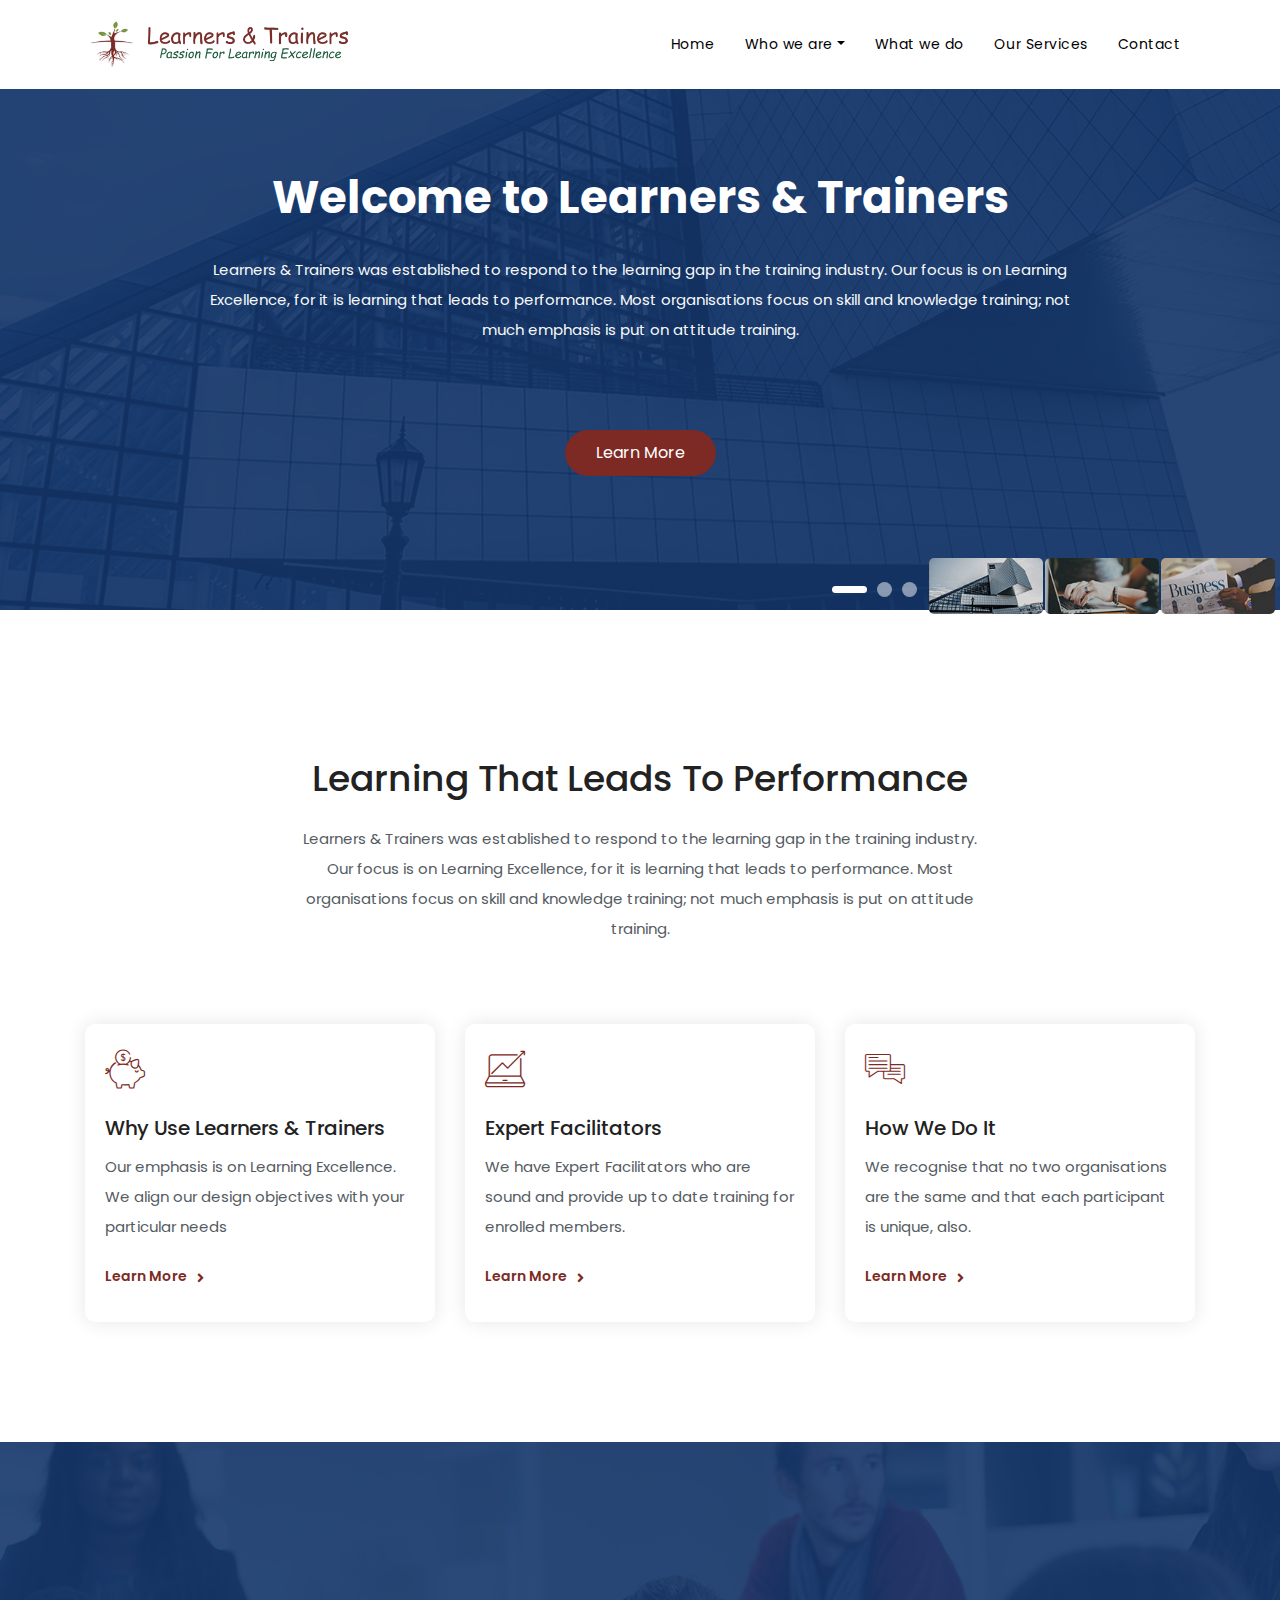
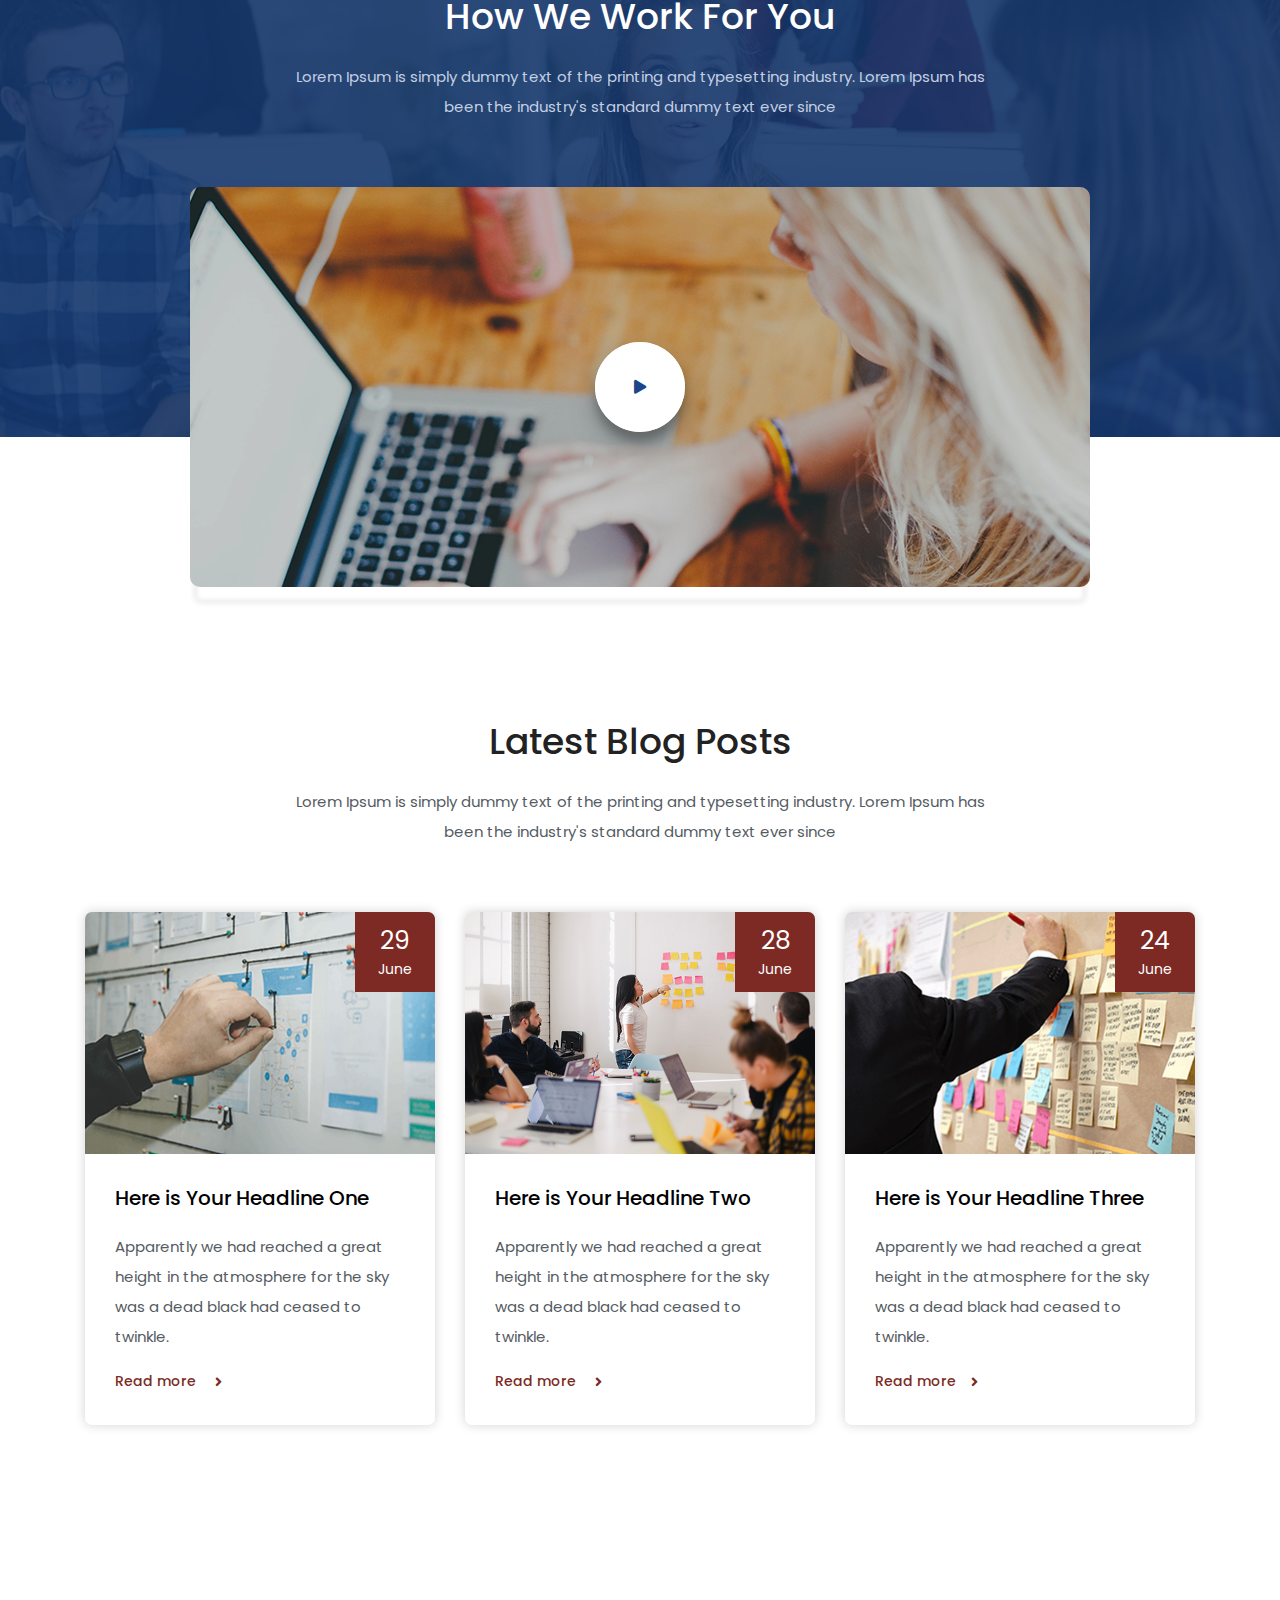
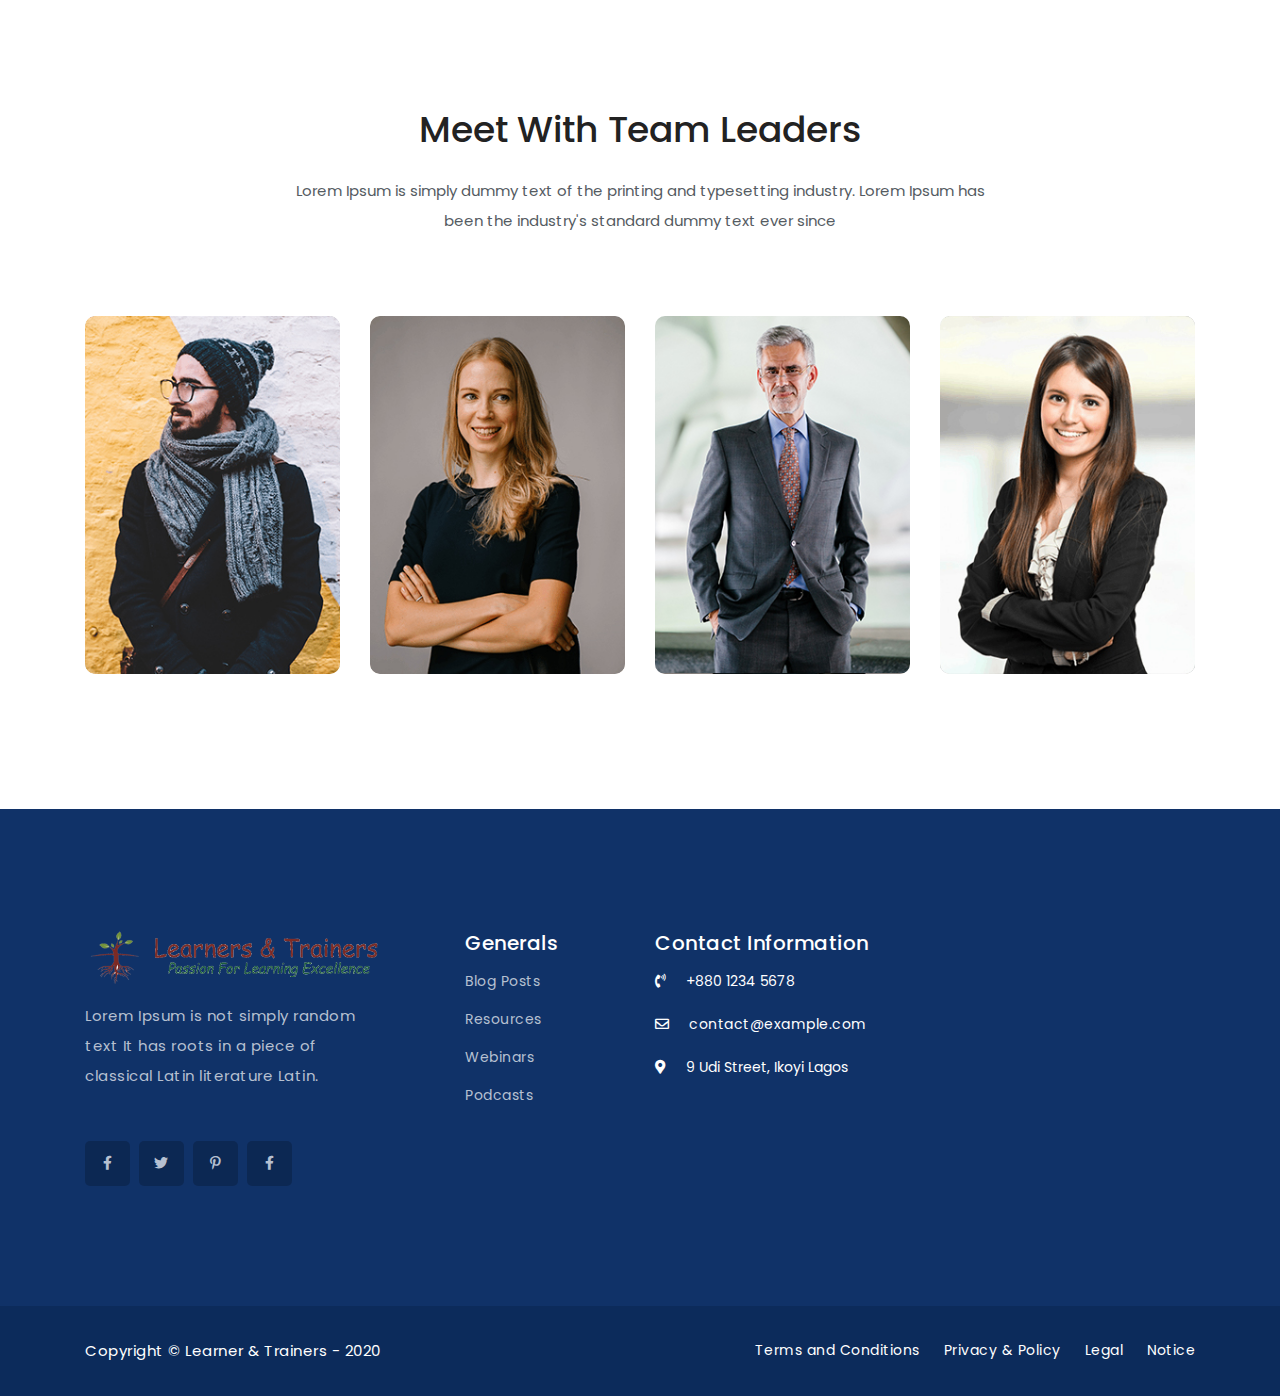
<file: index.html>
<!DOCTYPE html>
<html lang="en">

<head>
  <title>Learners & Trainers</title>
  <meta charset="utf-8">
  <meta name="viewport" content="width=device-width, initial-scale=1">
  <link rel="stylesheet" href="assets/css/bootstrap.min.css">
  <link rel="stylesheet" href="assets/css/fontawesome.min.css">
  <link rel="stylesheet" href="assets/css/animate.css">
  <link rel="stylesheet" type="text/css" href="assets/fonts/flaticon.css">
  <link rel="stylesheet" href="assets/css/style.css">
  <link rel="stylesheet" href="assets/css/custom.css">
  <link rel="stylesheet" href="assets/css/slick.css">
  <link rel="stylesheet" href="assets/css/slick-theme.css">
  <link rel="stylesheet" href="assets/css/magnific-popup.css">
  <link href="https://fonts.googleapis.com/css?family=Poppins:300,400,500,600,700&amp;display=swap" rel="stylesheet">
  <link href="https://fonts.googleapis.com/css?family=Rubik:400,500,700,900&amp;display=swap" rel="stylesheet">
</head>

<body>
  <div class="navigation-wrap  start-header start-style">

    <div class="container">

      <div class="row">

        <div class="col-12">

          <nav class="navbar navbar-expand-md navbar-light">



            <a class="navbar-brand" href="index.html"><img src="assets/img/logo.png" alt="" width="270"></a>



            <button class="navbar-toggler" type="button" data-toggle="collapse" data-target="#navbarSupportedContent"
              aria-controls="navbarSupportedContent" aria-expanded="false" aria-label="Toggle navigation">

              <span class="navbar-toggler-icon"></span>

            </button>



            <div class="collapse navbar-collapse" id="navbarSupportedContent">

              <ul class="navbar-nav ml-auto py-4 py-md-0">

                <li class="nav-item pl-4 pl-md-0 ml-0 mega-menu-link">
                  <a class="nav-link" href="index.html">Home</a>
                </li>

                <li class="nav-item pl-4 pl-md-0 ml-0">

                  <a class="nav-link dropdown-toggle" data-toggle="dropdown" href="#" role="button" aria-haspopup="true"
                    aria-expanded="false">Who we are</a>

                  <div class="dropdown-menu">

                    <a class="dropdown-item" href="mission.html">Our Mission</a>

                    <a class="dropdown-item" href="vision.html">Our Vision</a>

                    <a class="dropdown-item" href="thesis.html">Our Thesis</a>

                    <a class="dropdown-item" href="core.html">Our Core Values</a>

                  </div>
                </li>

                <li class="nav-item pl-4 pl-md-0 ml-0 mega-menu-link">
                  <a class="nav-link" href="whatwedo.html">What we do</a>
                </li>
                <li class="nav-item pl-4 pl-md-0 ml-0 mega-menu-link">
                  <a class="nav-link" href="services.html">Our Services</a>
                </li>
                <li class="nav-item pl-4 pl-md-0 ml-0 mega-menu-link">
                  <a class="nav-link" href="contact.html">Contact</a>
                </li>
              </ul>

            </div>

          </nav>

        </div>

      </div>

      <div class="seperator"></div>
    </div>
  </div>



  <!--==END Navigation==-->
  <section class="exp-home2-header">

    <div class="exp-home2-slider">

      <div class="exp-home2-banner primary-overlay bg-1">

        <div class="container">

          <div class="banner-title text-center">

            <h1 class="text-white">Welcome to Learners & Trainers</h1>

            <p class="text-light">Learners & Trainers was established to respond to the learning gap in the training
              industry. Our focus is on Learning Excellence, for it is learning that leads to performance. Most
              organisations focus on skill and knowledge training; not much emphasis is put on attitude training.</p>

            <a href="#" class="btn btn-primary btn-top-70">Learn More</a>

          </div>

        </div>

      </div>

      <div class="exp-home2-banner primary-overlay bg-2">

        <div class="container">

          <div class="banner-title text-center">

            <h1 class="text-white">We Are Here to Support And Grow Your Startup and Online Business</h1>

            <p class="text-light">Apparently we had reached a great height in the atmosphere, for the sky was a dead
              black, and the stars had ceased to twinkle. By the same illusion which lifts the horizon of the sea to the
              level of the spectator on a hillside</p>

            <a href="#" class="btn btn-primary btn-top-70">Get Started</a>

          </div>

        </div>

      </div>

      <div class="exp-home2-banner primary-overlay bg-3">

        <div class="container">

          <div class="banner-title text-center">

            <h1 class="text-white">We Are Here to Support And Grow Your Startup and Online Business</h1>

            <p class="text-light">Apparently we had reached a great height in the atmosphere, for the sky was a dead
              black, and the stars had ceased to twinkle. By the same illusion which lifts the horizon of the sea to the
              level of the spectator on a hillside</p>

            <a href="#" class="btn btn-primary btn-top-70">Get Started</a>

          </div>

        </div>

      </div>



    </div>

    <div class="exp-home2-thumbnail">

      <ul class="exp-thumbnail-slider inline-block">

        <li>

          <img src="assets/img/homepage-2/small-banner-1.jpg" alt="image">

        </li>

        <li>

          <img src="assets/img/homepage-2/small-banner-2.jpg" alt="image">

        </li>

        <li>

          <img src="assets/img/homepage-2/small-banner-3.jpg" alt="image">

        </li>

        <li>

          <img src="assets/img/homepage-2/small-banner-2.jpg" alt="image">

        </li>

      </ul>

    </div>

  </section>



  <section class="section-padding exp-services-a exp-services-4 exp-services-5">
    <div class="container">
      <div class="section-title-center">
        <h3>Learning That Leads To Performance</h3>
        <p>Learners & Trainers was established to respond to the learning gap in the training industry. Our focus is on
          Learning Excellence, for it is learning that leads to performance. Most organisations focus on skill and
          knowledge training; not much emphasis is put on attitude training.
        </p>
      </div>
      <div class="row">
        <div class="col-lg-4 col-sm-6 col-md-6">
          <div class="exp-services-item">
            <div class="exp-icon-block">
              <span><i class="flaticon-piggy-bank"></i></span>
            </div>
            <div class="exp-services-content">
              <h6>Why Use Learners & Trainers</h6>
              <p>Our emphasis is on Learning Excellence.
                We align our design objectives with your particular needs</p>
            </div>
            <div class="exp-link-wrap">
              <a href="#">Learn More<span><i class="fas fa-angle-right"></i></span></a>
            </div>
          </div>
        </div>
        <div class="col-lg-4 col-sm-6 col-md-6">
          <div class="exp-services-item">
            <div class="exp-icon-block">
              <span><i class="flaticon-stats"></i></span>
            </div>
            <div class="exp-services-content">
              <h6>Expert Facilitators</h6>
              <p>We have Expert Facilitators who are sound and provide up to date training for enrolled members.</p>
            </div>
            <div class="exp-link-wrap">
              <a href="#">Learn More<span><i class="fas fa-angle-right"></i></span></a>
            </div>
          </div>
        </div>
        <div class="col-lg-4 col-sm-6 col-md-6">
          <div class="exp-services-item">
            <div class="exp-icon-block">
              <span><i class="flaticon-negotiating"></i></span>
            </div>
            <div class="exp-services-content">
              <h6>How We Do It</h6>
              <p>We recognise that no two organisations are the same and that each participant is unique, also.</p>
            </div>
            <div class="exp-link-wrap">
              <a href="#">Learn More<span><i class="fas fa-angle-right"></i></span></a>
            </div>
          </div>
        </div>
      </div>
    </div>
  </section>



  <section class="exp-values exp-home5-values primary-overlay"
    style="background-image: url('assets/img/homepage-5/our-banner.jpg');" data-overlay="3">
    <div class="exp-home5-video">
      <div class="container">
        <div class="section-title-center">
          <h3 class="text-white">How We Work For You</h3>
          <p class="light-color">Lorem Ipsum is simply dummy text of the printing and typesetting industry. Lorem Ipsum
            has been the industry's standard dummy text ever since</p>
        </div>
        <div class="row">
          <div class="col-12">
            <div class="video-content secondary-overlay">
              <div class="video-btn-wrapper">
                <div class="circle"><a class="video-btn popup-video"
                    href="https://www.youtube.com/watch?v=nfMTdwhQbdE"><i class="fas fa-play"></i></a></div>
              </div>
            </div>
          </div>
        </div>
      </div>
    </div>
  </section>

  <div id="exp-blog5" class="section-padding exp-home3-testimonial exp-home5-testimonial">
    <div class="container">
      <div class="section-title-center">
        <h3>Latest Blog Posts</h3>
        <p>Lorem Ipsum is simply dummy text of the printing and typesetting industry. Lorem Ipsum has been the
          industry's standard dummy text ever since</p>
      </div>
      <div class="row">
        <div class="col-lg-4 col-md-6">
          <article class="exp-blog-wrapper">
            <div class="exp-blog-imag">
              <div class="blog-meta">
                <span class="date">29</span>
                <span class="month">June</span>
              </div>
              <div class="post-img">
                <a href="#">
                  <img src="assets/img/homepage-5/h5-blog1.jpg" alt="" class="img-fluid">
                </a>
              </div>
            </div>
            <div class="exp-blog-content">
              <h5> <a href="#"> Here is Your Headline One</a> </h5>
              <p>Apparently we had reached a great height
                in the atmosphere for the sky was a dead
                black had ceased to twinkle.</p>
              <a href="#" class="anchor-btn"> Read more <i class="fas fa-angle-right"></i></a>
            </div>
          </article>
        </div>
        <div class="col-lg-4 col-md-6">
          <article class="exp-blog-wrapper">
            <div class="exp-blog-imag">
              <div class="blog-meta">
                <span class="date">28</span>
                <span class="month">June</span>
              </div>
              <div class="post-img">
                <a href="#">
                  <img src="assets/img/homepage-5/h5-blog2.jpg" alt="" class="img-fluid">
                </a>
              </div>
            </div>
            <div class="exp-blog-content">
              <h5> <a href="#"> Here is Your Headline Two</a> </h5>
              <p>Apparently we had reached a great height
                in the atmosphere for the sky was a dead
                black had ceased to twinkle.</p>
              <a href="#" class="anchor-btn"> Read more <i class="fas fa-angle-right"></i></a>
            </div>
          </article>
        </div>
        <div class="col-lg-4 col-md-6">
          <article class="exp-blog-wrapper">
            <div class="exp-blog-imag">
              <div class="blog-meta">
                <span class="date">24</span>
                <span class="month">June</span>
              </div>
              <div class="post-img">
                <a href="#">
                  <img src="assets/img/homepage-5/h5-blog3.jpg" alt="" class="img-fluid">
                </a>
              </div>
            </div>
            <div class="exp-blog-content">
              <h5> <a href="#"> Here is Your Headline Three</a> </h5>
              <p>Apparently we had reached a great height
                in the atmosphere for the sky was a dead
                black had ceased to twinkle.</p>
              <a href="#" class="anchor-btn"> Read more<i class="fas fa-angle-right"></i></a>
            </div>
          </article>
        </div>
      </div>
    </div>
  </div>

  <section class="section-padding exp-team-2">
    <div class="container">
      <div class="section-title-center">
        <h3>Meet With Team Leaders</h3>
        <p>Lorem Ipsum is simply dummy text of the printing and typesetting industry. Lorem Ipsum has been the
          industry's standard dummy text ever since</p>
      </div>
      <div class="row">
        <div class="col-lg-3 col-md-6 col-sm-6">
          <div class="exp-team-item">
            <div class="exp-team-img">
              <img src="assets/img/about-us-1/t-1.jpg" alt="image">
              <div class="exp-team-content">
                <h6>Leontine F.Orton</h6>
                <p>Project Manager</p>
                <ul class="inline-block">
                  <li><a href="#"><i class="fab fa-facebook-f"></i></a></li>
                  <li><a href="#"><i class="fab fa-twitter"></i></a></li>
                  <li><a href="#"><i class="fab fa-pinterest-p"></i></a></li>
                </ul>
              </div>
            </div>
          </div>
        </div>
        <div class="col-lg-3 col-md-6 col-sm-6">
          <div class="exp-team-item">
            <div class="exp-team-img">
              <img src="assets/img/about-us-1/t-2.jpg" alt="image">
              <div class="exp-team-content">
                <h6>Micheal Phillips</h6>
                <p>Product Manager</p>
                <ul class="inline-block">
                  <li><a href="#"><i class="fab fa-facebook-f"></i></a></li>
                  <li><a href="#"><i class="fab fa-twitter"></i></a></li>
                  <li><a href="#"><i class="fab fa-pinterest-p"></i></a></li>
                </ul>
              </div>
            </div>
          </div>

        </div>
        <div class="col-lg-3 col-md-6 col-sm-6">
          <div class="exp-team-item">
            <div class="exp-team-img">
              <img src="assets/img/about-us-1/t-3.jpg" alt="image">
              <div class="exp-team-content">
                <h6>Farista David</h6>
                <p>UI Designer</p>
                <ul class="inline-block">
                  <li><a href="#"><i class="fab fa-facebook-f"></i></a></li>
                  <li><a href="#"><i class="fab fa-twitter"></i></a></li>
                  <li><a href="#"><i class="fab fa-pinterest-p"></i></a></li>
                </ul>
              </div>
            </div>
          </div>
        </div>
        <div class="col-lg-3 col-md-6 col-sm-6">
          <div class="exp-team-item">
            <div class="exp-team-img">
              <img src="assets/img/about-us-1/t-4.jpg" alt="image">
              <div class="exp-team-content">
                <h6>Rachel Maroon</h6>
                <p>Programmer</p>
                <ul class="inline-block">
                  <li><a href="#"><i class="fab fa-facebook-f"></i></a></li>
                  <li><a href="#"><i class="fab fa-twitter"></i></a></li>
                  <li><a href="#"><i class="fab fa-pinterest-p"></i></a></li>
                </ul>
              </div>
            </div>
          </div>
        </div>
      </div>
    </div>
  </section>

  <!--==Footer==-->



  <footer class="exp-footer-style-2  exp-primary-bg">

    <div class="exp-footer-wrapper">

      <div class="container">

        <div class="row">

          <div class="col-xl-4 col-lg-6">

            <div class="exp-wrapper">

              <div class="exp-footer-item-left">

                <div class="exp-logo"><a href="index-2.html"><img src="assets/img/logo.png" alt="logo"></a></div>

                <div class="exp-footer-item-inner">

                  <p>Lorem Ipsum is not simply random text It has roots in a piece of classical Latin literature Latin.
                  </p>

                </div>

                <div class="exp-footer-social">

                  <ul class="inline-block">

                    <li><a href="#"><i class="fab fa-facebook-f"></i></a></li>

                    <li><a href="#"><i class="fab fa-twitter"></i></a></li>

                    <li><a href="#"><i class="fab fa-pinterest-p"></i></a></li>

                    <li><a href="#"><i class="fab fa-facebook-f"></i></a></li>

                  </ul>

                </div>

              </div>

            </div>

          </div>

          <div class="col-xl-2 col-lg-6">

            <div class="exp-wrapper">

              <div class="exp-footer-item-center">

                <h6>Generals</h6>

                <ul>

                  <li><a href="#">Blog Posts</a></li>

                  <li><a href="#">Resources</a></li>

                  <li><a href="#">Webinars</a></li>

                  <li><a href="#">Podcasts</a></li>

                </ul>

              </div>

            </div>

          </div>


          <div class="col-xl-4 col-lg-6">

            <div class="exp-wrapper exp-footer-contact">

              <div class="exp-footer-item-left">

                <h6>Contact Information</h6>

                <ul>

                  <li><span><i class="fas fa-phone-volume"></i></span><span>+880 1234 5678</span></li>

                </ul>

                <ul>

                  <li><span><i class="far fa-envelope"></i></span><a href="#">contact@example.com</a></li>

                </ul>

                <ul>

                  <li><span><i class="fas fa-map-marker-alt"></i></span><span>9 Udi Street, Ikoyi Lagos</span></li>

                </ul>

              </div>

            </div>


          </div>

        </div>

      </div>


    </div>

    <div class="container-fluid exp-dark-bg exp-footer-copyright">

      <div class="container">

        <div class="row">

          <div class="col-xl-6 col-md-4">

            <div class="exp-copyright-left">

              <p>Copyright &copy; <a href="#">Learner & Trainers</a> - 2020</p>

            </div>

          </div>

          <div class="col-xl-6 col-md-8">

            <div class="exp-copyright-right">

              <ul class="inline-block">

                <li><a href="#">Terms and Conditions</a></li>

                <li><a href="#">Privacy & Policy</a></li>

                <li><a href="#">Legal</a></li>

                <li><a href="#">Notice</a></li>

              </ul>

            </div>

          </div>

        </div>

      </div>

    </div>

  </footer>





  <script src="assets/js/jquery-3.4.1.min.js"></script>



  <script src="assets/js/popper.min.js"></script>



  <script src="assets/js/bootstrap.min.js"></script>



  <script src="assets/js/slick.min.js"></script>



  <script src="assets/js/jquery.magnific-popup.min.js"></script>



  <script src="assets/js/jquery.waypoints.min.js"></script>



  <script src="assets/js/jquery.counterup.js"></script>



  <script src="assets/js/masonry.pkgd.min.js"></script>



  <script src="assets/js/expox.js"></script>





</body>

</html>
</file>
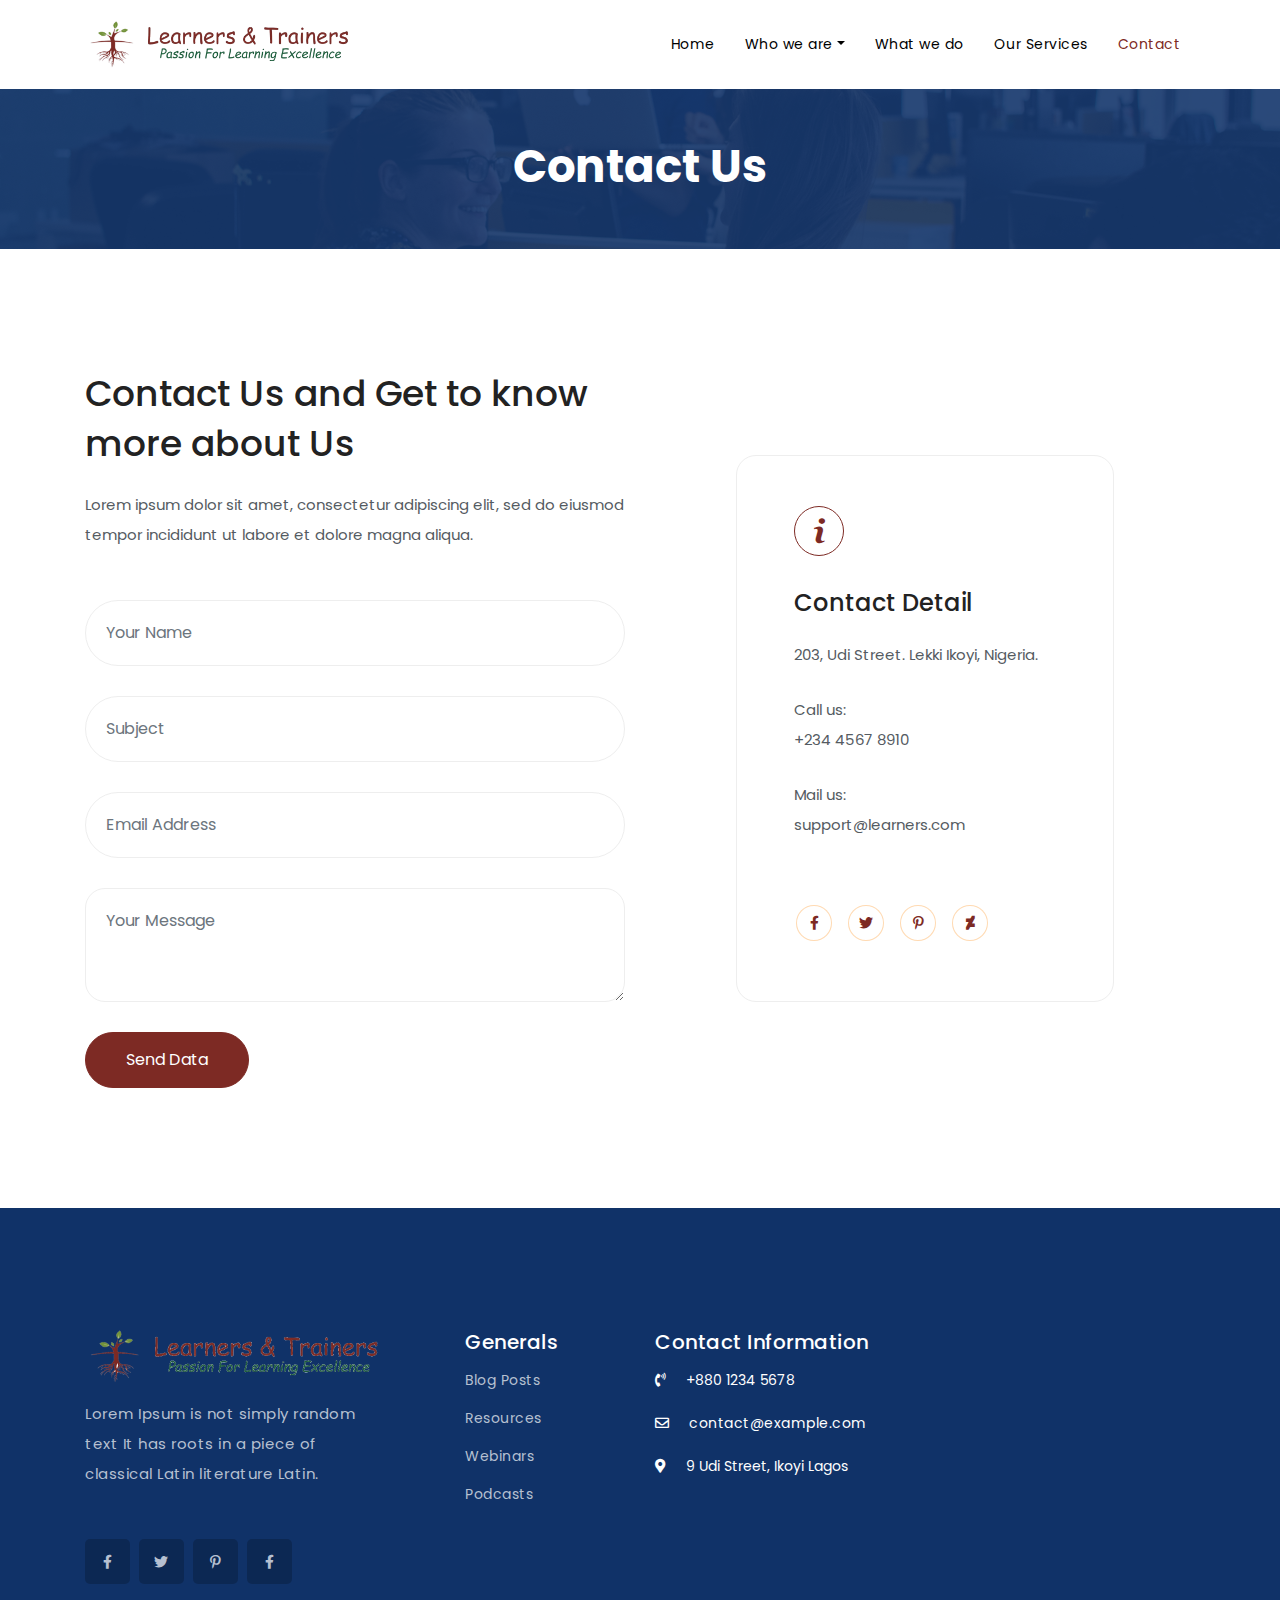
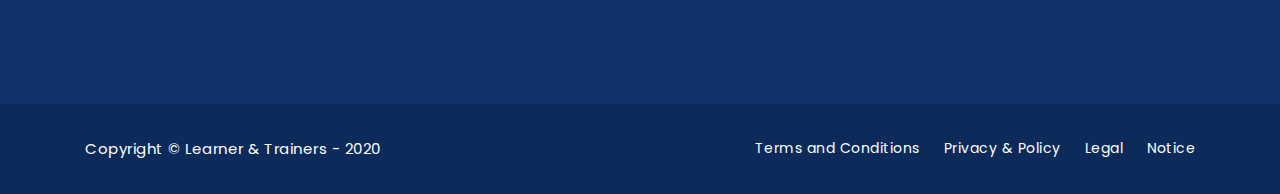
<file: contact.html>
<!DOCTYPE html>
<html lang="en">

<head>
    <title>Learners & Trainers</title>
    <meta charset="utf-8">
    <meta name="viewport" content="width=device-width, initial-scale=1">
    <link rel="stylesheet" href="assets/css/bootstrap.min.css">
    <link rel="stylesheet" href="assets/css/fontawesome.min.css">
    <link rel="stylesheet" href="assets/css/animate.css">
    <link rel="stylesheet" type="text/css" href="assets/fonts/flaticon.css">
    <link rel="stylesheet" href="assets/css/style.css">
    <link rel="stylesheet" href="assets/css/custom.css">
    <link rel="stylesheet" href="assets/css/slick.css">
    <link rel="stylesheet" href="assets/css/slick-theme.css">
    <link rel="stylesheet" href="assets/css/magnific-popup.css">
    <link href="https://fonts.googleapis.com/css?family=Poppins:300,400,500,600,700&amp;display=swap" rel="stylesheet">
    <link href="https://fonts.googleapis.com/css?family=Rubik:400,500,700,900&amp;display=swap" rel="stylesheet">
</head>

<body>
    <div class="navigation-wrap  start-header start-style">

        <div class="container">

            <div class="row">

                <div class="col-12">

                    <nav class="navbar navbar-expand-md navbar-light">



                        <a class="navbar-brand" href="index.html"><img src="assets/img/logo.png" alt="" width="270"></a>



                        <button class="navbar-toggler" type="button" data-toggle="collapse"
                            data-target="#navbarSupportedContent" aria-controls="navbarSupportedContent"
                            aria-expanded="false" aria-label="Toggle navigation">

                            <span class="navbar-toggler-icon"></span>

                        </button>



                        <div class="collapse navbar-collapse" id="navbarSupportedContent">

                            <ul class="navbar-nav ml-auto py-4 py-md-0">

                                <li class="nav-item pl-4 pl-md-0 ml-0 mega-menu-link">
                                    <a class="nav-link" href="index.html">Home</a>
                                </li>

                                <li class="nav-item pl-4 pl-md-0 ml-0">

                                    <a class="nav-link dropdown-toggle" data-toggle="dropdown" href="#" role="button"
                                        aria-haspopup="true" aria-expanded="false">Who we are</a>

                                    <div class="dropdown-menu">

                                        <a class="dropdown-item" href="mission.html">Our Mission</a>

                                        <a class="dropdown-item" href="vision.html">Our Vision</a>

                                        <a class="dropdown-item" href="thesis.html">Our Thesis</a>

                                        <a class="dropdown-item" href="core.html">Our Core Values</a>

                                    </div>
                                </li>

                                <li class="nav-item pl-4 pl-md-0 ml-0 mega-menu-link">
                                    <a class="nav-link" href="whatwedo.html">What we do</a>
                                </li>
                                <li class="nav-item pl-4 pl-md-0 ml-0 mega-menu-link">
                                    <a class="nav-link" href="services.html">Our Services</a>
                                </li>
                                <li class="nav-item pl-4 pl-md-0 ml-0 mega-menu-link active">
                                    <a class="nav-link" href="contact.html">Contact</a>
                                </li>
                            </ul>

                        </div>

                    </nav>

                </div>

            </div>

            <div class="seperator"></div>
        </div>
    </div>

    <header>
        <section class="exp-banner-head exp-banner-contact primary-overlay">
            <div class="container">
                <div class="section-title-center exp-banner-title">
                    <h1 class="text-white">Contact Us</h1>
                </div>
            </div>
        </section>
    </header>

    <section class="exp-contact-1 section-padding">
        <div class="container">
            <div class="row">
                <div class="col-lg-6">
                    <div class="exp-contact-section">
                        <div class="exp-heading-right">
                            <h3>Contact Us and Get to know more about Us</h3>
                            <p>Lorem ipsum dolor sit amet, consectetur adipiscing elit, sed do eiusmod
                                tempor incididunt ut labore et dolore magna aliqua. </p>
                        </div>
                        <div class="exp-contact-form">
                            <form>
                                <div class="form-group">
                                    <input type="text" class="form-control" id="inputName4" placeholder="Your Name">
                                </div>
                                <div class="form-group">
                                    <input type="text" class="form-control" id="inputBname4" placeholder="Subject">
                                </div>
                                <div class="form-group">
                                    <input type="email" class="form-control" id="inputEmail4"
                                        placeholder="Email Address">
                                </div>
                                <div class="form-group">
                                    <textarea class="form-control contact" id="exampleFormControlTextarea1" rows="3"
                                        placeholder="Your Message"></textarea>
                                </div>
                                <button type="button" class="send btn btn-primary margin-top-30 text-center">Send
                                    Data</button>
                            </form>
                        </div>
                    </div>
                </div>
                <div class="col-lg-6 col-content-center">
                    <div class="exp-contact-card">

                        <div class="exp-contact-info">
                            <span><i class="flaticon-info"></i></span>
                            <h4>Contact Detail</h4>
                            <p>203, Udi Street. Lekki Ikoyi, Nigeria.</p>
                            <p>Call us:<br>
                                +234 4567 8910</p>
                            <p>Mail us:<br>
                                support@learners.com</p>
                        </div>
                        <div class="exp-contact-icons">
                            <ul class="list-inline">
                                <li class="list-inline-item"><a href="#"><i class="fab fa-facebook-f"></i></a></li>
                                <li class="list-inline-item"><a href="#"><i class="fab fa-twitter"></i></a></li>
                                <li class="list-inline-item"><a href="#"><i class="fab fa-pinterest-p"></i></a></li>
                                <li class="list-inline-item"><a href="#"><i class="fab fa-deviantart"></i></a></li>
                            </ul>
                        </div>
                    </div>
                </div>
            </div>
        </div>
    </section>



    <!--==END Navigation==-->




    <footer class="exp-footer-style-2  exp-primary-bg">

        <div class="exp-footer-wrapper">

            <div class="container">

                <div class="row">

                    <div class="col-xl-4 col-lg-6">

                        <div class="exp-wrapper">

                            <div class="exp-footer-item-left">

                                <div class="exp-logo"><a href="index-2.html"><img src="assets/img/logo.png"
                                            alt="logo"></a></div>

                                <div class="exp-footer-item-inner">

                                    <p>Lorem Ipsum is not simply random text It has roots in a piece of classical Latin
                                        literature Latin.
                                    </p>

                                </div>

                                <div class="exp-footer-social">

                                    <ul class="inline-block">

                                        <li><a href="#"><i class="fab fa-facebook-f"></i></a></li>

                                        <li><a href="#"><i class="fab fa-twitter"></i></a></li>

                                        <li><a href="#"><i class="fab fa-pinterest-p"></i></a></li>

                                        <li><a href="#"><i class="fab fa-facebook-f"></i></a></li>

                                    </ul>

                                </div>

                            </div>

                        </div>

                    </div>

                    <div class="col-xl-2 col-lg-6">

                        <div class="exp-wrapper">

                            <div class="exp-footer-item-center">

                                <h6>Generals</h6>

                                <ul>

                                    <li><a href="#">Blog Posts</a></li>

                                    <li><a href="#">Resources</a></li>

                                    <li><a href="#">Webinars</a></li>

                                    <li><a href="#">Podcasts</a></li>

                                </ul>

                            </div>

                        </div>

                    </div>


                    <div class="col-xl-4 col-lg-6">

                        <div class="exp-wrapper exp-footer-contact">

                            <div class="exp-footer-item-left">

                                <h6>Contact Information</h6>

                                <ul>

                                    <li><span><i class="fas fa-phone-volume"></i></span><span>+880 1234 5678</span></li>

                                </ul>

                                <ul>

                                    <li><span><i class="far fa-envelope"></i></span><a href="#">contact@example.com</a>
                                    </li>

                                </ul>

                                <ul>

                                    <li><span><i class="fas fa-map-marker-alt"></i></span><span>9 Udi Street, Ikoyi
                                            Lagos</span></li>

                                </ul>

                            </div>

                        </div>


                    </div>

                </div>

            </div>


        </div>

        <div class="container-fluid exp-dark-bg exp-footer-copyright">

            <div class="container">

                <div class="row">

                    <div class="col-xl-6 col-md-4">

                        <div class="exp-copyright-left">

                            <p>Copyright &copy; <a href="#">Learner & Trainers</a> - 2020</p>

                        </div>

                    </div>

                    <div class="col-xl-6 col-md-8">

                        <div class="exp-copyright-right">

                            <ul class="inline-block">

                                <li><a href="#">Terms and Conditions</a></li>

                                <li><a href="#">Privacy & Policy</a></li>

                                <li><a href="#">Legal</a></li>

                                <li><a href="#">Notice</a></li>

                            </ul>

                        </div>

                    </div>

                </div>

            </div>

        </div>

    </footer>





    <script src="assets/js/jquery-3.4.1.min.js"></script>



    <script src="assets/js/popper.min.js"></script>



    <script src="assets/js/bootstrap.min.js"></script>



    <script src="assets/js/slick.min.js"></script>



    <script src="assets/js/jquery.magnific-popup.min.js"></script>



    <script src="assets/js/jquery.waypoints.min.js"></script>



    <script src="assets/js/jquery.counterup.js"></script>



    <script src="assets/js/masonry.pkgd.min.js"></script>



    <script src="assets/js/expox.js"></script>





</body>

</html>
</file>
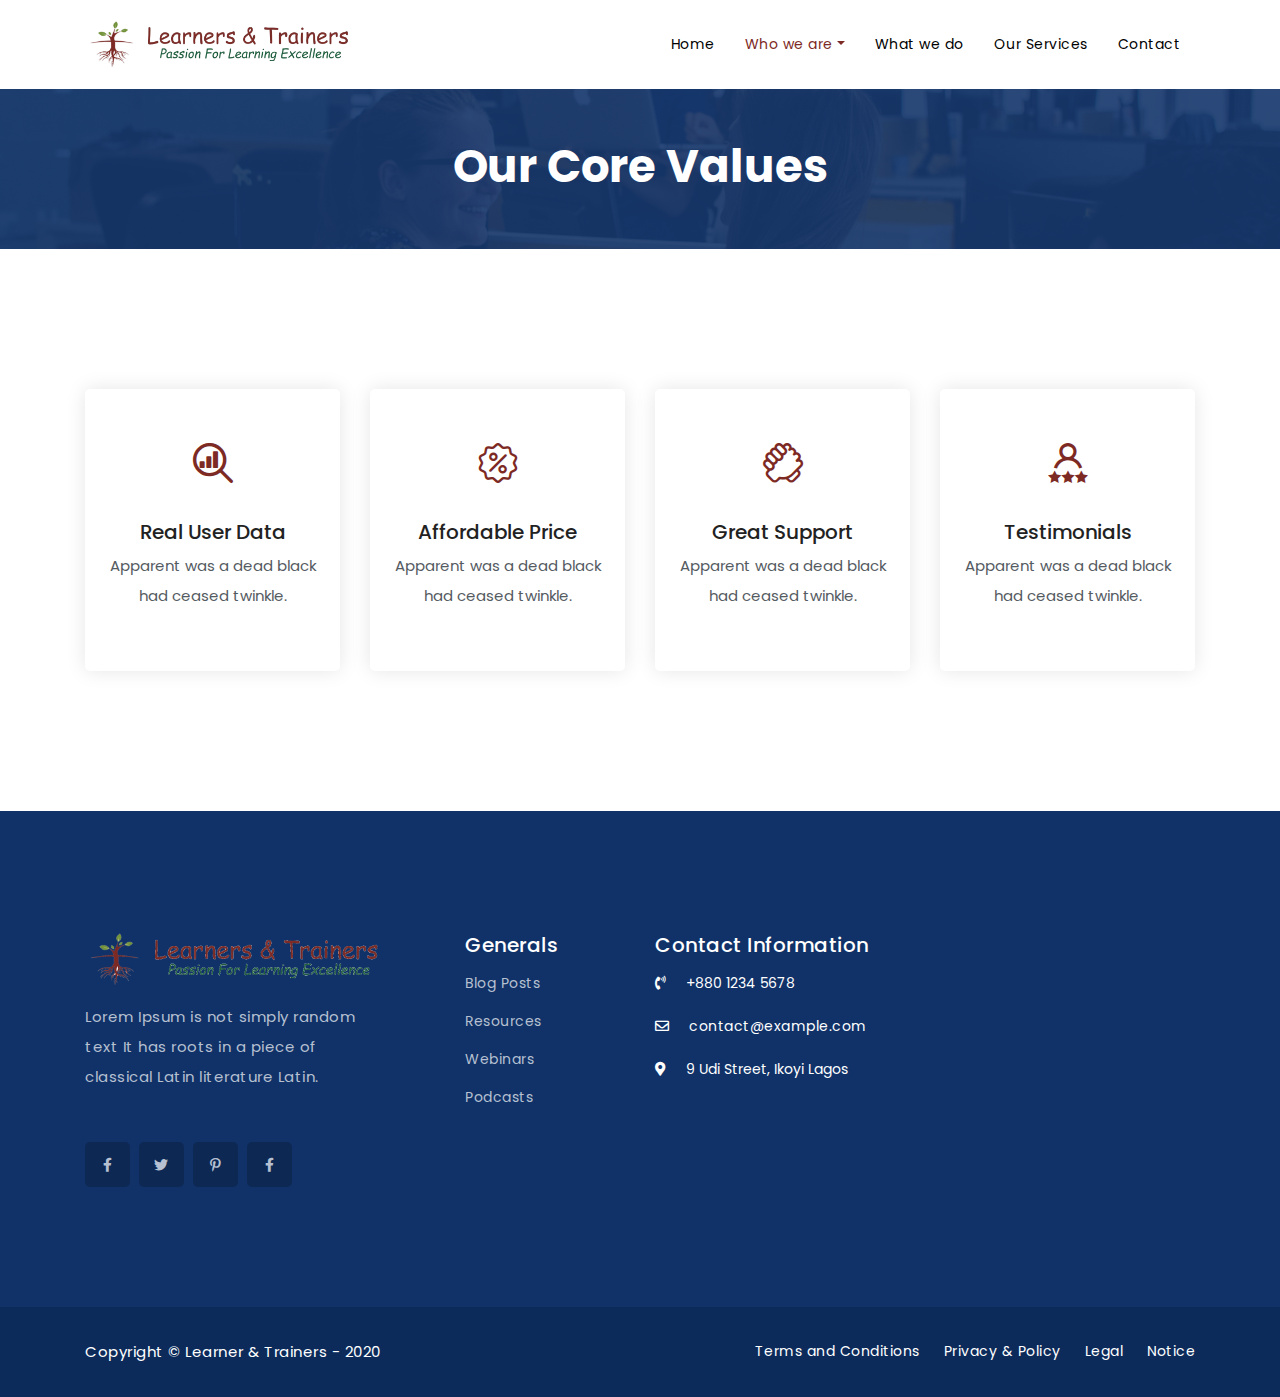
<file: core.html>
<!DOCTYPE html>
<html lang="en">

<head>
    <title>Learners & Trainers</title>
    <meta charset="utf-8">
    <meta name="viewport" content="width=device-width, initial-scale=1">
    <link rel="stylesheet" href="assets/css/bootstrap.min.css">
    <link rel="stylesheet" href="assets/css/fontawesome.min.css">
    <link rel="stylesheet" href="assets/css/animate.css">
    <link rel="stylesheet" type="text/css" href="assets/fonts/flaticon.css">
    <link rel="stylesheet" href="assets/css/style.css">
    <link rel="stylesheet" href="assets/css/custom.css">
    <link rel="stylesheet" href="assets/css/slick.css">
    <link rel="stylesheet" href="assets/css/slick-theme.css">
    <link rel="stylesheet" href="assets/css/magnific-popup.css">
    <link href="https://fonts.googleapis.com/css?family=Poppins:300,400,500,600,700&amp;display=swap" rel="stylesheet">
    <link href="https://fonts.googleapis.com/css?family=Rubik:400,500,700,900&amp;display=swap" rel="stylesheet">
</head>

<body>
    <div class="navigation-wrap  start-header start-style">

        <div class="container">

            <div class="row">

                <div class="col-12">

                    <nav class="navbar navbar-expand-md navbar-light">



                        <a class="navbar-brand" href="index.html"><img src="assets/img/logo.png" alt="" width="270"></a>



                        <button class="navbar-toggler" type="button" data-toggle="collapse"
                            data-target="#navbarSupportedContent" aria-controls="navbarSupportedContent"
                            aria-expanded="false" aria-label="Toggle navigation">

                            <span class="navbar-toggler-icon"></span>

                        </button>



                        <div class="collapse navbar-collapse" id="navbarSupportedContent">

                            <ul class="navbar-nav ml-auto py-4 py-md-0">

                                <li class="nav-item pl-4 pl-md-0 ml-0 mega-menu-link">
                                    <a class="nav-link" href="index.html">Home</a>
                                </li>

                                <li class="nav-item pl-4 pl-md-0 ml-0 active">

                                    <a class="nav-link dropdown-toggle" data-toggle="dropdown" href="#" role="button"
                                        aria-haspopup="true" aria-expanded="false">Who we are</a>

                                    <div class="dropdown-menu">

                                        <a class="dropdown-item" href="mission.html">Our Mission</a>

                                        <a class="dropdown-item" href="vision.html">Our Vision</a>

                                        <a class="dropdown-item" href="thesis.html">Our Thesis</a>

                                        <a class="dropdown-item" href="core.html">Our Core Values</a>

                                    </div>
                                </li>

                                <li class="nav-item pl-4 pl-md-0 ml-0 mega-menu-link ">
                                    <a class="nav-link" href="whatwedo.html">What we do</a>
                                </li>
                                <li class="nav-item pl-4 pl-md-0 ml-0 mega-menu-link ">
                                    <a class="nav-link" href="services.html">Our Services</a>
                                </li>
                                <li class="nav-item pl-4 pl-md-0 ml-0 mega-menu-link ">
                                    <a class="nav-link" href="contact.html">Contact</a>
                                </li>
                            </ul>

                        </div>

                    </nav>

                </div>

            </div>

            <div class="seperator"></div>
        </div>
    </div>

    <header>
        <section class="exp-banner-head exp-banner-contact primary-overlay">
            <div class="container">
                <div class="section-title-center exp-banner-title">
                    <h1 class="text-white">Our Core Values</h1>
                </div>
            </div>
        </section>
    </header>

    <section class="section-padding exp-values">
        <div class="container">
            <div class="row">
                <div class="col-lg-3 col-md-6 col-sm-6">
                    <div class="exp-values-item">
                        <div class="icon"><i class="flaticon-analytics"></i></div>
                        <div class="exp-values-content">
                            <h6>Real User Data</h6>
                            <p>Apparent was a dead black had ceased twinkle.</p>
                        </div>
                    </div>
                </div>
                <div class="col-lg-3 col-md-6 col-sm-6">
                    <div class="exp-values-item">
                        <div class="icon"><i class="flaticon-sale"></i></div>
                        <div class="exp-values-content">
                            <h6>Affordable Price</h6>
                            <p>Apparent was a dead black had ceased twinkle.</p>
                        </div>
                    </div>
                </div>
                <div class="col-lg-3 col-md-6 col-sm-6">
                    <div class="exp-values-item">
                        <div class="icon"><i class="flaticon-support"></i></div>
                        <div class="exp-values-content">
                            <h6>Great Support</h6>
                            <p>Apparent was a dead black had ceased twinkle.</p>
                        </div>
                    </div>
                </div>
                <div class="col-lg-3 col-md-6 col-sm-6">
                    <div class="exp-values-item">
                        <div class="icon"><i class="flaticon-review-1"></i></div>
                        <div class="exp-values-content">
                            <h6>Testimonials</h6>
                            <p>Apparent was a dead black had ceased twinkle.</p>
                        </div>
                    </div>
                </div>
            </div>
        </div>
    </section>


    <!--==END Navigation==-->



    <footer class="exp-footer-style-2  exp-primary-bg">

        <div class="exp-footer-wrapper">

            <div class="container">

                <div class="row">

                    <div class="col-xl-4 col-lg-6">

                        <div class="exp-wrapper">

                            <div class="exp-footer-item-left">

                                <div class="exp-logo"><a href="index-2.html"><img src="assets/img/logo.png"
                                            alt="logo"></a></div>

                                <div class="exp-footer-item-inner">

                                    <p>Lorem Ipsum is not simply random text It has roots in a piece of classical Latin
                                        literature Latin.
                                    </p>

                                </div>

                                <div class="exp-footer-social">

                                    <ul class="inline-block">

                                        <li><a href="#"><i class="fab fa-facebook-f"></i></a></li>

                                        <li><a href="#"><i class="fab fa-twitter"></i></a></li>

                                        <li><a href="#"><i class="fab fa-pinterest-p"></i></a></li>

                                        <li><a href="#"><i class="fab fa-facebook-f"></i></a></li>

                                    </ul>

                                </div>

                            </div>

                        </div>

                    </div>

                    <div class="col-xl-2 col-lg-6">

                        <div class="exp-wrapper">

                            <div class="exp-footer-item-center">

                                <h6>Generals</h6>

                                <ul>

                                    <li><a href="#">Blog Posts</a></li>

                                    <li><a href="#">Resources</a></li>

                                    <li><a href="#">Webinars</a></li>

                                    <li><a href="#">Podcasts</a></li>

                                </ul>

                            </div>

                        </div>

                    </div>


                    <div class="col-xl-4 col-lg-6">

                        <div class="exp-wrapper exp-footer-contact">

                            <div class="exp-footer-item-left">

                                <h6>Contact Information</h6>

                                <ul>

                                    <li><span><i class="fas fa-phone-volume"></i></span><span>+880 1234 5678</span></li>

                                </ul>

                                <ul>

                                    <li><span><i class="far fa-envelope"></i></span><a href="#">contact@example.com</a>
                                    </li>

                                </ul>

                                <ul>

                                    <li><span><i class="fas fa-map-marker-alt"></i></span><span>9 Udi Street, Ikoyi
                                            Lagos</span></li>

                                </ul>

                            </div>

                        </div>


                    </div>

                </div>

            </div>


        </div>

        <div class="container-fluid exp-dark-bg exp-footer-copyright">

            <div class="container">

                <div class="row">

                    <div class="col-xl-6 col-md-4">

                        <div class="exp-copyright-left">

                            <p>Copyright &copy; <a href="#">Learner & Trainers</a> - 2020</p>

                        </div>

                    </div>

                    <div class="col-xl-6 col-md-8">

                        <div class="exp-copyright-right">

                            <ul class="inline-block">

                                <li><a href="#">Terms and Conditions</a></li>

                                <li><a href="#">Privacy & Policy</a></li>

                                <li><a href="#">Legal</a></li>

                                <li><a href="#">Notice</a></li>

                            </ul>

                        </div>

                    </div>

                </div>

            </div>

        </div>

    </footer>





    <script src="assets/js/jquery-3.4.1.min.js"></script>



    <script src="assets/js/popper.min.js"></script>



    <script src="assets/js/bootstrap.min.js"></script>



    <script src="assets/js/slick.min.js"></script>



    <script src="assets/js/jquery.magnific-popup.min.js"></script>



    <script src="assets/js/jquery.waypoints.min.js"></script>



    <script src="assets/js/jquery.counterup.js"></script>



    <script src="assets/js/masonry.pkgd.min.js"></script>



    <script src="assets/js/expox.js"></script>





</body>

</html>
</file>
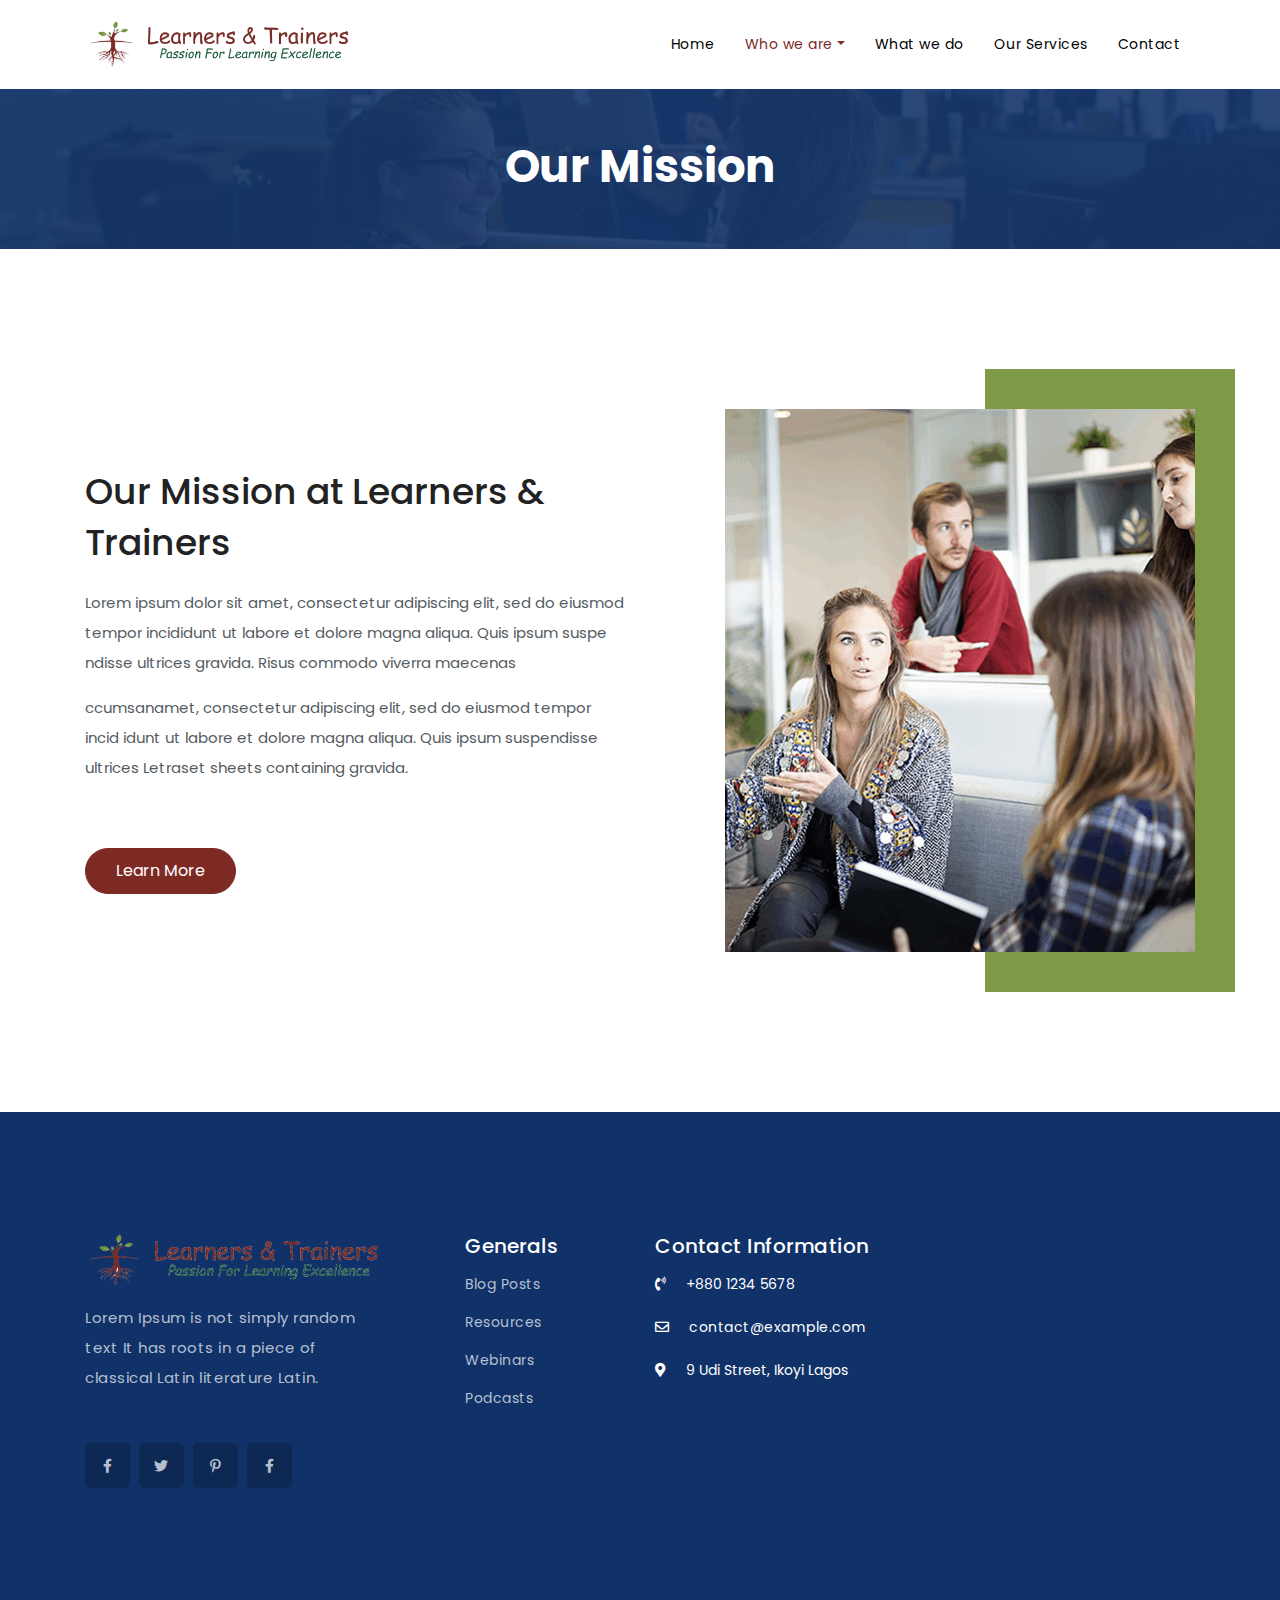
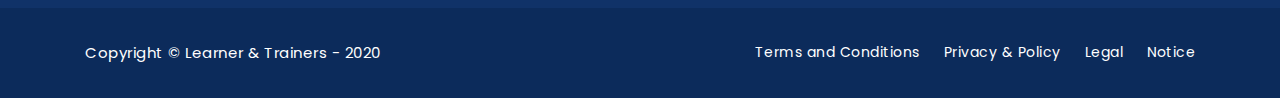
<file: mission.html>
<!DOCTYPE html>
<html lang="en">

<head>
    <title>Learners & Trainers</title>
    <meta charset="utf-8">
    <meta name="viewport" content="width=device-width, initial-scale=1">
    <link rel="stylesheet" href="assets/css/bootstrap.min.css">
    <link rel="stylesheet" href="assets/css/fontawesome.min.css">
    <link rel="stylesheet" href="assets/css/animate.css">
    <link rel="stylesheet" type="text/css" href="assets/fonts/flaticon.css">
    <link rel="stylesheet" href="assets/css/style.css">
    <link rel="stylesheet" href="assets/css/custom.css">
    <link rel="stylesheet" href="assets/css/slick.css">
    <link rel="stylesheet" href="assets/css/slick-theme.css">
    <link rel="stylesheet" href="assets/css/magnific-popup.css">
    <link href="https://fonts.googleapis.com/css?family=Poppins:300,400,500,600,700&amp;display=swap" rel="stylesheet">
    <link href="https://fonts.googleapis.com/css?family=Rubik:400,500,700,900&amp;display=swap" rel="stylesheet">
</head>

<body>
    <div class="navigation-wrap  start-header start-style">

        <div class="container">

            <div class="row">

                <div class="col-12">

                    <nav class="navbar navbar-expand-md navbar-light">



                        <a class="navbar-brand" href="index.html"><img src="assets/img/logo.png" alt="" width="270"></a>



                        <button class="navbar-toggler" type="button" data-toggle="collapse"
                            data-target="#navbarSupportedContent" aria-controls="navbarSupportedContent"
                            aria-expanded="false" aria-label="Toggle navigation">

                            <span class="navbar-toggler-icon"></span>

                        </button>



                        <div class="collapse navbar-collapse" id="navbarSupportedContent">

                            <ul class="navbar-nav ml-auto py-4 py-md-0">

                                <li class="nav-item pl-4 pl-md-0 ml-0 mega-menu-link">
                                    <a class="nav-link" href="index.html">Home</a>
                                </li>

                                <li class="nav-item pl-4 pl-md-0 ml-0 active">

                                    <a class="nav-link dropdown-toggle" data-toggle="dropdown" href="#" role="button"
                                        aria-haspopup="true" aria-expanded="false">Who we are</a>

                                    <div class="dropdown-menu">

                                        <a class="dropdown-item" href="mission.html">Our Mission</a>

                                        <a class="dropdown-item" href="vision.html">Our Vision</a>

                                        <a class="dropdown-item" href="thesis.html">Our Thesis</a>

                                        <a class="dropdown-item" href="core.html">Our Core Values</a>

                                    </div>
                                </li>

                                <li class="nav-item pl-4 pl-md-0 ml-0 mega-menu-link ">
                                    <a class="nav-link" href="whatwedo.html">What we do</a>
                                </li>
                                <li class="nav-item pl-4 pl-md-0 ml-0 mega-menu-link ">
                                    <a class="nav-link" href="services.html">Our Services</a>
                                </li>
                                <li class="nav-item pl-4 pl-md-0 ml-0 mega-menu-link ">
                                    <a class="nav-link" href="contact.html">Contact</a>
                                </li>
                            </ul>

                        </div>

                    </nav>

                </div>

            </div>

            <div class="seperator"></div>
        </div>
    </div>

    <header>
        <section class="exp-banner-head exp-banner-contact primary-overlay">
            <div class="container">
                <div class="section-title-center exp-banner-title">
                    <h1 class="text-white">Our Mission</h1>
                </div>
            </div>
        </section>
    </header>

    <section class="section-padding exp-product-section exp-about-product1">
        <div class="container-wrapper">
            <div class="container">
                <div class="row">
                    <div class="col-lg-6 col-content-center">
                        <div class="exp-product-content">
                            <h3>Our Mission at Learners & Trainers</h3>
                            <p>Lorem ipsum dolor sit amet, consectetur adipiscing elit, sed do eiusmod tempor incididunt
                                ut labore et dolore magna aliqua. Quis ipsum suspe ndisse ultrices gravida. Risus
                                commodo viverra maecenas</p>

                            <p>ccumsanamet, consectetur adipiscing elit, sed do eiusmod tempor incid
                                idunt ut labore et dolore magna aliqua. Quis ipsum suspendisse ultrices
                                Letraset sheets containing gravida. </p>
                            <button type="button" class="btn btn-primary btn-top-50">Learn More</button>
                        </div>
                    </div>
                    <div class="col-lg-6">
                        <div class="exp-img-wrapper right-side">
                            <img src="assets/img/about-us-1/about.jpg" alt="image">
                        </div>
                    </div>
                </div>
            </div>
        </div>
    </section>



    <!--==END Navigation==-->



    <footer class="exp-footer-style-2  exp-primary-bg">

        <div class="exp-footer-wrapper">

            <div class="container">

                <div class="row">

                    <div class="col-xl-4 col-lg-6">

                        <div class="exp-wrapper">

                            <div class="exp-footer-item-left">

                                <div class="exp-logo"><a href="index-2.html"><img src="assets/img/logo.png"
                                            alt="logo"></a></div>

                                <div class="exp-footer-item-inner">

                                    <p>Lorem Ipsum is not simply random text It has roots in a piece of classical Latin
                                        literature Latin.
                                    </p>

                                </div>

                                <div class="exp-footer-social">

                                    <ul class="inline-block">

                                        <li><a href="#"><i class="fab fa-facebook-f"></i></a></li>

                                        <li><a href="#"><i class="fab fa-twitter"></i></a></li>

                                        <li><a href="#"><i class="fab fa-pinterest-p"></i></a></li>

                                        <li><a href="#"><i class="fab fa-facebook-f"></i></a></li>

                                    </ul>

                                </div>

                            </div>

                        </div>

                    </div>

                    <div class="col-xl-2 col-lg-6">

                        <div class="exp-wrapper">

                            <div class="exp-footer-item-center">

                                <h6>Generals</h6>

                                <ul>

                                    <li><a href="#">Blog Posts</a></li>

                                    <li><a href="#">Resources</a></li>

                                    <li><a href="#">Webinars</a></li>

                                    <li><a href="#">Podcasts</a></li>

                                </ul>

                            </div>

                        </div>

                    </div>


                    <div class="col-xl-4 col-lg-6">

                        <div class="exp-wrapper exp-footer-contact">

                            <div class="exp-footer-item-left">

                                <h6>Contact Information</h6>

                                <ul>

                                    <li><span><i class="fas fa-phone-volume"></i></span><span>+880 1234 5678</span></li>

                                </ul>

                                <ul>

                                    <li><span><i class="far fa-envelope"></i></span><a href="#">contact@example.com</a>
                                    </li>

                                </ul>

                                <ul>

                                    <li><span><i class="fas fa-map-marker-alt"></i></span><span>9 Udi Street, Ikoyi
                                            Lagos</span></li>

                                </ul>

                            </div>

                        </div>


                    </div>

                </div>

            </div>


        </div>

        <div class="container-fluid exp-dark-bg exp-footer-copyright">

            <div class="container">

                <div class="row">

                    <div class="col-xl-6 col-md-4">

                        <div class="exp-copyright-left">

                            <p>Copyright &copy; <a href="#">Learner & Trainers</a> - 2020</p>

                        </div>

                    </div>

                    <div class="col-xl-6 col-md-8">

                        <div class="exp-copyright-right">

                            <ul class="inline-block">

                                <li><a href="#">Terms and Conditions</a></li>

                                <li><a href="#">Privacy & Policy</a></li>

                                <li><a href="#">Legal</a></li>

                                <li><a href="#">Notice</a></li>

                            </ul>

                        </div>

                    </div>

                </div>

            </div>

        </div>

    </footer>





    <script src="assets/js/jquery-3.4.1.min.js"></script>



    <script src="assets/js/popper.min.js"></script>



    <script src="assets/js/bootstrap.min.js"></script>



    <script src="assets/js/slick.min.js"></script>



    <script src="assets/js/jquery.magnific-popup.min.js"></script>



    <script src="assets/js/jquery.waypoints.min.js"></script>



    <script src="assets/js/jquery.counterup.js"></script>



    <script src="assets/js/masonry.pkgd.min.js"></script>



    <script src="assets/js/expox.js"></script>





</body>

</html>
</file>
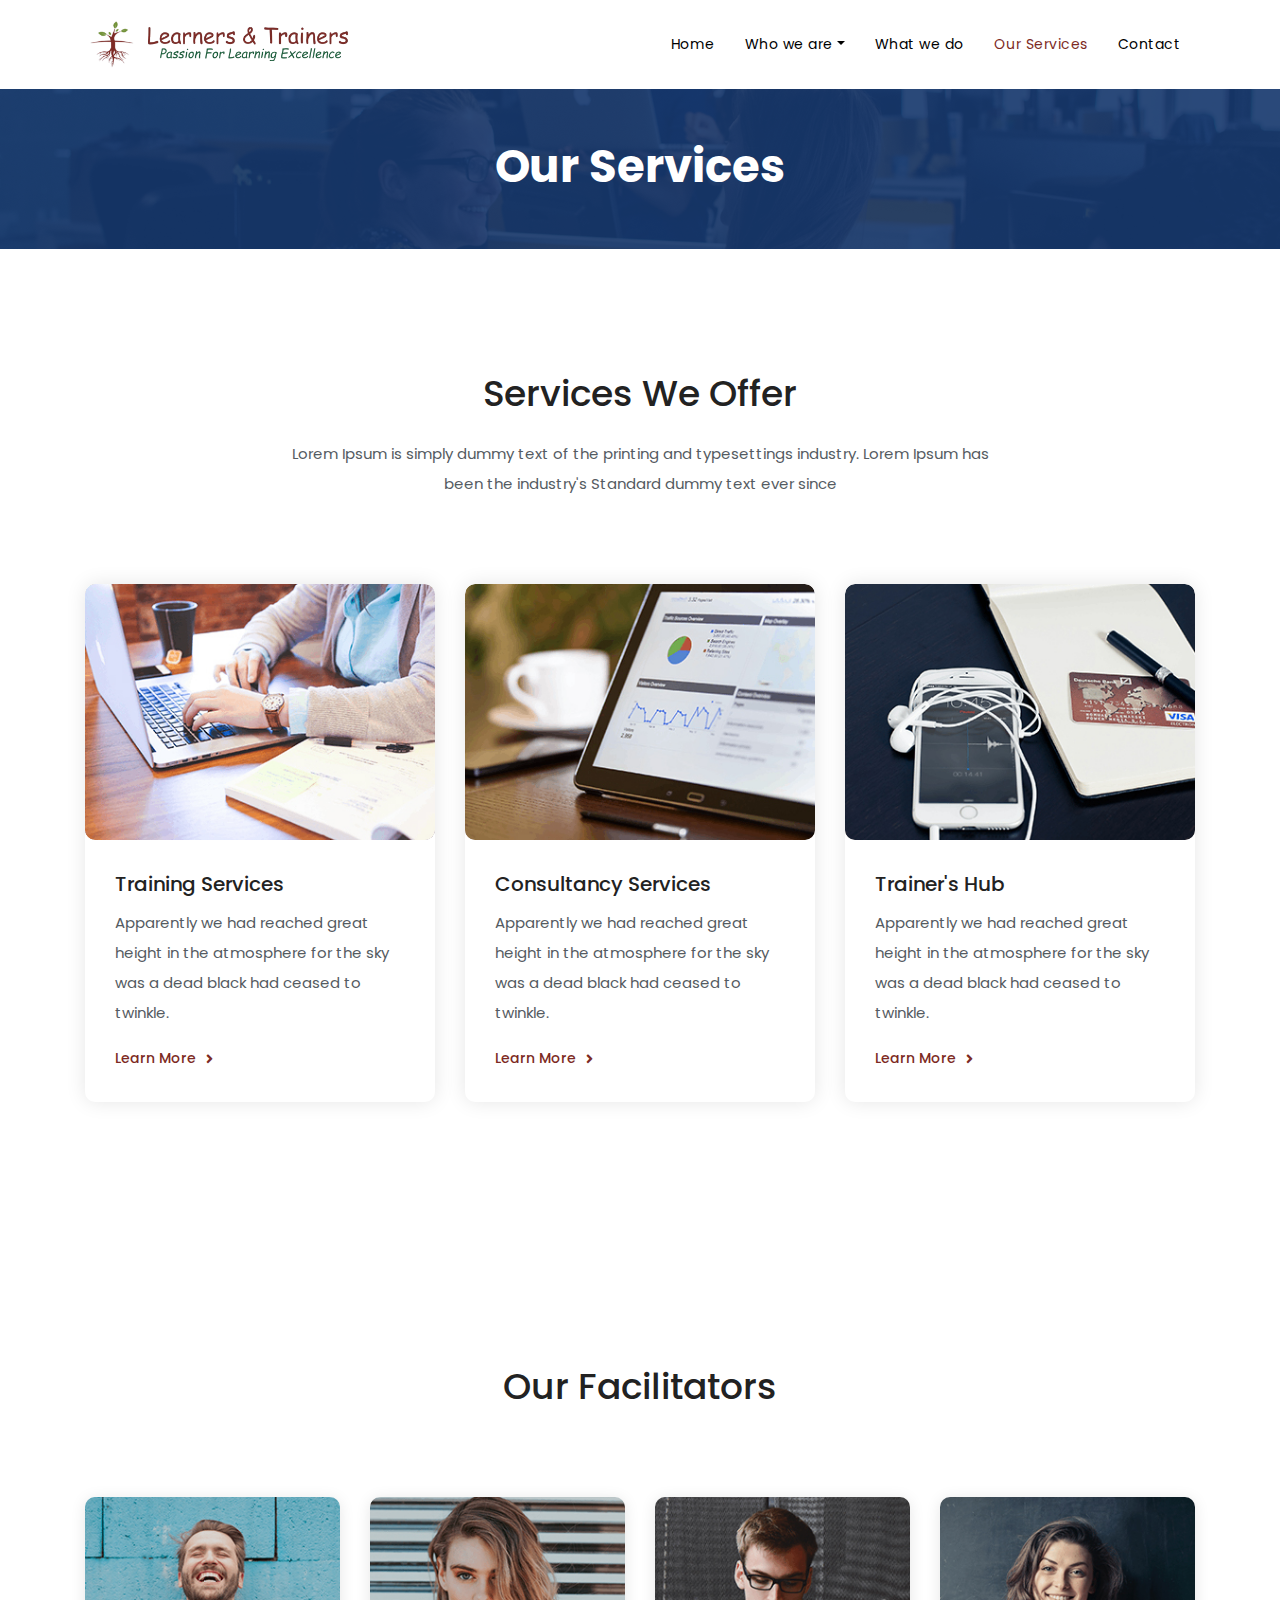
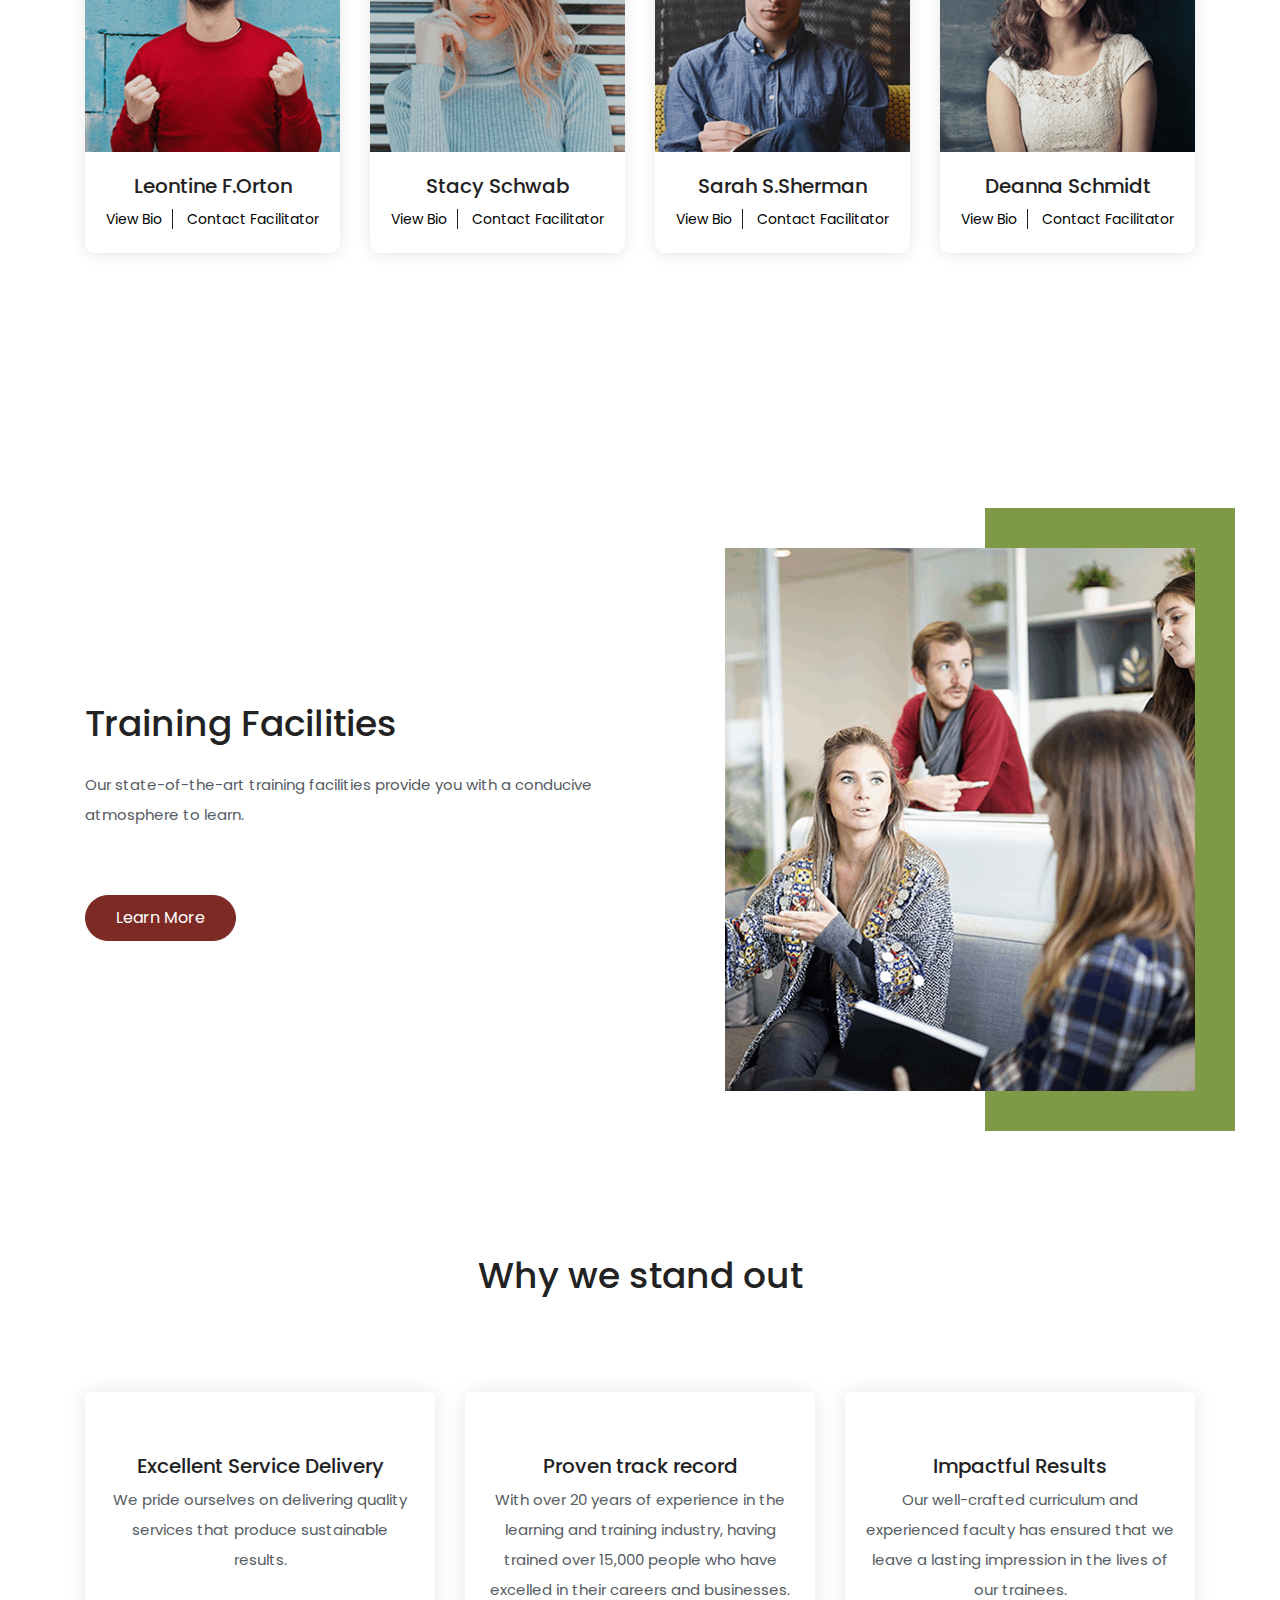
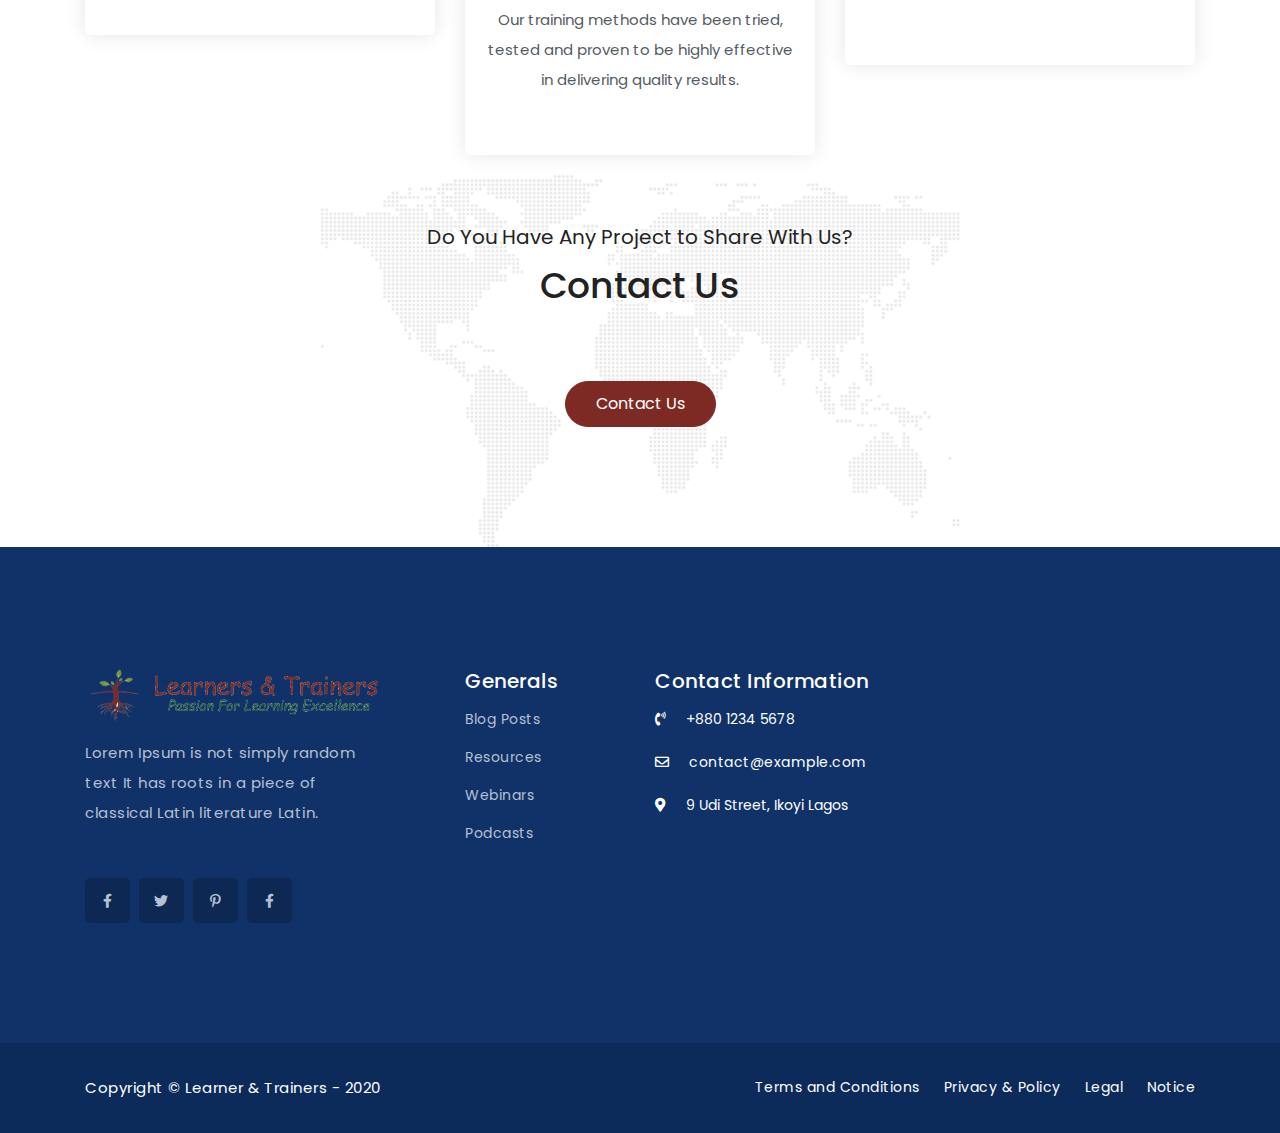
<file: services.html>
<!DOCTYPE html>
<html lang="en">

<head>
    <title>Learners & Trainers</title>
    <meta charset="utf-8">
    <meta name="viewport" content="width=device-width, initial-scale=1">
    <link rel="stylesheet" href="assets/css/bootstrap.min.css">
    <link rel="stylesheet" href="assets/css/fontawesome.min.css">
    <link rel="stylesheet" href="assets/css/animate.css">
    <link rel="stylesheet" type="text/css" href="assets/fonts/flaticon.css">
    <link rel="stylesheet" href="assets/css/style.css">
    <link rel="stylesheet" href="assets/css/custom.css">
    <link rel="stylesheet" href="assets/css/slick.css">
    <link rel="stylesheet" href="assets/css/slick-theme.css">
    <link rel="stylesheet" href="assets/css/magnific-popup.css">
    <link href="https://fonts.googleapis.com/css?family=Poppins:300,400,500,600,700&amp;display=swap" rel="stylesheet">
    <link href="https://fonts.googleapis.com/css?family=Rubik:400,500,700,900&amp;display=swap" rel="stylesheet">
</head>

<body>
    <div class="navigation-wrap  start-header start-style">

        <div class="container">

            <div class="row">

                <div class="col-12">

                    <nav class="navbar navbar-expand-md navbar-light">



                        <a class="navbar-brand" href="index.html"><img src="assets/img/logo.png" alt="" width="270"></a>



                        <button class="navbar-toggler" type="button" data-toggle="collapse"
                            data-target="#navbarSupportedContent" aria-controls="navbarSupportedContent"
                            aria-expanded="false" aria-label="Toggle navigation">

                            <span class="navbar-toggler-icon"></span>

                        </button>



                        <div class="collapse navbar-collapse" id="navbarSupportedContent">

                            <ul class="navbar-nav ml-auto py-4 py-md-0">

                                <li class="nav-item pl-4 pl-md-0 ml-0 mega-menu-link">
                                    <a class="nav-link" href="index.html">Home</a>
                                </li>

                                <li class="nav-item pl-4 pl-md-0 ml-0">

                                    <a class="nav-link dropdown-toggle" data-toggle="dropdown" href="#" role="button"
                                        aria-haspopup="true" aria-expanded="false">Who we are</a>

                                    <div class="dropdown-menu">

                                        <a class="dropdown-item" href="mission.html">Our Mission</a>

                                        <a class="dropdown-item" href="vision.html">Our Vision</a>

                                        <a class="dropdown-item" href="thesis.html">Our Thesis</a>

                                        <a class="dropdown-item" href="core.html">Our Core Values</a>

                                    </div>
                                </li>

                                <li class="nav-item pl-4 pl-md-0 ml-0 mega-menu-link">
                                    <a class="nav-link" href="whatwedo.html">What we do</a>
                                </li>
                                <li class="nav-item pl-4 pl-md-0 ml-0 mega-menu-link active">
                                    <a class="nav-link" href="services.html">Our Services</a>
                                </li>
                                <li class="nav-item pl-4 pl-md-0 ml-0 mega-menu-link ">
                                    <a class="nav-link" href="contact.html">Contact</a>
                                </li>
                            </ul>

                        </div>

                    </nav>

                </div>

            </div>

            <div class="seperator"></div>
        </div>
    </div>

    <header>
        <section class="exp-banner-head exp-banner-contact primary-overlay">
            <div class="container">
                <div class="section-title-center exp-banner-title">
                    <h1 class="text-white">Our Services</h1>
                </div>
            </div>
        </section>
    </header>

    <div class="exp-services-1 section-padding">

        <div class="container">

            <div class="section-title-center">

                <h3>Services We Offer</h3>

                <p>Lorem Ipsum is simply dummy text of the printing and typesettings industry. Lorem Ipsum has been the
                    industry's Standard dummy text ever since</p>

            </div>

            <div class="row">

                <div class="col-lg-4 col-md-6 col-sm-6">

                    <div class="exp-services-wrapper box-shadow">

                        <div class="exp-services-img">

                            <img src="assets/img/Services/s1.jpg" alt="image">

                        </div>

                        <div class="exp-services-content">

                            <h6>Training Services</h6>

                            <p>Apparently we had reached great height in the atmosphere for the sky was a dead

                                black had ceased to twinkle.</p>

                            <div class="exp-link-wrap">

                                <a href="#">Learn More<i class="fas fa-angle-right"></i></a>

                            </div>

                        </div>

                    </div>

                </div>

                <div class="col-lg-4 col-md-6 col-sm-6">

                    <div class="exp-services-wrapper box-shadow">

                        <div class="exp-services-img">

                            <img src="assets/img/Services/s2.jpg" alt="image">

                        </div>

                        <div class="exp-services-content">

                            <h6>Consultancy Services</h6>

                            <p>Apparently we had reached great height in the atmosphere for the sky was a dead

                                black had ceased to twinkle.</p>

                            <div class="exp-link-wrap">

                                <a href="#">Learn More<i class="fas fa-angle-right"></i></a>

                            </div>

                        </div>

                    </div>

                </div>

                <div class="col-lg-4 col-md-6 col-sm-6">

                    <div class="exp-services-wrapper box-shadow">

                        <div class="exp-services-img">

                            <img src="assets/img/Services/s3.jpg" alt="image">

                        </div>

                        <div class="exp-services-content">

                            <h6>Trainer's Hub</h6>

                            <p>Apparently we had reached great height in the atmosphere for the sky was a dead

                                black had ceased to twinkle.</p>

                            <div class="exp-link-wrap">

                                <a href="#">Learn More<i class="fas fa-angle-right"></i></a>

                            </div>

                        </div>

                    </div>

                </div>


            </div>



        </div>

    </div>

    <div class="section-padding exp-team-1">
        <div class="section-title-center">

            <h3>Our Facilitators</h3>

        </div>
        <div class="container">
            <div class="row">
                <div class="col-lg-3 col-md-6 col-sm-6">
                    <div class="exp-team-item">
                        <div class="team-img">
                            <img src="assets/img/Team/team-3.jpg" alt="image">
                        </div>
                        <div class="team-content text-center">
                            <h6>Leontine F.Orton</h6>
                            <div class="carddi">
                                <a class="linkcard-l " href="#">View Bio</a>
                                <a class="linkcard" href="#">Contact Facilitator</a>
                            </div>
                        </div>
                    </div>
                </div>
                <div class="col-lg-3 col-md-6 col-sm-6">
                    <div class="exp-team-item">
                        <div class="team-img">
                            <img src="assets/img/Team/team-1.jpg" alt="image">
                        </div>
                        <div class="team-content text-center">
                            <h6>Stacy Schwab</h6>
                            <div class="carddi">
                                <a class="linkcard-l " href="#">View Bio</a>
                                <a class="linkcard" href="#">Contact Facilitator</a>
                            </div>
                        </div>
                    </div>
                </div>
                <div class="col-lg-3 col-md-6 col-sm-6">
                    <div class="exp-team-item">
                        <div class="team-img">
                            <img src="assets/img/Team/team-2.jpg" alt="image">
                        </div>
                        <div class="team-content text-center">
                            <h6>Sarah S.Sherman</h6>
                            <div class="carddi">
                                <a class="linkcard-l " href="#">View Bio</a>
                                <a class="linkcard" href="#">Contact Facilitator</a>
                            </div>
                        </div>
                    </div>
                </div>
                <div class="col-lg-3 col-md-6 col-sm-6">
                    <div class="exp-team-item">
                        <div class="team-img">
                            <img src="assets/img/Team/team-4.jpg" alt="image">
                        </div>
                        <div class="team-content text-center">
                            <h6>Deanna Schmidt</h6>
                            <div class="carddi">
                                <a class="linkcard-l " href="#">View Bio</a>
                                <a class="linkcard" href="#">Contact Facilitator</a>
                            </div>

                        </div>
                    </div>
                </div>

            </div>
        </div>
    </div>

    <section class="section-padding exp-product-section exp-about-product1">
        <div class="container-wrapper">
            <div class="container">
                <div class="row">
                    <div class="col-lg-6 col-content-center">
                        <div class="exp-product-content">
                            <h3>Training Facilities</h3>
                            <p>Our state-of-the-art training facilities provide you with a conducive atmosphere to
                                learn.</p>
                            <button type="button" class="btn btn-primary btn-top-50">Learn More</button>
                        </div>
                    </div>
                    <div class="col-lg-6">
                        <div class="exp-img-wrapper right-side">
                            <img src="assets/img/about-us-1/about.jpg" alt="image">
                        </div>
                    </div>
                </div>
            </div>
        </div>
    </section>

    <section class="section exp-values">
        <div class="container">
            <div class="section-title-center">
                <h3>Why we stand out</h3>
            </div>
            <div class="row">
                <div class="col-lg-4 col-md-6 col-sm-6">
                    <div class="exp-values-item">
                        <div class="exp-values-content pt-0">
                            <h6>Excellent Service Delivery</h6>
                            <p>We pride ourselves on delivering quality services that produce sustainable results.</p>
                        </div>
                    </div>
                </div>
                <div class="col-lg-4 col-md-6 col-sm-6">
                    <div class="exp-values-item">
                        <div class="exp-values-content pt-0">
                            <h6>Proven track record</h6>
                            <p>With over 20 years of experience in the learning and training industry, having trained
                                over
                                15,000 people who have excelled in their careers and businesses. Our training methods
                                have
                                been tried, tested and proven to be highly effective in delivering quality results.</p>
                        </div>
                    </div>
                </div>
                <div class="col-lg-4 col-md-6 col-sm-6">
                    <div class="exp-values-item">
                        <div class="exp-values-content pt-0">
                            <h6>Impactful Results</h6>
                            <p>Our well-crafted curriculum and experienced faculty has ensured that we leave a lasting
                                impression in the lives of our trainees.</p>
                        </div>
                    </div>
                </div>
            </div>
        </div>
    </section>

    <section class="section-padding exp-contact-us pt-5">

        <div class="container">



            <div class="contact-us-wrapper">



                <div class="section-title-center">

                    <h6>Do You Have Any Project to Share With Us?</h6>

                    <h3>Contact Us</h3>

                </div>

                <div class="exp-wrapper text-center">

                    <button class="btn btn-primary">Contact Us</button>

                </div>

            </div>

        </div>

    </section>



    <!--==END Navigation==-->



    <footer class="exp-footer-style-2  exp-primary-bg">

        <div class="exp-footer-wrapper">

            <div class="container">

                <div class="row">

                    <div class="col-xl-4 col-lg-6">

                        <div class="exp-wrapper">

                            <div class="exp-footer-item-left">

                                <div class="exp-logo"><a href="index-2.html"><img src="assets/img/logo.png"
                                            alt="logo"></a></div>

                                <div class="exp-footer-item-inner">

                                    <p>Lorem Ipsum is not simply random text It has roots in a piece of classical Latin
                                        literature Latin.
                                    </p>

                                </div>

                                <div class="exp-footer-social">

                                    <ul class="inline-block">

                                        <li><a href="#"><i class="fab fa-facebook-f"></i></a></li>

                                        <li><a href="#"><i class="fab fa-twitter"></i></a></li>

                                        <li><a href="#"><i class="fab fa-pinterest-p"></i></a></li>

                                        <li><a href="#"><i class="fab fa-facebook-f"></i></a></li>

                                    </ul>

                                </div>

                            </div>

                        </div>

                    </div>

                    <div class="col-xl-2 col-lg-6">

                        <div class="exp-wrapper">

                            <div class="exp-footer-item-center">

                                <h6>Generals</h6>

                                <ul>

                                    <li><a href="#">Blog Posts</a></li>

                                    <li><a href="#">Resources</a></li>

                                    <li><a href="#">Webinars</a></li>

                                    <li><a href="#">Podcasts</a></li>

                                </ul>

                            </div>

                        </div>

                    </div>


                    <div class="col-xl-4 col-lg-6">

                        <div class="exp-wrapper exp-footer-contact">

                            <div class="exp-footer-item-left">

                                <h6>Contact Information</h6>

                                <ul>

                                    <li><span><i class="fas fa-phone-volume"></i></span><span>+880 1234 5678</span></li>

                                </ul>

                                <ul>

                                    <li><span><i class="far fa-envelope"></i></span><a href="#">contact@example.com</a>
                                    </li>

                                </ul>

                                <ul>

                                    <li><span><i class="fas fa-map-marker-alt"></i></span><span>9 Udi Street, Ikoyi
                                            Lagos</span></li>

                                </ul>

                            </div>

                        </div>


                    </div>

                </div>

            </div>


        </div>

        <div class="container-fluid exp-dark-bg exp-footer-copyright">

            <div class="container">

                <div class="row">

                    <div class="col-xl-6 col-md-4">

                        <div class="exp-copyright-left">

                            <p>Copyright &copy; <a href="#">Learner & Trainers</a> - 2020</p>

                        </div>

                    </div>

                    <div class="col-xl-6 col-md-8">

                        <div class="exp-copyright-right">

                            <ul class="inline-block">

                                <li><a href="#">Terms and Conditions</a></li>

                                <li><a href="#">Privacy & Policy</a></li>

                                <li><a href="#">Legal</a></li>

                                <li><a href="#">Notice</a></li>

                            </ul>

                        </div>

                    </div>

                </div>

            </div>

        </div>

    </footer>





    <script src="assets/js/jquery-3.4.1.min.js"></script>



    <script src="assets/js/popper.min.js"></script>



    <script src="assets/js/bootstrap.min.js"></script>



    <script src="assets/js/slick.min.js"></script>



    <script src="assets/js/jquery.magnific-popup.min.js"></script>



    <script src="assets/js/jquery.waypoints.min.js"></script>



    <script src="assets/js/jquery.counterup.js"></script>



    <script src="assets/js/masonry.pkgd.min.js"></script>



    <script src="assets/js/expox.js"></script>





</body>

</html>
</file>
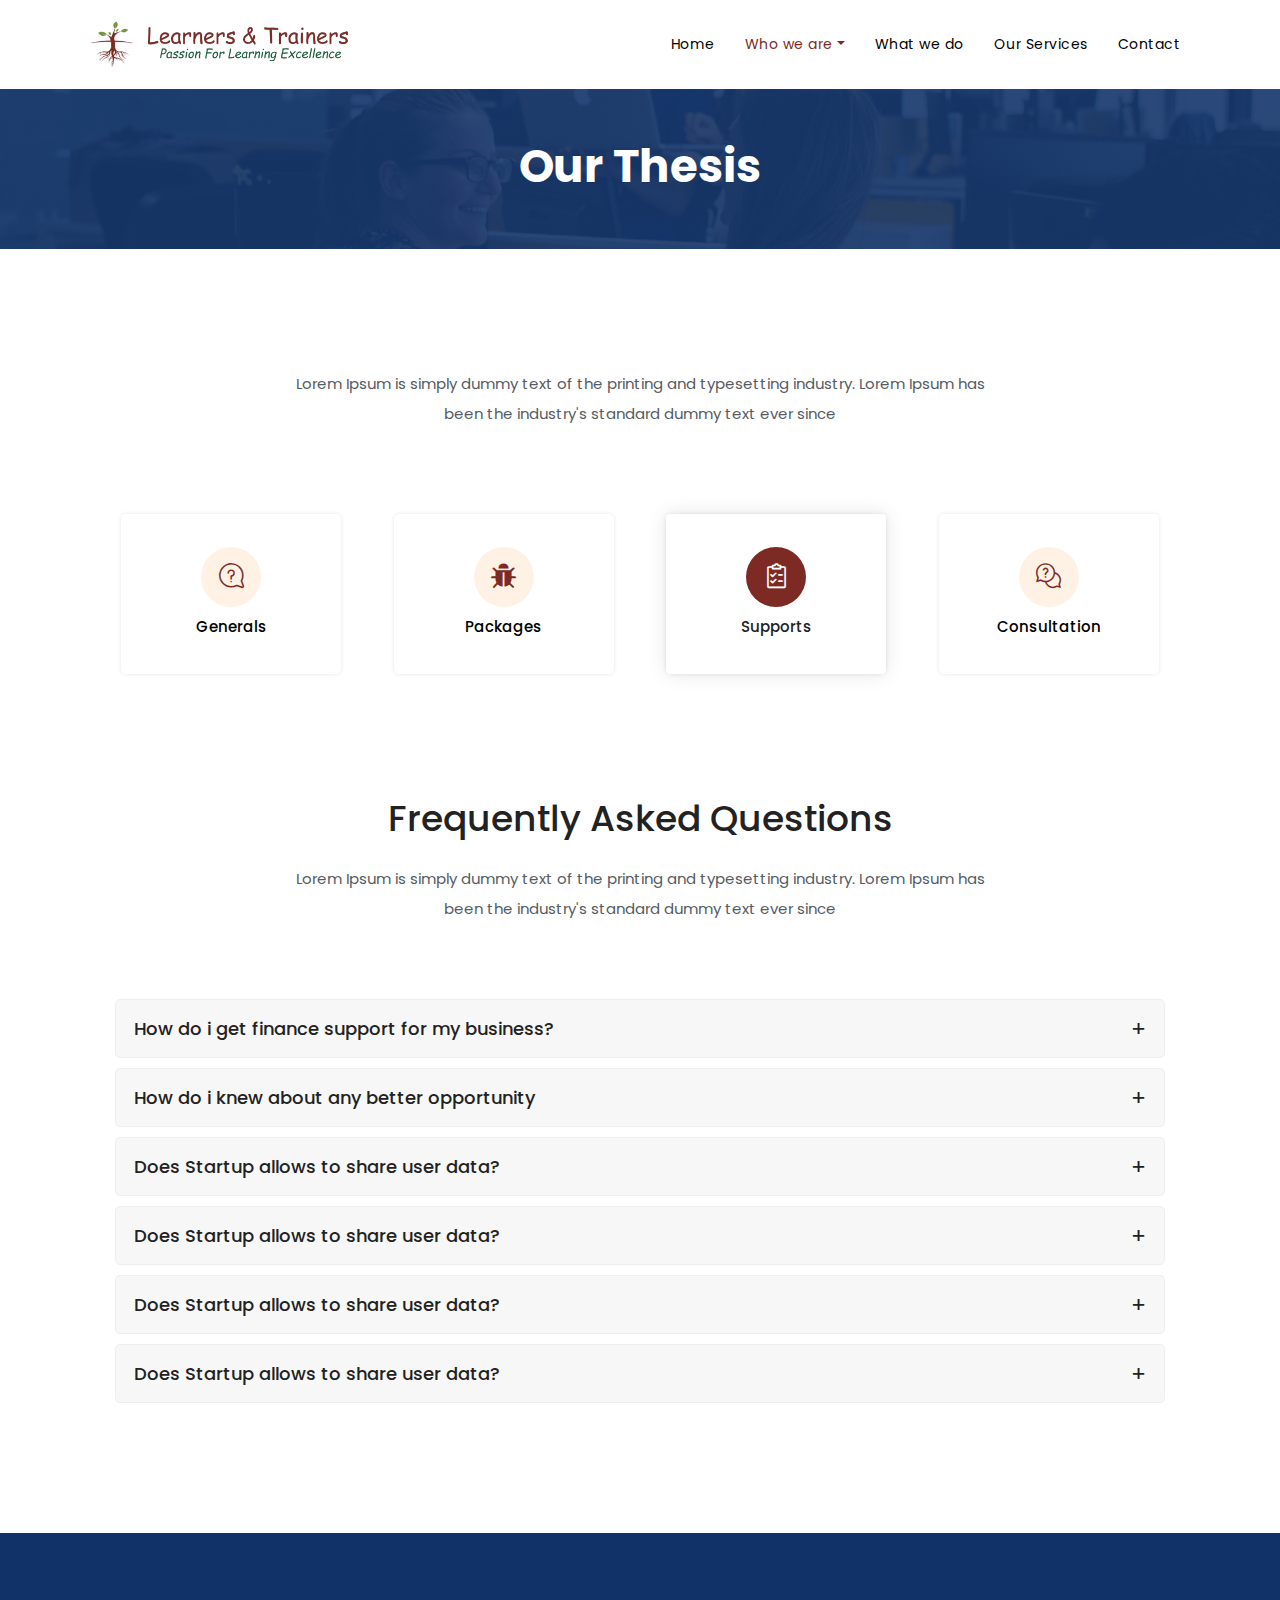
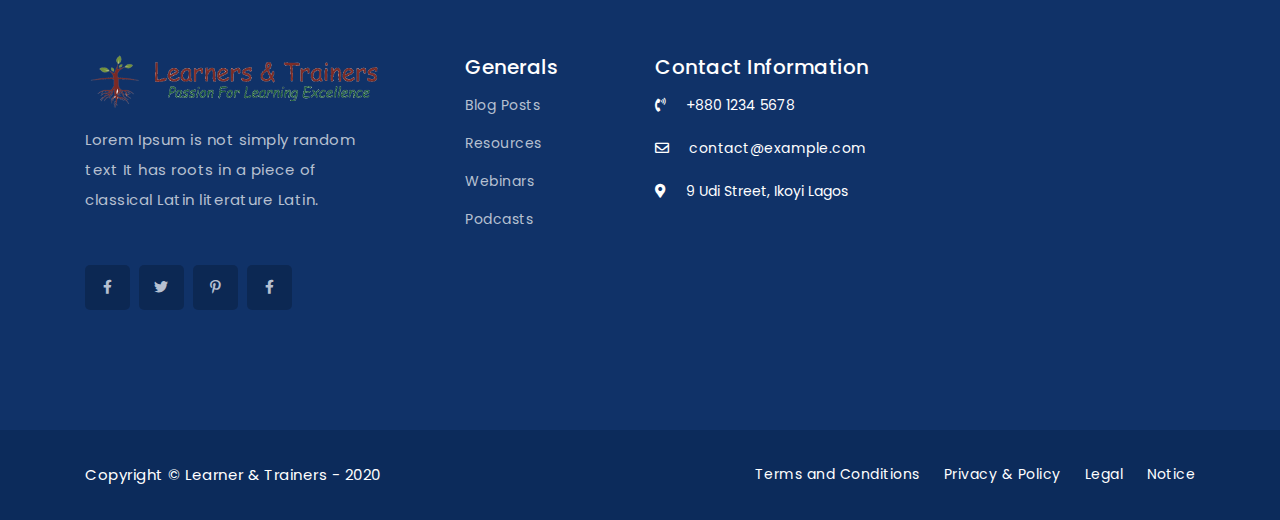
<file: thesis.html>
<!DOCTYPE html>
<html lang="en">

<head>
    <title>Learners & Trainers</title>
    <meta charset="utf-8">
    <meta name="viewport" content="width=device-width, initial-scale=1">
    <link rel="stylesheet" href="assets/css/bootstrap.min.css">
    <link rel="stylesheet" href="assets/css/fontawesome.min.css">
    <link rel="stylesheet" href="assets/css/animate.css">
    <link rel="stylesheet" type="text/css" href="assets/fonts/flaticon.css">
    <link rel="stylesheet" href="assets/css/style.css">
    <link rel="stylesheet" href="assets/css/custom.css">
    <link rel="stylesheet" href="assets/css/slick.css">
    <link rel="stylesheet" href="assets/css/slick-theme.css">
    <link rel="stylesheet" href="assets/css/magnific-popup.css">
    <link href="https://fonts.googleapis.com/css?family=Poppins:300,400,500,600,700&amp;display=swap" rel="stylesheet">
    <link href="https://fonts.googleapis.com/css?family=Rubik:400,500,700,900&amp;display=swap" rel="stylesheet">
</head>

<body>
    <div class="navigation-wrap  start-header start-style">

        <div class="container">

            <div class="row">

                <div class="col-12">

                    <nav class="navbar navbar-expand-md navbar-light">



                        <a class="navbar-brand" href="index.html"><img src="assets/img/logo.png" alt="" width="270"></a>



                        <button class="navbar-toggler" type="button" data-toggle="collapse"
                            data-target="#navbarSupportedContent" aria-controls="navbarSupportedContent"
                            aria-expanded="false" aria-label="Toggle navigation">

                            <span class="navbar-toggler-icon"></span>

                        </button>



                        <div class="collapse navbar-collapse" id="navbarSupportedContent">

                            <ul class="navbar-nav ml-auto py-4 py-md-0">

                                <li class="nav-item pl-4 pl-md-0 ml-0 mega-menu-link">
                                    <a class="nav-link" href="index.html">Home</a>
                                </li>

                                <li class="nav-item pl-4 pl-md-0 ml-0 active">

                                    <a class="nav-link dropdown-toggle" data-toggle="dropdown" href="#" role="button"
                                        aria-haspopup="true" aria-expanded="false">Who we are</a>

                                    <div class="dropdown-menu">

                                        <a class="dropdown-item" href="mission.html">Our Mission</a>

                                        <a class="dropdown-item" href="vision.html">Our Vision</a>

                                        <a class="dropdown-item" href="thesis.html">Our Thesis</a>

                                        <a class="dropdown-item" href="core.html">Our Core Values</a>

                                    </div>
                                </li>

                                <li class="nav-item pl-4 pl-md-0 ml-0 mega-menu-link ">
                                    <a class="nav-link" href="whatwedo.html">What we do</a>
                                </li>
                                <li class="nav-item pl-4 pl-md-0 ml-0 mega-menu-link ">
                                    <a class="nav-link" href="services.html">Our Services</a>
                                </li>
                                <li class="nav-item pl-4 pl-md-0 ml-0 mega-menu-link ">
                                    <a class="nav-link" href="contact.html">Contact</a>
                                </li>
                            </ul>

                        </div>

                    </nav>

                </div>

            </div>

            <div class="seperator"></div>
        </div>
    </div>

    <header>
        <section class="exp-banner-head exp-banner-contact primary-overlay">
            <div class="container">
                <div class="section-title-center exp-banner-title">
                    <h1 class="text-white">Our Thesis</h1>
                </div>
            </div>
        </section>
    </header>

    <section class="section-padding exp-faq-1  exp-pricing-accordion">
        <div class="container">
            <div class="section-title-center">
                <p>Lorem Ipsum is simply dummy text of the printing and typesetting industry. Lorem Ipsum has been the
                    industry's standard dummy text ever since</p>
            </div>
            <div class="exp-tab-wrap">
                <ul class="nav nav-pills exp-pricing-tabs" id="myTab" role="tablist">
                    <li class="nav-item">
                        <a class="nav-link" id="Generals-tab" data-toggle="tab" href="#Generals" role="tab"
                            aria-controls="Generals" aria-selected="false"><span><i
                                    class="flaticon-question"></i></span>
                            <p>Generals</p>
                        </a>
                    </li>
                    <li class="nav-item">
                        <a class="nav-link" id="Packages-tab" data-toggle="tab" href="#Packages" role="tab"
                            aria-controls="Packages" aria-selected="false"><span><i class="flaticon-bug"></i></span>
                            <p>Packages</p>
                        </a>
                    </li>
                    <li class="nav-item">
                        <a class="nav-link active show" id="Supports-tab" data-toggle="tab" href="#Supports" role="tab"
                            aria-controls="Supports" aria-selected="true"><span><i
                                    class="flaticon-shopping-list"></i></span>
                            <p>Supports</p>
                        </a>
                    </li>
                    <li class="nav-item">
                        <a class="nav-link" id="consultation-tab" data-toggle="tab" href="#consultation" role="tab"
                            aria-controls="consultation" aria-selected="false"><span><i
                                    class="flaticon-help"></i></span>
                            <p>Consultation</p>
                        </a>
                    </li>
                </ul>
            </div>
            <div class="section-title-center">
                <h3>Frequently Asked Questions</h3>
                <p>Lorem Ipsum is simply dummy text of the printing and typesetting industry. Lorem Ipsum has been the
                    industry's standard dummy text ever since</p>
            </div>
            <div class="tab-content clearfix">
                <div class="tab-pane" id="Generals">
                    <div id="accordion1" class="myaccordion">
                        <div class="card">
                            <div class="card-header" id="headingOne">
                                <h2 class="mb-0">
                                    <button
                                        class="d-flex align-items-center justify-content-between btn btn-link collapsed"
                                        data-toggle="collapse" data-target="#collapseOne" aria-expanded="false"
                                        aria-controls="collapseOne">
                                        How do i get finance support for my business?
                                    </button>
                                </h2>
                            </div>
                            <div id="collapseOne" class="collapse show" aria-labelledby="headingOne"
                                data-parent="#accordion1">
                                <div class="card-body">
                                    <h6>How to get Started?</h6>
                                    <p>Lorem ipsum dolor sit amet, consectetur adipiscing elit, sed do eiusmod tempor
                                        incididunt ut labore et dolore padani pola magna aliqua.</p>
                                </div>
                            </div>
                        </div>
                        <div class="card">
                            <div class="card-header" id="headingTwo">
                                <h2 class="mb-0">
                                    <button
                                        class="d-flex align-items-center justify-content-between btn btn-link collapsed"
                                        data-toggle="collapse" data-target="#collapseTwo" aria-expanded="false"
                                        aria-controls="collapseTwo">
                                        How do i knew about any better opportunity
                                    </button>
                                </h2>
                            </div>
                            <div id="collapseTwo" class="collapse" aria-labelledby="headingTwo"
                                data-parent="#accordion1">
                                <div class="card-body">
                                    <h6>How to get Started?</h6>
                                    <p>Lorem ipsum dolor sit amet, consectetur adipiscing elit, sed do eiusmod tempor
                                        incididunt ut labore et dolore padani pola magna aliqua.</p>
                                </div>
                            </div>
                        </div>
                        <div class="card">
                            <div class="card-header" id="headingThree">
                                <h2 class="mb-0">
                                    <button
                                        class="d-flex align-items-center justify-content-between btn btn-link collapsed"
                                        data-toggle="collapse" data-target="#collapseThree" aria-expanded="false"
                                        aria-controls="collapseThree">
                                        Does Startup allows to share user data?

                                    </button>
                                </h2>
                            </div>
                            <div id="collapseThree" class="collapse" aria-labelledby="headingThree"
                                data-parent="#accordion1">
                                <div class="card-body">
                                    <h6>How to get Started?</h6>
                                    <p>Lorem ipsum dolor sit amet, consectetur adipiscing elit, sed do eiusmod tempor
                                        incididunt ut labore et dolore padani pola magna aliqua.</p>
                                </div>
                            </div>
                        </div>
                        <div class="card">
                            <div class="card-header" id="headingfour">
                                <h2 class="mb-0">
                                    <button
                                        class="d-flex align-items-center justify-content-between btn btn-link collapsed"
                                        data-toggle="collapse" data-target="#collapsefour" aria-expanded="false"
                                        aria-controls="collapsefour">
                                        What is the average cost for team project yearly?

                                    </button>
                                </h2>
                            </div>
                            <div id="collapsefour" class="collapse" aria-labelledby="headingfour"
                                data-parent="#accordion1">
                                <div class="card-body">
                                    <h6>How to get Started?</h6>
                                    <p>Lorem ipsum dolor sit amet, consectetur adipiscing elit, sed do eiusmod tempor
                                        incididunt ut labore et dolore padani pola magna aliqua.</p>
                                </div>
                            </div>
                        </div>
                        <div class="card">
                            <div class="card-header" id="headingfive">
                                <h2 class="mb-0">
                                    <button
                                        class="d-flex align-items-center justify-content-between btn btn-link collapsed"
                                        data-toggle="collapse" data-target="#collapsefive" aria-expanded="false"
                                        aria-controls="collapsefive">
                                        How to invite people in any active project?

                                    </button>
                                </h2>
                            </div>
                            <div id="collapsefive" class="collapse" aria-labelledby="headingfive"
                                data-parent="#accordion1">
                                <div class="card-body">
                                    <h6>How to get Started?</h6>
                                    <p>Lorem ipsum dolor sit amet, consectetur adipiscing elit, sed do eiusmod tempor
                                        incididunt ut labore et dolore padani pola magna aliqua.</p>
                                </div>
                            </div>
                        </div>

                        <div class="card">
                            <div class="card-header" id="headingsix">
                                <h2 class="mb-0">
                                    <button
                                        class="d-flex align-items-center justify-content-between btn btn-link collapsed"
                                        data-toggle="collapse" data-target="#collapsesix" aria-expanded="false"
                                        aria-controls="collapsesix">
                                        How do i get finance support for my business?

                                    </button>
                                </h2>
                            </div>
                            <div id="collapsesix" class="collapse" aria-labelledby="headingfive"
                                data-parent="#accordion1">
                                <div class="card-body">
                                    <h6>How to get Started?</h6>
                                    <p>Lorem ipsum dolor sit amet, consectetur adipiscing elit, sed do eiusmod tempor
                                        incididunt ut labore et dolore padani pola magna aliqua.</p>
                                </div>
                            </div>
                        </div>
                    </div>
                </div>
                <div class="tab-pane" id="Packages">
                    <div id="accordion2" class="myaccordion">
                        <div class="card">
                            <div class="card-header" id="headingSeven">
                                <h2 class="mb-0">
                                    <button
                                        class="d-flex align-items-center justify-content-between btn btn-link collapsed"
                                        data-toggle="collapse" data-target="#collapseSeven" aria-expanded="false"
                                        aria-controls="collapseSeven">
                                        How do i get finance support for my business?
                                    </button>
                                </h2>
                            </div>
                            <div id="collapseSeven" class="collapse" aria-labelledby="headingSeven"
                                data-parent="#accordion2">
                                <div class="card-body">
                                    <h6>How to get Started?</h6>
                                    <p>Lorem ipsum dolor sit amet, consectetur adipiscing elit, sed do eiusmod tempor
                                        incididunt ut labore et dolore padani pola magna aliqua.</p>
                                </div>
                            </div>
                        </div>
                        <div class="card">
                            <div class="card-header" id="headingEight">
                                <h2 class="mb-0">
                                    <button
                                        class="d-flex align-items-center justify-content-between btn btn-link collapsed"
                                        data-toggle="collapse" data-target="#collapseEight" aria-expanded="false"
                                        aria-controls="collapseEight">
                                        How do i knew about any better opportunity
                                    </button>
                                </h2>
                            </div>
                            <div id="collapseEight" class="collapse" aria-labelledby="headingEight"
                                data-parent="#accordion2">
                                <div class="card-body">
                                    <h6>How to get Started?</h6>
                                    <p>Lorem ipsum dolor sit amet, consectetur adipiscing elit, sed do eiusmod tempor
                                        incididunt ut labore et dolore padani pola magna aliqua.</p>
                                </div>
                            </div>
                        </div>
                        <div class="card">
                            <div class="card-header" id="headingNine">
                                <h2 class="mb-0">
                                    <button
                                        class="d-flex align-items-center justify-content-between btn btn-link collapsed"
                                        data-toggle="collapse" data-target="#collapseNine" aria-expanded="false"
                                        aria-controls="collapseNine">
                                        Does Startup allows to share user data?

                                    </button>
                                </h2>
                            </div>
                            <div id="collapseNine" class="collapse" aria-labelledby="headingNine"
                                data-parent="#accordion2">
                                <div class="card-body">
                                    <h6>How to get Started?</h6>
                                    <p>Lorem ipsum dolor sit amet, consectetur adipiscing elit, sed do eiusmod tempor
                                        incididunt ut labore et dolore padani pola magna aliqua.</p>
                                </div>
                            </div>
                        </div>
                        <div class="card">
                            <div class="card-header" id="headingTen">
                                <h2 class="mb-0">
                                    <button
                                        class="d-flex align-items-center justify-content-between btn btn-link collapsed"
                                        data-toggle="collapse" data-target="#collapseTen" aria-expanded="false"
                                        aria-controls="collapseTen">
                                        Does Startup allows to share user data?

                                    </button>
                                </h2>
                            </div>
                            <div id="collapseTen" class="collapse" aria-labelledby="headingTen"
                                data-parent="#accordion2">
                                <div class="card-body">
                                    <h6>How to get Started?</h6>
                                    <p>Lorem ipsum dolor sit amet, consectetur adipiscing elit, sed do eiusmod tempor
                                        incididunt ut labore et dolore padani pola magna aliqua.</p>
                                </div>
                            </div>
                        </div>
                        <div class="card">
                            <div class="card-header" id="headingEleven">
                                <h2 class="mb-0">
                                    <button
                                        class="d-flex align-items-center justify-content-between btn btn-link collapsed"
                                        data-toggle="collapse" data-target="#collapseEleven" aria-expanded="false"
                                        aria-controls="collapseEleven">
                                        Does Startup allows to share user data?

                                    </button>
                                </h2>
                            </div>
                            <div id="collapseEleven" class="collapse" aria-labelledby="headingEleven"
                                data-parent="#accordion2">
                                <div class="card-body">
                                    <h6>How to get Started?</h6>
                                    <p>Lorem ipsum dolor sit amet, consectetur adipiscing elit, sed do eiusmod tempor
                                        incididunt ut labore et dolore padani pola magna aliqua.</p>
                                </div>
                            </div>
                        </div>

                        <div class="card">
                            <div class="card-header" id="headingTwelve">
                                <h2 class="mb-0">
                                    <button
                                        class="d-flex align-items-center justify-content-between btn btn-link collapsed"
                                        data-toggle="collapse" data-target="#collapseTwelve" aria-expanded="false"
                                        aria-controls="collapseTwelve">
                                        Does Startup allows to share user data?

                                    </button>
                                </h2>
                            </div>
                            <div id="collapseTwelve" class="collapse" aria-labelledby="headingTwelve"
                                data-parent="#accordion2">
                                <div class="card-body">
                                    <h6>How to get Started?</h6>
                                    <p>Lorem ipsum dolor sit amet, consectetur adipiscing elit, sed do eiusmod tempor
                                        incididunt ut labore et dolore padani pola magna aliqua.</p>
                                </div>
                            </div>
                        </div>

                    </div>
                </div>
                <div class="tab-pane active show" id="Supports">
                    <div id="accordion3" class="myaccordion">
                        <div class="card">
                            <div class="card-header" id="headingNinteen">
                                <h2 class="mb-0">
                                    <button
                                        class="d-flex align-items-center justify-content-between btn btn-link collapsed"
                                        data-toggle="collapse" data-target="#collapseNinteen" aria-expanded="false"
                                        aria-controls="collapseNinteen">
                                        How do i get finance support for my business?
                                    </button>
                                </h2>
                            </div>
                            <div id="collapseNinteen" class="collapse" aria-labelledby="headingNinteen"
                                data-parent="#accordion3" style="">
                                <div class="card-body">
                                    <h6>How to get Started?</h6>
                                    <p>Lorem ipsum dolor sit amet, consectetur adipiscing elit, sed do eiusmod tempor
                                        incididunt ut labore et dolore padani pola magna aliqua.</p>
                                </div>
                            </div>
                        </div>
                        <div class="card">
                            <div class="card-header" id="headingTwenty">
                                <h2 class="mb-0">
                                    <button
                                        class="d-flex align-items-center justify-content-between btn btn-link collapsed"
                                        data-toggle="collapse" data-target="#collapseTwenty" aria-expanded="false"
                                        aria-controls="collapseTwenty">
                                        How do i knew about any better opportunity
                                    </button>
                                </h2>
                            </div>
                            <div id="collapseTwenty" class="collapse" aria-labelledby="headingTwenty"
                                data-parent="#accordion3">
                                <div class="card-body">
                                    <h6>How to get Started?</h6>
                                    <p>Lorem ipsum dolor sit amet, consectetur adipiscing elit, sed do eiusmod tempor
                                        incididunt ut labore et dolore padani pola magna aliqua.</p>
                                </div>
                            </div>
                        </div>
                        <div class="card">
                            <div class="card-header" id="headingTwentyOne">
                                <h2 class="mb-0">
                                    <button
                                        class="d-flex align-items-center justify-content-between btn btn-link collapsed"
                                        data-toggle="collapse" data-target="#collapseTwentyOne" aria-expanded="false"
                                        aria-controls="collapseTwentyOne">
                                        Does Startup allows to share user data?

                                    </button>
                                </h2>
                            </div>
                            <div id="collapseTwentyOne" class="collapse" aria-labelledby="headingTwentyOne"
                                data-parent="#accordion3">
                                <div class="card-body">
                                    <h6>How to get Started?</h6>
                                    <p>Lorem ipsum dolor sit amet, consectetur adipiscing elit, sed do eiusmod tempor
                                        incididunt ut labore et dolore padani pola magna aliqua.</p>
                                </div>
                            </div>
                        </div>
                        <div class="card">
                            <div class="card-header" id="headingTwentyTwo">
                                <h2 class="mb-0">
                                    <button
                                        class="d-flex align-items-center justify-content-between btn btn-link collapsed"
                                        data-toggle="collapse" data-target="#collapseTwentyTwo" aria-expanded="false"
                                        aria-controls="collapseTwentyTwo">
                                        Does Startup allows to share user data?

                                    </button>
                                </h2>
                            </div>
                            <div id="collapseTwentyTwo" class="collapse" aria-labelledby="headingTwentyTwo"
                                data-parent="#accordion3">
                                <div class="card-body">
                                    <h6>How to get Started?</h6>
                                    <p>Lorem ipsum dolor sit amet, consectetur adipiscing elit, sed do eiusmod tempor
                                        incididunt ut labore et dolore padani pola magna aliqua.</p>
                                </div>
                            </div>
                        </div>
                        <div class="card">
                            <div class="card-header" id="headingTwentyThree">
                                <h2 class="mb-0">
                                    <button
                                        class="d-flex align-items-center justify-content-between btn btn-link collapsed"
                                        data-toggle="collapse" data-target="#collapseTwentyThree" aria-expanded="false"
                                        aria-controls="collapseTwentyThree">
                                        Does Startup allows to share user data?

                                    </button>
                                </h2>
                            </div>
                            <div id="collapseTwentyThree" class="collapse" aria-labelledby="headingTwentyThree"
                                data-parent="#accordion3" style="">
                                <div class="card-body">
                                    <h6>How to get Started?</h6>
                                    <p>Lorem ipsum dolor sit amet, consectetur adipiscing elit, sed do eiusmod tempor
                                        incididunt ut labore et dolore padani pola magna aliqua.</p>
                                </div>
                            </div>
                        </div>

                        <div class="card">
                            <div class="card-header" id="headingTwentyFour">
                                <h2 class="mb-0">
                                    <button
                                        class="d-flex align-items-center justify-content-between btn btn-link collapsed"
                                        data-toggle="collapse" data-target="#collapseTwentyFour" aria-expanded="false"
                                        aria-controls="collapseTwentyFour">
                                        Does Startup allows to share user data?

                                    </button>
                                </h2>
                            </div>
                            <div id="collapseTwentyFour" class="collapse" aria-labelledby="headingTwentyFour"
                                data-parent="#accordion3">
                                <div class="card-body">
                                    <h6>How to get Started?</h6>
                                    <p>Lorem ipsum dolor sit amet, consectetur adipiscing elit, sed do eiusmod tempor
                                        incididunt ut labore et dolore padani pola magna aliqua.</p>
                                </div>
                            </div>
                        </div>

                    </div>
                </div>
                <div class="tab-pane" id="consultation">
                    <div id="accordion4" class="myaccordion">
                        <div class="card">
                            <div class="card-header" id="headingThirteen">
                                <h2 class="mb-0">
                                    <button
                                        class="d-flex align-items-center justify-content-between btn btn-link collapsed"
                                        data-toggle="collapse" data-target="#collapseThirteen" aria-expanded="false"
                                        aria-controls="collapseThirteen">
                                        How do i get finance support for my business?
                                    </button>
                                </h2>
                            </div>
                            <div id="collapseThirteen" class="collapse" aria-labelledby="headingThirteen"
                                data-parent="#accordion4">
                                <div class="card-body">
                                    <h6>How to get Started?</h6>
                                    <p>Lorem ipsum dolor sit amet, consectetur adipiscing elit, sed do eiusmod tempor
                                        incididunt ut labore et dolore padani pola magna aliqua.</p>
                                </div>
                            </div>
                        </div>
                        <div class="card">
                            <div class="card-header" id="headingFourteen">
                                <h2 class="mb-0">
                                    <button
                                        class="d-flex align-items-center justify-content-between btn btn-link collapsed"
                                        data-toggle="collapse" data-target="#collapseFourteen" aria-expanded="false"
                                        aria-controls="collapseFourteen">
                                        How do i knew about any better opportunity
                                    </button>
                                </h2>
                            </div>
                            <div id="collapseFourteen" class="collapse" aria-labelledby="headingFourteen"
                                data-parent="#accordion4">
                                <div class="card-body">
                                    <h6>How to get Started?</h6>
                                    <p>Lorem ipsum dolor sit amet, consectetur adipiscing elit, sed do eiusmod tempor
                                        incididunt ut labore et dolore padani pola magna aliqua.</p>
                                </div>
                            </div>
                        </div>
                        <div class="card">
                            <div class="card-header" id="headingFifteen">
                                <h2 class="mb-0">
                                    <button
                                        class="d-flex align-items-center justify-content-between btn btn-link collapsed"
                                        data-toggle="collapse" data-target="#collapseFifteen" aria-expanded="false"
                                        aria-controls="collapseFifteen">
                                        Does Startup allows to share user data?

                                    </button>
                                </h2>
                            </div>
                            <div id="collapseFifteen" class="collapse" aria-labelledby="headingFifteen"
                                data-parent="#accordion4">
                                <div class="card-body">
                                    <h6>How to get Started?</h6>
                                    <p>Lorem ipsum dolor sit amet, consectetur adipiscing elit, sed do eiusmod tempor
                                        incididunt ut labore et dolore padani pola magna aliqua.</p>
                                </div>
                            </div>
                        </div>
                        <div class="card">
                            <div class="card-header" id="headingSixteen">
                                <h2 class="mb-0">
                                    <button
                                        class="d-flex align-items-center justify-content-between btn btn-link collapsed"
                                        data-toggle="collapse" data-target="#collapseSixteen" aria-expanded="false"
                                        aria-controls="collapseSixteen">
                                        Does Startup allows to share user data?

                                    </button>
                                </h2>
                            </div>
                            <div id="collapseSixteen" class="collapse" aria-labelledby="headingSixteen"
                                data-parent="#accordion4">
                                <div class="card-body">
                                    <h6>How to get Started?</h6>
                                    <p>Lorem ipsum dolor sit amet, consectetur adipiscing elit, sed do eiusmod tempor
                                        incididunt ut labore et dolore padani pola magna aliqua.</p>
                                </div>
                            </div>
                        </div>
                        <div class="card">
                            <div class="card-header" id="headingSeventen">
                                <h2 class="mb-0">
                                    <button
                                        class="d-flex align-items-center justify-content-between btn btn-link collapsed"
                                        data-toggle="collapse" data-target="#collapseSeventen" aria-expanded="false"
                                        aria-controls="collapseSeventen">
                                        Does Startup allows to share user data?

                                    </button>
                                </h2>
                            </div>
                            <div id="collapseSeventen" class="collapse" aria-labelledby="headingSeventen"
                                data-parent="#accordion4">
                                <div class="card-body">
                                    <h6>How to get Started?</h6>
                                    <p>Lorem ipsum dolor sit amet, consectetur adipiscing elit, sed do eiusmod tempor
                                        incididunt ut labore et dolore padani pola magna aliqua.</p>
                                </div>
                            </div>
                        </div>

                        <div class="card">
                            <div class="card-header" id="headingEighteen">
                                <h2 class="mb-0">
                                    <button
                                        class="d-flex align-items-center justify-content-between btn btn-link collapsed"
                                        data-toggle="collapse" data-target="#collapseEighteen" aria-expanded="false"
                                        aria-controls="collapseEighteen">
                                        Does Startup allows to share user data?

                                    </button>
                                </h2>
                            </div>
                            <div id="collapseEighteen" class="collapse" aria-labelledby="headingEighteen"
                                data-parent="#accordion4">
                                <div class="card-body">
                                    <h6>How to get Started?</h6>
                                    <p>Lorem ipsum dolor sit amet, consectetur adipiscing elit, sed do eiusmod tempor
                                        incididunt ut labore et dolore padani pola magna aliqua.</p>
                                </div>
                            </div>
                        </div>
                    </div>
                </div>
            </div>
        </div>
    </section>


    <!--==END Navigation==-->



    <footer class="exp-footer-style-2  exp-primary-bg">

        <div class="exp-footer-wrapper">

            <div class="container">

                <div class="row">

                    <div class="col-xl-4 col-lg-6">

                        <div class="exp-wrapper">

                            <div class="exp-footer-item-left">

                                <div class="exp-logo"><a href="index-2.html"><img src="assets/img/logo.png"
                                            alt="logo"></a></div>

                                <div class="exp-footer-item-inner">

                                    <p>Lorem Ipsum is not simply random text It has roots in a piece of classical Latin
                                        literature Latin.
                                    </p>

                                </div>

                                <div class="exp-footer-social">

                                    <ul class="inline-block">

                                        <li><a href="#"><i class="fab fa-facebook-f"></i></a></li>

                                        <li><a href="#"><i class="fab fa-twitter"></i></a></li>

                                        <li><a href="#"><i class="fab fa-pinterest-p"></i></a></li>

                                        <li><a href="#"><i class="fab fa-facebook-f"></i></a></li>

                                    </ul>

                                </div>

                            </div>

                        </div>

                    </div>

                    <div class="col-xl-2 col-lg-6">

                        <div class="exp-wrapper">

                            <div class="exp-footer-item-center">

                                <h6>Generals</h6>

                                <ul>

                                    <li><a href="#">Blog Posts</a></li>

                                    <li><a href="#">Resources</a></li>

                                    <li><a href="#">Webinars</a></li>

                                    <li><a href="#">Podcasts</a></li>

                                </ul>

                            </div>

                        </div>

                    </div>


                    <div class="col-xl-4 col-lg-6">

                        <div class="exp-wrapper exp-footer-contact">

                            <div class="exp-footer-item-left">

                                <h6>Contact Information</h6>

                                <ul>

                                    <li><span><i class="fas fa-phone-volume"></i></span><span>+880 1234 5678</span></li>

                                </ul>

                                <ul>

                                    <li><span><i class="far fa-envelope"></i></span><a href="#">contact@example.com</a>
                                    </li>

                                </ul>

                                <ul>

                                    <li><span><i class="fas fa-map-marker-alt"></i></span><span>9 Udi Street, Ikoyi
                                            Lagos</span></li>

                                </ul>

                            </div>

                        </div>


                    </div>

                </div>

            </div>


        </div>

        <div class="container-fluid exp-dark-bg exp-footer-copyright">

            <div class="container">

                <div class="row">

                    <div class="col-xl-6 col-md-4">

                        <div class="exp-copyright-left">

                            <p>Copyright &copy; <a href="#">Learner & Trainers</a> - 2020</p>

                        </div>

                    </div>

                    <div class="col-xl-6 col-md-8">

                        <div class="exp-copyright-right">

                            <ul class="inline-block">

                                <li><a href="#">Terms and Conditions</a></li>

                                <li><a href="#">Privacy & Policy</a></li>

                                <li><a href="#">Legal</a></li>

                                <li><a href="#">Notice</a></li>

                            </ul>

                        </div>

                    </div>

                </div>

            </div>

        </div>

    </footer>



    <script src="assets/js/jquery-3.4.1.min.js"></script>



    <script src="assets/js/popper.min.js"></script>



    <script src="assets/js/bootstrap.min.js"></script>



    <script src="assets/js/slick.min.js"></script>



    <script src="assets/js/jquery.magnific-popup.min.js"></script>



    <script src="assets/js/jquery.waypoints.min.js"></script>



    <script src="assets/js/jquery.counterup.js"></script>



    <script src="assets/js/masonry.pkgd.min.js"></script>



    <script src="assets/js/expox.js"></script>





</body>

</html>
</file>
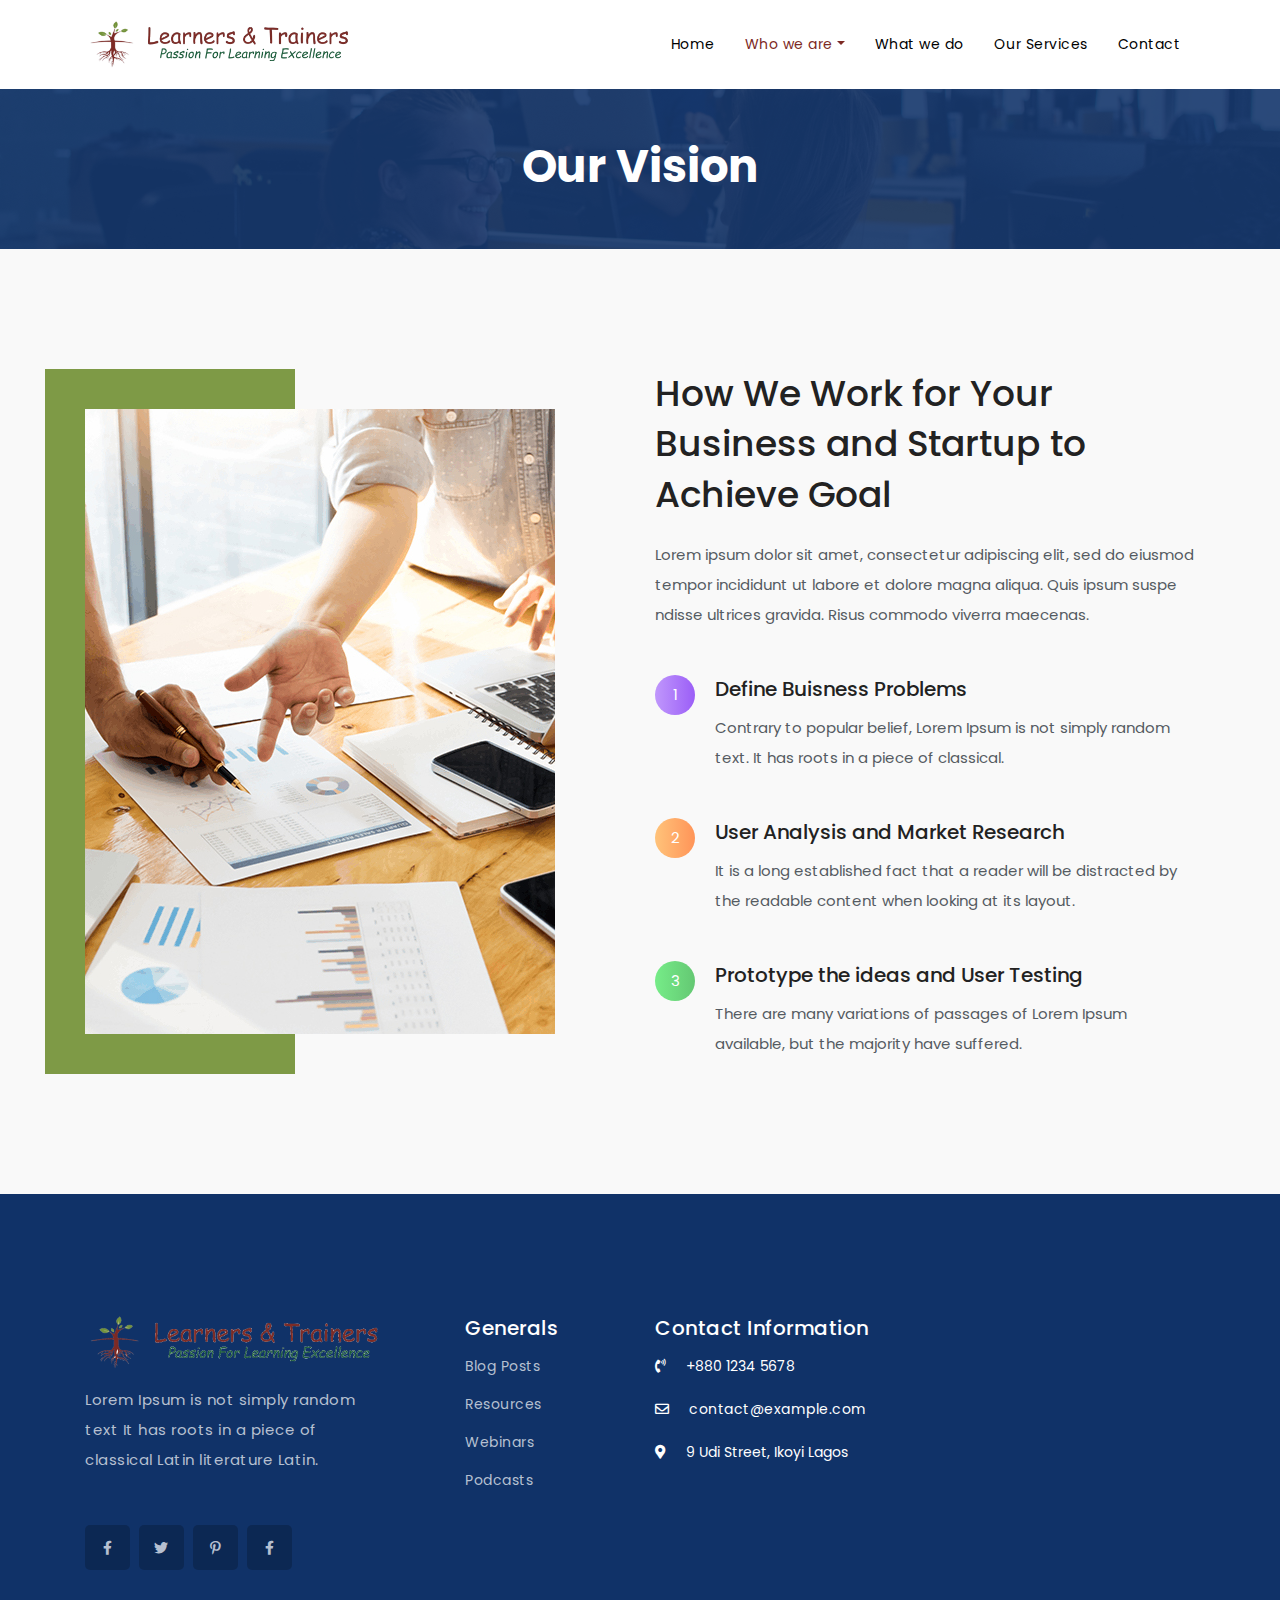
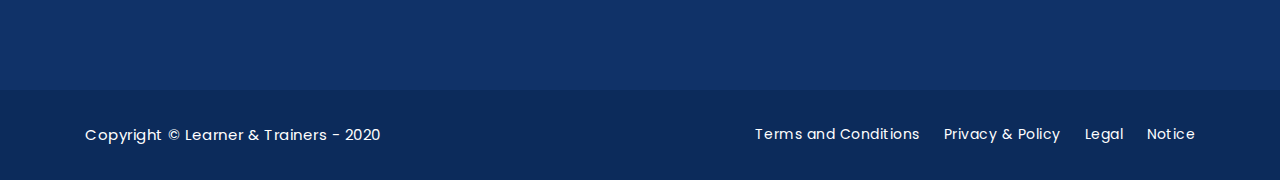
<file: vision.html>
<!DOCTYPE html>
<html lang="en">

<head>
    <title>Learners & Trainers</title>
    <meta charset="utf-8">
    <meta name="viewport" content="width=device-width, initial-scale=1">
    <link rel="stylesheet" href="assets/css/bootstrap.min.css">
    <link rel="stylesheet" href="assets/css/fontawesome.min.css">
    <link rel="stylesheet" href="assets/css/animate.css">
    <link rel="stylesheet" type="text/css" href="assets/fonts/flaticon.css">
    <link rel="stylesheet" href="assets/css/style.css">
    <link rel="stylesheet" href="assets/css/custom.css">
    <link rel="stylesheet" href="assets/css/slick.css">
    <link rel="stylesheet" href="assets/css/slick-theme.css">
    <link rel="stylesheet" href="assets/css/magnific-popup.css">
    <link href="https://fonts.googleapis.com/css?family=Poppins:300,400,500,600,700&amp;display=swap" rel="stylesheet">
    <link href="https://fonts.googleapis.com/css?family=Rubik:400,500,700,900&amp;display=swap" rel="stylesheet">
</head>

<body>
    <div class="navigation-wrap  start-header start-style">

        <div class="container">

            <div class="row">

                <div class="col-12">

                    <nav class="navbar navbar-expand-md navbar-light">



                        <a class="navbar-brand" href="index.html"><img src="assets/img/logo.png" alt="" width="270"></a>



                        <button class="navbar-toggler" type="button" data-toggle="collapse"
                            data-target="#navbarSupportedContent" aria-controls="navbarSupportedContent"
                            aria-expanded="false" aria-label="Toggle navigation">

                            <span class="navbar-toggler-icon"></span>

                        </button>



                        <div class="collapse navbar-collapse" id="navbarSupportedContent">

                            <ul class="navbar-nav ml-auto py-4 py-md-0">

                                <li class="nav-item pl-4 pl-md-0 ml-0 mega-menu-link">
                                    <a class="nav-link" href="index.html">Home</a>
                                </li>

                                <li class="nav-item pl-4 pl-md-0 ml-0 active">

                                    <a class="nav-link dropdown-toggle" data-toggle="dropdown" href="#" role="button"
                                        aria-haspopup="true" aria-expanded="false">Who we are</a>

                                    <div class="dropdown-menu">

                                        <a class="dropdown-item" href="mission.html">Our Mission</a>

                                        <a class="dropdown-item" href="vision.html">Our Vision</a>

                                        <a class="dropdown-item" href="thesis.html">Our Thesis</a>

                                        <a class="dropdown-item" href="core.html">Our Core Values</a>

                                    </div>
                                </li>

                                <li class="nav-item pl-4 pl-md-0 ml-0 mega-menu-link ">
                                    <a class="nav-link" href="whatwedo.html">What we do</a>
                                </li>
                                <li class="nav-item pl-4 pl-md-0 ml-0 mega-menu-link ">
                                    <a class="nav-link" href="services.html">Our Services</a>
                                </li>
                                <li class="nav-item pl-4 pl-md-0 ml-0 mega-menu-link ">
                                    <a class="nav-link" href="contact.html">Contact</a>
                                </li>
                            </ul>

                        </div>

                    </nav>

                </div>

            </div>

            <div class="seperator"></div>
        </div>
    </div>

    <header>
        <section class="exp-banner-head exp-banner-contact primary-overlay">
            <div class="container">
                <div class="section-title-center exp-banner-title">
                    <h1 class="text-white">Our Vision</h1>
                </div>
            </div>
        </section>
    </header>

    <section class="section-padding exp-product-section exp-about-product2 light-bg">
        <div class="container-wrapper">
            <div class="container">
                <div class="row">
                    <div class="col-lg-6">
                        <div class="exp-img-wrapper left-side">
                            <img src="assets/img/about-us-1/startup.jpg" alt="image">
                        </div>
                    </div>
                    <div class="col-lg-6 col-content-center">
                        <div class="exp-product-content">
                            <div class="exp-product-title">
                                <h3>How We Work for Your Business and Startup to Achieve Goal</h3>
                                <p>Lorem ipsum dolor sit amet, consectetur adipiscing elit, sed do eiusmod tempor
                                    incididunt ut labore et dolore magna aliqua. Quis ipsum suspe ndisse ultrices
                                    gravida. Risus commodo viverra maecenas.</p>
                            </div>
                            <div class="exp-points d-flex">
                                <div class="exp-num-block">
                                    <p class="purple-gradient">1</p>
                                </div>
                                <div class="exp-points-txt">
                                    <h6>Define Buisness Problems</h6>
                                    <p>Contrary to popular belief, Lorem Ipsum is not simply random text. It has roots
                                        in a piece of classical.</p>
                                </div>
                            </div>
                            <div class="exp-points d-flex">
                                <div class="exp-num-block">
                                    <p class="orange-gradient">2</p>
                                </div>
                                <div class="exp-points-txt">
                                    <h6>User Analysis and Market Research</h6>
                                    <p>It is a long established fact that a reader will be distracted by the readable
                                        content when looking at its layout.</p>
                                </div>
                            </div>
                            <div class="exp-points d-flex">
                                <div class="exp-num-block">
                                    <p class="green-gradient">3</p>
                                </div>
                                <div class="exp-points-txt">
                                    <h6>Prototype the ideas and User Testing</h6>
                                    <p>There are many variations of passages of Lorem Ipsum available,
                                        but the majority have suffered.</p>
                                </div>
                            </div>
                        </div>
                    </div>
                </div>
            </div>
        </div>
    </section>


    <!--==END Navigation==-->




    <footer class="exp-footer-style-2  exp-primary-bg">

        <div class="exp-footer-wrapper">

            <div class="container">

                <div class="row">

                    <div class="col-xl-4 col-lg-6">

                        <div class="exp-wrapper">

                            <div class="exp-footer-item-left">

                                <div class="exp-logo"><a href="index-2.html"><img src="assets/img/logo.png"
                                            alt="logo"></a></div>

                                <div class="exp-footer-item-inner">

                                    <p>Lorem Ipsum is not simply random text It has roots in a piece of classical Latin
                                        literature Latin.
                                    </p>

                                </div>

                                <div class="exp-footer-social">

                                    <ul class="inline-block">

                                        <li><a href="#"><i class="fab fa-facebook-f"></i></a></li>

                                        <li><a href="#"><i class="fab fa-twitter"></i></a></li>

                                        <li><a href="#"><i class="fab fa-pinterest-p"></i></a></li>

                                        <li><a href="#"><i class="fab fa-facebook-f"></i></a></li>

                                    </ul>

                                </div>

                            </div>

                        </div>

                    </div>

                    <div class="col-xl-2 col-lg-6">

                        <div class="exp-wrapper">

                            <div class="exp-footer-item-center">

                                <h6>Generals</h6>

                                <ul>

                                    <li><a href="#">Blog Posts</a></li>

                                    <li><a href="#">Resources</a></li>

                                    <li><a href="#">Webinars</a></li>

                                    <li><a href="#">Podcasts</a></li>

                                </ul>

                            </div>

                        </div>

                    </div>


                    <div class="col-xl-4 col-lg-6">

                        <div class="exp-wrapper exp-footer-contact">

                            <div class="exp-footer-item-left">

                                <h6>Contact Information</h6>

                                <ul>

                                    <li><span><i class="fas fa-phone-volume"></i></span><span>+880 1234 5678</span></li>

                                </ul>

                                <ul>

                                    <li><span><i class="far fa-envelope"></i></span><a href="#">contact@example.com</a>
                                    </li>

                                </ul>

                                <ul>

                                    <li><span><i class="fas fa-map-marker-alt"></i></span><span>9 Udi Street, Ikoyi
                                            Lagos</span></li>

                                </ul>

                            </div>

                        </div>


                    </div>

                </div>

            </div>


        </div>

        <div class="container-fluid exp-dark-bg exp-footer-copyright">

            <div class="container">

                <div class="row">

                    <div class="col-xl-6 col-md-4">

                        <div class="exp-copyright-left">

                            <p>Copyright &copy; <a href="#">Learner & Trainers</a> - 2020</p>

                        </div>

                    </div>

                    <div class="col-xl-6 col-md-8">

                        <div class="exp-copyright-right">

                            <ul class="inline-block">

                                <li><a href="#">Terms and Conditions</a></li>

                                <li><a href="#">Privacy & Policy</a></li>

                                <li><a href="#">Legal</a></li>

                                <li><a href="#">Notice</a></li>

                            </ul>

                        </div>

                    </div>

                </div>

            </div>

        </div>

    </footer>




    <script src="assets/js/jquery-3.4.1.min.js"></script>



    <script src="assets/js/popper.min.js"></script>



    <script src="assets/js/bootstrap.min.js"></script>



    <script src="assets/js/slick.min.js"></script>



    <script src="assets/js/jquery.magnific-popup.min.js"></script>



    <script src="assets/js/jquery.waypoints.min.js"></script>



    <script src="assets/js/jquery.counterup.js"></script>



    <script src="assets/js/masonry.pkgd.min.js"></script>



    <script src="assets/js/expox.js"></script>





</body>

</html>
</file>
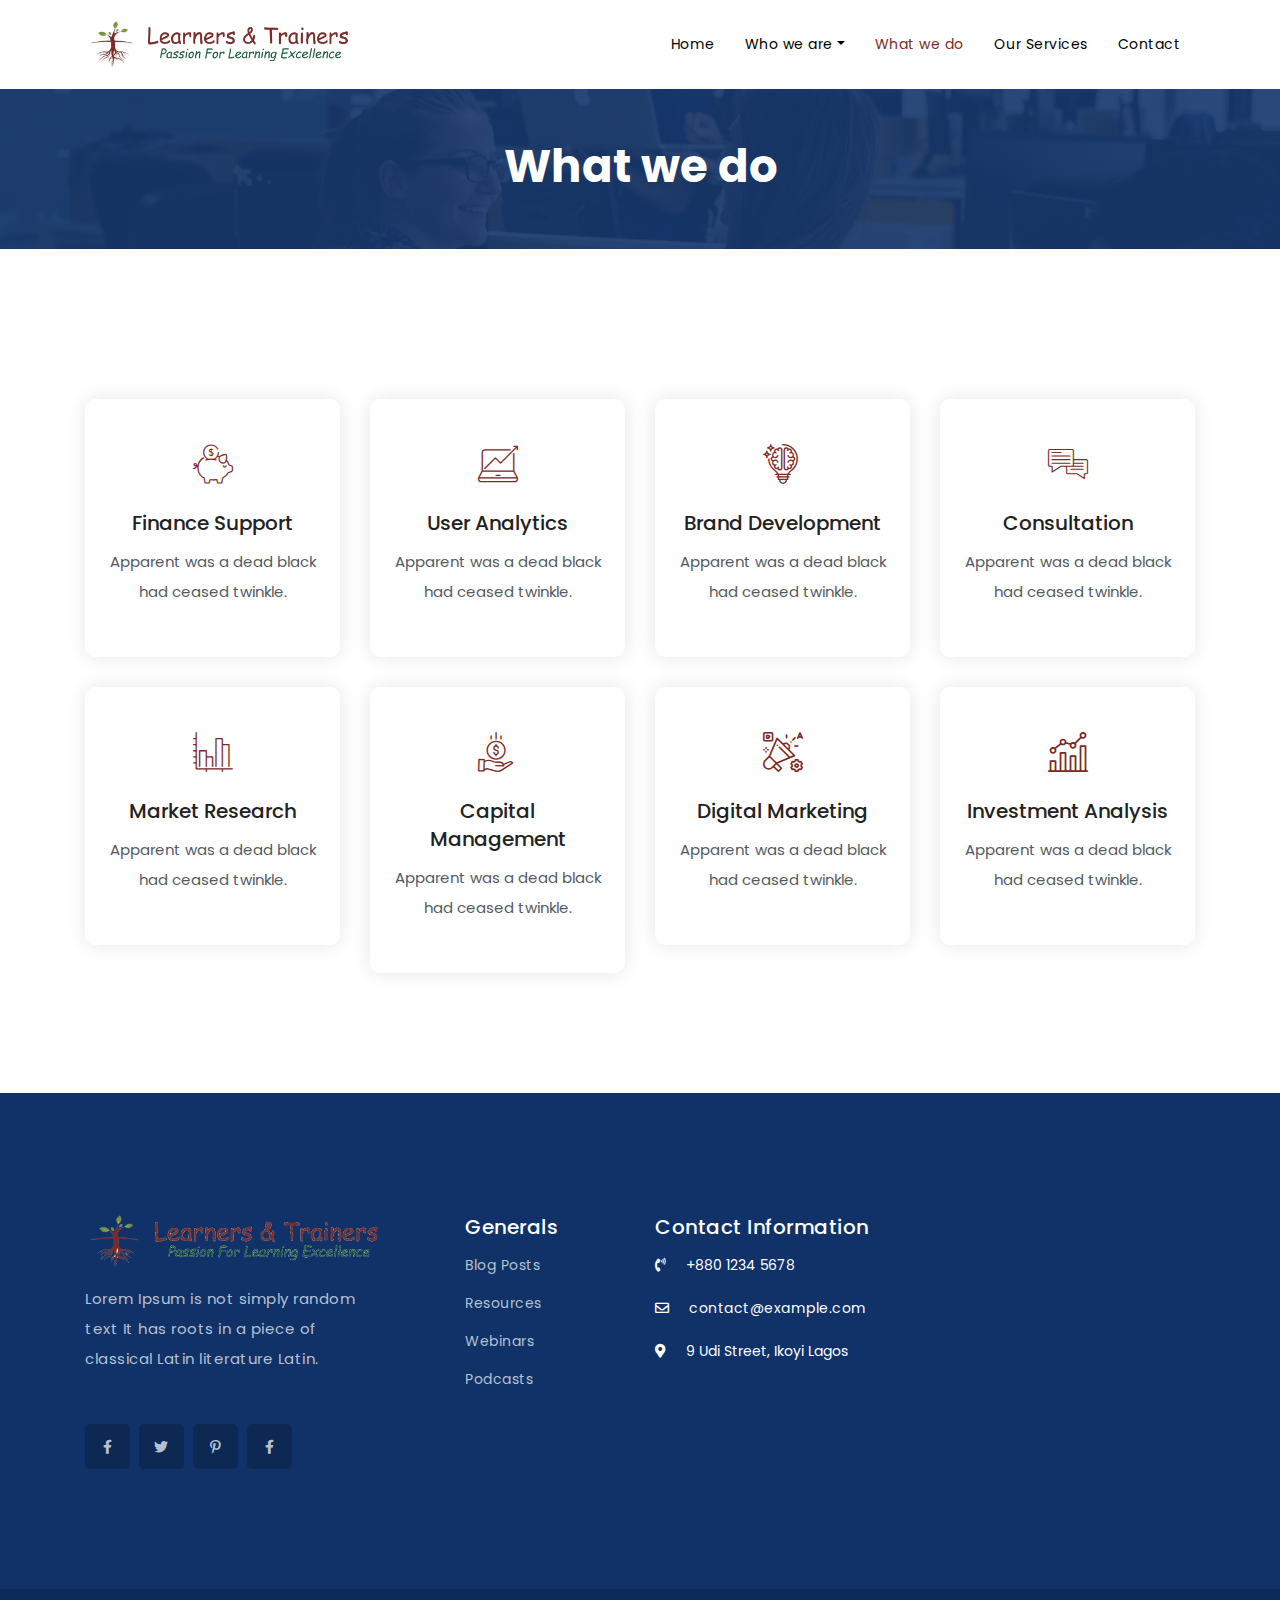
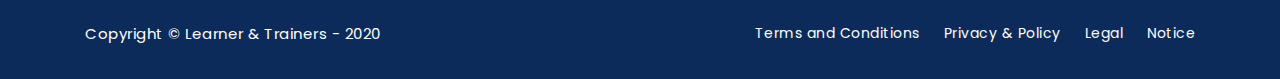
<file: whatwedo.html>
<!DOCTYPE html>
<html lang="en">

<head>
    <title>Learners & Trainers</title>
    <meta charset="utf-8">
    <meta name="viewport" content="width=device-width, initial-scale=1">
    <link rel="stylesheet" href="assets/css/bootstrap.min.css">
    <link rel="stylesheet" href="assets/css/fontawesome.min.css">
    <link rel="stylesheet" href="assets/css/animate.css">
    <link rel="stylesheet" type="text/css" href="assets/fonts/flaticon.css">
    <link rel="stylesheet" href="assets/css/style.css">
    <link rel="stylesheet" href="assets/css/custom.css">
    <link rel="stylesheet" href="assets/css/slick.css">
    <link rel="stylesheet" href="assets/css/slick-theme.css">
    <link rel="stylesheet" href="assets/css/magnific-popup.css">
    <link href="https://fonts.googleapis.com/css?family=Poppins:300,400,500,600,700&amp;display=swap" rel="stylesheet">
    <link href="https://fonts.googleapis.com/css?family=Rubik:400,500,700,900&amp;display=swap" rel="stylesheet">
</head>

<body>
    <div class="navigation-wrap  start-header start-style">

        <div class="container">

            <div class="row">

                <div class="col-12">

                    <nav class="navbar navbar-expand-md navbar-light">



                        <a class="navbar-brand" href="index.html"><img src="assets/img/logo.png" alt="" width="270"></a>



                        <button class="navbar-toggler" type="button" data-toggle="collapse"
                            data-target="#navbarSupportedContent" aria-controls="navbarSupportedContent"
                            aria-expanded="false" aria-label="Toggle navigation">

                            <span class="navbar-toggler-icon"></span>

                        </button>



                        <div class="collapse navbar-collapse" id="navbarSupportedContent">

                            <ul class="navbar-nav ml-auto py-4 py-md-0">

                                <li class="nav-item pl-4 pl-md-0 ml-0 mega-menu-link">
                                    <a class="nav-link" href="index.html">Home</a>
                                </li>

                                <li class="nav-item pl-4 pl-md-0 ml-0">

                                    <a class="nav-link dropdown-toggle" data-toggle="dropdown" href="#" role="button"
                                        aria-haspopup="true" aria-expanded="false">Who we are</a>

                                    <div class="dropdown-menu">

                                        <a class="dropdown-item" href="mission.html">Our Mission</a>

                                        <a class="dropdown-item" href="vision.html">Our Vision</a>

                                        <a class="dropdown-item" href="thesis.html">Our Thesis</a>

                                        <a class="dropdown-item" href="core.html">Our Core Values</a>

                                    </div>
                                </li>

                                <li class="nav-item pl-4 pl-md-0 ml-0 mega-menu-link active">
                                    <a class="nav-link" href="whatwedo.html">What we do</a>
                                </li>
                                <li class="nav-item pl-4 pl-md-0 ml-0 mega-menu-link ">
                                    <a class="nav-link" href="services.html">Our Services</a>
                                </li>
                                <li class="nav-item pl-4 pl-md-0 ml-0 mega-menu-link ">
                                    <a class="nav-link" href="contact.html">Contact</a>
                                </li>
                            </ul>

                        </div>

                    </nav>

                </div>

            </div>

            <div class="seperator"></div>
        </div>
    </div>

    <header>
        <section class="exp-banner-head exp-banner-contact primary-overlay">
            <div class="container">
                <div class="section-title-center exp-banner-title">
                    <h1 class="text-white">What we do</h1>
                </div>
            </div>
        </section>
    </header>

    <section class="section-padding exp-services-a exp-services-4 exp-services-5 exp-services-6">
        <div class="container">
            <div class="row">
                <div class="col-lg-3 col-sm-6 col-md-6">
                    <div class="exp-services-item">
                        <div class="exp-icon-block">
                            <span><i class="flaticon-piggy-bank"></i></span>
                        </div>
                        <div class="exp-services-content">
                            <h6>Finance Support</h6>
                            <p>Apparent was a dead black had ceased twinkle.</p>
                        </div>
                    </div>
                </div>
                <div class="col-lg-3 col-sm-6 col-md-6">
                    <div class="exp-services-item">
                        <div class="exp-icon-block">
                            <span><i class="flaticon-stats"></i></span>
                        </div>
                        <div class="exp-services-content">
                            <h6>User Analytics</h6>
                            <p>Apparent was a dead black had ceased twinkle.</p>
                        </div>
                    </div>
                </div>
                <div class="col-lg-3 col-sm-6 col-md-6">
                    <div class="exp-services-item">
                        <div class="exp-icon-block">
                            <span><i class="flaticon-idea"></i></span>
                        </div>
                        <div class="exp-services-content">
                            <h6>Brand Development</h6>
                            <p>Apparent was a dead black had ceased twinkle.</p>
                        </div>
                    </div>
                </div>
                <div class="col-lg-3 col-md-6 col-sm-6">
                    <div class="exp-services-item">
                        <div class="exp-icon-block">
                            <span><i class="flaticon-negotiating"></i></span>
                        </div>
                        <div class="exp-services-content">
                            <h6>Consultation</h6>
                            <p>Apparent was a dead black had ceased twinkle.</p>
                        </div>
                    </div>
                </div>
                <div class="col-lg-3 col-md-6 col-sm-6">
                    <div class="exp-services-item">
                        <div class="exp-icon-block">
                            <span><i class="flaticon-graph"></i></span>
                        </div>
                        <div class="exp-services-content">
                            <h6>Market Research</h6>
                            <p>Apparent was a dead black had ceased twinkle.</p>
                        </div>
                    </div>
                </div>
                <div class="col-lg-3 col-md-6 col-sm-6">
                    <div class="exp-services-item">
                        <div class="exp-icon-block">
                            <span><i class="flaticon-save-money"></i></span>
                        </div>
                        <div class="exp-services-content">
                            <h6>Capital Management</h6>
                            <p>Apparent was a dead black had ceased twinkle.</p>
                        </div>
                    </div>
                </div>
                <div class="col-lg-3 col-md-6 col-sm-6">
                    <div class="exp-services-item">
                        <div class="exp-icon-block">
                            <span><i class="flaticon-multimedia"></i></span>
                        </div>
                        <div class="exp-services-content">
                            <h6>Digital Marketing</h6>
                            <p>Apparent was a dead black had ceased twinkle.</p>
                        </div>
                    </div>
                </div>
                <div class="col-lg-3 col-md-6 col-sm-6">
                    <div class="exp-services-item">
                        <div class="exp-icon-block">
                            <span><i class="flaticon-analytics-1"></i></span>
                        </div>
                        <div class="exp-services-content">
                            <h6>Investment Analysis</h6>
                            <p>Apparent was a dead black had ceased twinkle.</p>
                        </div>
                    </div>
                </div>
            </div>
        </div>
    </section>




    <!--==END Navigation==-->



    <footer class="exp-footer-style-2  exp-primary-bg">

        <div class="exp-footer-wrapper">

            <div class="container">

                <div class="row">

                    <div class="col-xl-4 col-lg-6">

                        <div class="exp-wrapper">

                            <div class="exp-footer-item-left">

                                <div class="exp-logo"><a href="index-2.html"><img src="assets/img/logo.png"
                                            alt="logo"></a></div>

                                <div class="exp-footer-item-inner">

                                    <p>Lorem Ipsum is not simply random text It has roots in a piece of classical Latin
                                        literature Latin.
                                    </p>

                                </div>

                                <div class="exp-footer-social">

                                    <ul class="inline-block">

                                        <li><a href="#"><i class="fab fa-facebook-f"></i></a></li>

                                        <li><a href="#"><i class="fab fa-twitter"></i></a></li>

                                        <li><a href="#"><i class="fab fa-pinterest-p"></i></a></li>

                                        <li><a href="#"><i class="fab fa-facebook-f"></i></a></li>

                                    </ul>

                                </div>

                            </div>

                        </div>

                    </div>

                    <div class="col-xl-2 col-lg-6">

                        <div class="exp-wrapper">

                            <div class="exp-footer-item-center">

                                <h6>Generals</h6>

                                <ul>

                                    <li><a href="#">Blog Posts</a></li>

                                    <li><a href="#">Resources</a></li>

                                    <li><a href="#">Webinars</a></li>

                                    <li><a href="#">Podcasts</a></li>

                                </ul>

                            </div>

                        </div>

                    </div>


                    <div class="col-xl-4 col-lg-6">

                        <div class="exp-wrapper exp-footer-contact">

                            <div class="exp-footer-item-left">

                                <h6>Contact Information</h6>

                                <ul>

                                    <li><span><i class="fas fa-phone-volume"></i></span><span>+880 1234 5678</span></li>

                                </ul>

                                <ul>

                                    <li><span><i class="far fa-envelope"></i></span><a href="#">contact@example.com</a>
                                    </li>

                                </ul>

                                <ul>

                                    <li><span><i class="fas fa-map-marker-alt"></i></span><span>9 Udi Street, Ikoyi
                                            Lagos</span></li>

                                </ul>

                            </div>

                        </div>


                    </div>

                </div>

            </div>


        </div>

        <div class="container-fluid exp-dark-bg exp-footer-copyright">

            <div class="container">

                <div class="row">

                    <div class="col-xl-6 col-md-4">

                        <div class="exp-copyright-left">

                            <p>Copyright &copy; <a href="#">Learner & Trainers</a> - 2020</p>

                        </div>

                    </div>

                    <div class="col-xl-6 col-md-8">

                        <div class="exp-copyright-right">

                            <ul class="inline-block">

                                <li><a href="#">Terms and Conditions</a></li>

                                <li><a href="#">Privacy & Policy</a></li>

                                <li><a href="#">Legal</a></li>

                                <li><a href="#">Notice</a></li>

                            </ul>

                        </div>

                    </div>

                </div>

            </div>

        </div>

    </footer>



    <script src="assets/js/jquery-3.4.1.min.js"></script>



    <script src="assets/js/popper.min.js"></script>



    <script src="assets/js/bootstrap.min.js"></script>



    <script src="assets/js/slick.min.js"></script>



    <script src="assets/js/jquery.magnific-popup.min.js"></script>



    <script src="assets/js/jquery.waypoints.min.js"></script>



    <script src="assets/js/jquery.counterup.js"></script>



    <script src="assets/js/masonry.pkgd.min.js"></script>



    <script src="assets/js/expox.js"></script>





</body>

</html>
</file>
<file: assets/fonts/flaticon.css>
/*
  	Flaticon icon font: Flaticon
  	Creation date: 25/10/2019 11:56
  	*/

@font-face {
  font-family: "Flaticon";
  src: url("Flaticon.eot");
  src: url("Flaticond41d.eot?#iefix") format("embedded-opentype"),
       url("Flaticon.woff2") format("woff2"),
       url("Flaticon.woff") format("woff"),
       url("Flaticon.ttf") format("truetype"),
       url("Flaticon.svg#Flaticon") format("svg");
  font-weight: normal;
  font-style: normal;
}

@media screen and (-webkit-min-device-pixel-ratio:0) {
  @font-face {
    font-family: "Flaticon";
    src: url("Flaticon.svg#Flaticon") format("svg");
  }
}

[class^="flaticon-"]:before, [class*=" flaticon-"]:before,
[class^="flaticon-"]:after, [class*=" flaticon-"]:after {   
  font-family: Flaticon;
      
font-style: normal;

}

.flaticon-quote:before { content: "\f100"; }
.flaticon-case-study:before { content: "\f101"; }
.flaticon-review:before { content: "\f102"; }
.flaticon-rocket:before { content: "\f103"; }
.flaticon-code:before { content: "\f104"; }
.flaticon-edit:before { content: "\f105"; }
.flaticon-sale:before { content: "\f106"; }
.flaticon-support:before { content: "\f107"; }
.flaticon-crossfit:before { content: "\f108"; }
.flaticon-multimedia:before { content: "\f109"; }
.flaticon-feedback:before { content: "\f10a"; }
.flaticon-rocket-1:before { content: "\f10b"; }
.flaticon-user:before { content: "\f10c"; }
.flaticon-idea:before { content: "\f10d"; }
.flaticon-idea-1:before { content: "\f10e"; }
.flaticon-computer:before { content: "\f10f"; }
.flaticon-shout:before { content: "\f110"; }
.flaticon-analytics:before { content: "\f111"; }
.flaticon-review-1:before { content: "\f112"; }
.flaticon-pencil:before { content: "\f113"; }
.flaticon-town:before { content: "\f114"; }
.flaticon-building:before { content: "\f115"; }
.flaticon-urban:before { content: "\f116"; }
.flaticon-idea-2:before { content: "\f117"; }
.flaticon-null:before { content: "\f118"; }
.flaticon-question:before { content: "\f119"; }
.flaticon-help:before { content: "\f11a"; }
.flaticon-shopping-list:before { content: "\f11b"; }
.flaticon-target:before { content: "\f11c"; }
.flaticon-pie-chart:before { content: "\f11d"; }
.flaticon-supermarket:before { content: "\f11e"; }
.flaticon-download:before { content: "\f11f"; }
.flaticon-invention:before { content: "\f120"; }
.flaticon-stack-of-books-and-a-magnifier:before { content: "\f121"; }
.flaticon-gmo:before { content: "\f122"; }
.flaticon-bullhorn:before { content: "\f123"; }
.flaticon-piggy-bank:before { content: "\f124"; }
.flaticon-stats:before { content: "\f125"; }
.flaticon-negotiating:before { content: "\f126"; }
.flaticon-lightbulb-idea:before { content: "\f127"; }
.flaticon-save-money:before { content: "\f128"; }
.flaticon-profit:before { content: "\f129"; }
.flaticon-analytics-1:before { content: "\f12a"; }
.flaticon-graph:before { content: "\f12b"; }
.flaticon-shout-1:before { content: "\f12c"; }
.flaticon-bug:before { content: "\f12d"; }
.flaticon-checkmark:before { content: "\f12e"; }
.flaticon-left-quote:before { content: "\f12f"; }
.flaticon-rate-star-button:before { content: "\f130"; }
.flaticon-info:before { content: "\f131"; }
.flaticon-right-arrow:before { content: "\f132"; }
</file>
<file: assets/css/style.css>
@import url('https://fonts.googleapis.com/css?family=Poppins:400,700,800&display=swap');
@charset "utf-8";

@-webkit-keyframes ripple {
  0% {
    -webkit-transform: scale(1);
  }

  75% {
    -webkit-transform: scale(1.75);
    opacity: 1;
  }

  100% {
    -webkit-transform: scale(2);
    opacity: 0;
  }
}

@keyframes ripple {
  0% {
    transform: scale(1);
  }

  75% {
    transform: scale(1.75);
    opacity: 1;
  }

  100% {
    transform: scale(2);
    opacity: 0;
  }
}

html {
  overflow-x: hidden;
}

body {
  position: relative;

  font-family: 'Poppins', sans-serif;

  margin: 0px;

  padding: 0px;

  font-size: 14px;

  line-height: 28px;

  overflow-x: hidden;

  font-weight: 400;

  color: #555b62;

  left: 0;

  background-color: #fff;

  transition: 0.3s;
}

.section-padding {
  padding: 120px 0;
}

.section-title-center {
  max-width: 700px;

  margin: 0 auto;

  text-align: center;

  padding-bottom: 50px;

  word-break: break-word;
}

.section-title-center p {
  font-size: 15px;
}

.primary-overlay {
  position: relative;

  z-index: 1;
}

.primary-overlay:before {
  content: '';

  position: absolute;

  width: 100%;

  height: 100%;

  top: 0;

  z-index: -1;

  left: 0;

  background-color: rgba(20, 54, 108, 0.9);
}

.col-content-center {
  display: flex;

  flex-direction: column;

  justify-content: center;
}

.seperator {
  width: 100%;

  height: 1px;

  background-color: rgba(255, 255, 255, 0.1);
}

.slick-slide:focus {
  outline: none;
}

.exp-img-wrapper {
  margin: 20px 0;
}

.mfp-fade {
  animation: fadeIn 0.3s ease-in;
}

.mfp-fade.mfp-removing {
  animation: fadeInOut 0.3s ease-out;
}

.slick-modified-dots {
  text-align: center;

  padding: 50px;
}

.slick-modified-dots li {
  display: inline-block;

  margin: 0 5px;

  cursor: pointer;
}

.slick-modified-dots li button:focus {
  outline: 0;
}

.slick-modified-dots li button {
  border-radius: 50%;

  border: none;

  width: 15px;

  height: 15px;

  color: transparent;

  vertical-align: middle;

  transition: 0.3s;

  cursor: pointer;

  background-color: #7d2a24;

  opacity: 0.5;
}

.slick-modified-dots li.slick-active button {
  width: 35px;

  height: 7px;

  border-radius: 10px;

  opacity: 1;
}

.exp-stylish-border {
  position: relative;

  width: 100%;
}

.exp-stylish-border:before {
  position: absolute;

  content: '';

  top: -95px;

  left: 90px;

  width: 0;

  height: 0;

  border-left: 10px solid transparent;

  border-right: 10px solid transparent;

  border-bottom: 200px solid #7d2a24;

  transform: rotate(88deg);

  border-radius: 50px;

  z-index: 2;
}

.shadow-hover:hover {
  box-shadow: 0 0 50px rgba(0, 0, 0, 0.2);
}

.before-none:before {
  display: none;
}

.tab-pane {
  animation: fadeIn 0.3s ease-in;
}

.border-l-r {
  border-left: 1px solid #eee;
  border-right: 1px solid #eee;
}

/*----------------------

	1.1. Typography

------------------------------*/

h1,
h2,
h3,
h4,
h5,
h6 {
  color: #222;

  margin: 0 auto 20px;

  font-family: 'Poppins', sans-serif;

  font-weight: 500;

  width: 100%;

  word-break: break-word;

  line-height: 1.4;
}

h1 {
  font-size: 45px;

  margin-bottom: 30px;

  font-weight: 700;

  line-height: 1.2;
}

h2 {
  font-size: 36px;
}

h3 {
  font-size: 36px;
}

h4 {
  font-size: 24px;
}

h5 {
  font-size: 20px;

  font-weight: 500;
}

h6 {
  font-size: 20px;

  margin-bottom: 10px;
}

p {
  font-size: 15px;

  line-height: 30px;

  margin-bottom: 15px;

  font-weight: normal;

  word-break: break-word;

  font-family: 'Poppins', sans-serif;
}

a {
  -webkit-transition: 0.3s;

  transition: 0.3s;

  text-decoration: none;

  font-weight: normal;

  color: #000;

  cursor: pointer;

  font-family: 'Poppins', sans-serif;

  word-break: break-word;
}

a:hover,
a:focus {
  text-decoration: none;

  outline: none;

  color: #7d2a24;
}

blockquote {
  background: #f4f4f4;

  position: relative;

  padding: 20px;

  line-height: 25px;

  border-left: 5px solid #eee;
}

blockquote p {
  color: #022147;

  font-size: 16px;

  font-weight: normal;

  word-break: break-word;
}

blockquote h6 {
  color: #ff6a48;

  font-weight: 400;

  text-transform: uppercase;

  font-size: 15px;
}

img {
  max-width: 100%;

  width: auto;

  height: auto;

  object-fit: cover;
}

ul,
ol {
  padding: 0;

  margin-bottom: 0;
}

li {
  list-style: none;
}

article {
  margin: 0 auto 40px;
}

article h2 a {
  color: #000;
}

select {
  background: #fff4d9 none repeat scroll 0 0;

  border: 1px solid #eeecec;

  color: #555555;

  font-size: 14px;

  height: 38px;

  padding: 0 20px;

  width: 100%;
}

table th,
table td {
  border: 1px solid #ccc;

  padding: 15px;
}

table {
  border: 1px solid #ccc;

  padding: 15px;
}

/*color and background

============================================*/

.exp-primary-color {
  color: #7d2a24;
}

.exp-txt-color {
  color: #b6c0d1;
}

.light-color {
  color: #c3d0e4;
}

.exp-primary-bg {
  background-color: #103268;
}

.exp-secondary-bg {
  background-color: #f9fbff;
}

.light-bg {
  background-color: #f9f9f9;
}

.exp-gold {
  color: #ffae00;
}

.exp-dark-bg {
  background-color: #0c2b5b;
}

.shout-color {
  color: #889ef7;
}

.code-color {
  color: #ff9a5d;
}

.bulb-color {
  color: #8568ff;
}

.cart-color {
  color: #5baff8;
}

.shout-icon-block:before {
  background-color: #f0f3fd;
}

.code-icon-block:before {
  background-color: #fff6f0;
}

.bulb-icon-block:before {
  background-color: #f3f0ff;
}

.code-icon-block.cart-icon-block:before {
  background-color: #edf6fe;
}

.blue-gradient {
  background: linear-gradient(to left, #627eec, #9baefd);
}

.orange-gradient {
  background: linear-gradient(to left, #ff9458, #ffc37a);
}

.purple-gradient {
  background: linear-gradient(to left, #9b5ef7, #c097fc);
}

.green-gradient {
  background: linear-gradient(to left, #64c873, #76ec88);
}

.video-btn i {
  color: #1c4689;
}

/*Spacing and alignment

============================================*/

.inline-block li {
  display: inline-block;
}

.btn-top-20 {
  margin-top: 20px;
}

.btn-top-70 {
  margin-top: 70px;
}

.btn-top-50 {
  margin-top: 50px;
}

.margin-top-20 {
  margin-top: 22px;
}

.padding-right-0 {
  padding-right: 0;
}

.title-padding-right {
  padding-right: 60px;
}

/*Buttons

==========================================*/

.btn-primary {
  color: #fff;

  background-color: #7d2a24;

  border-color: #7d2a24;

  /* box-shadow: 0 0 12px rgba(255,132,0,0.6); */

  transition: 0.3s;

  padding: 10px 30px;

  border-radius: 50px;

  -webkit-transition: 0.3s;
}

.btn-link:focus,
.btn-link:hover {
  text-decoration: none;
}

button:focus,
button:hover {
  cursor: pointer;

  outline: 0;
}

.btn-primary:hover,
.btn-primary:focus,
.ms-btn-icon-outline.btn-primary:focus,
.btn-primary:not(:disabled):not(.disabled):active,
.btn-outline-primary:hover {
  background-color: #611e1a;

  border-color: #611e1a;

  color: #fff;

  /* box-shadow: 0 0 10px rgba(255,132,0,0.5); */
}

.btn-secondary {
  color: #ff6a48;

  background-color: #ffdbd3;

  border-color: #ffdbd3;
}

.btn-secondary:hover,
.btn-secondary:focus,
.ms-btn-icon-outline.btn-secondary:focus,
.btn-secondary:not(:disabled):not(.disabled):active,
.btn-outline-secondary:hover {
  color: #fff;

  background-color: #ff6a48;

  border-color: #ff6a48;
}

.exp-slick-dots li {
  display: inline-block;

  border-radius: 50%;
}

.exp-slick-dots li button {
  border-radius: 50%;

  border: 0;

  width: 12px;

  height: 12px;

  margin-right: 10px;

  color: transparent;

  opacity: 0.5;

  transition: 0.3s;
}

.exp-slick-dots li button:focus {
  outline: none;
}

.circle {
  height: 90px;

  width: 90px;

  border-radius: 50%;

  background-color: #fff;

  cursor: pointer;

  position: relative;

  display: flex;

  justify-content: center;

  align-items: center;

  -webkit-transition: height 0.25s ease, width 0.25s ease;

  transition: height 0.25s ease, width 0.25s ease;

  box-shadow: 0 14px 28px rgba(0, 0, 0, 0.25), 0 10px 10px rgba(0, 0, 0, 0.22);
}

.circle:before,
.circle:after {
  content: '';

  display: block;

  position: absolute;

  top: 0;
  right: 0;
  bottom: 0;
  left: 0;

  border-radius: 50%;

  border: 1px solid rgba(255, 255, 255, 0.5);
}

.circle:before {
  -webkit-animation: ripple 2s linear infinite;

  animation: ripple 2s linear infinite;
}

.circle:after {
  -webkit-animation: ripple 2s linear 1s infinite;

  animation: ripple 2s linear 1s infinite;
}

.circle:hover:before,
.circle:hover:after {
  -webkit-animation: none;

  animation: none;
}

.video-btn {
  border-radius: 50%;

  width: 50px;

  height: 50px;

  border: 0;

  display: flex;

  justify-content: center;

  align-items: center;

  z-index: 1;

  background-color: inherit;
}

/* #Navigation

================================================== */

.start-header {
  opacity: 1;

  transform: translateY(0);

  -webkit-transition: all 0.3s ease-out;

  transition: all 0.3s ease-out;

  background-color: transparent;

  padding: 20px 0;

  padding-top: 0;
}

.start-header.scroll-on {
  box-shadow: 0 2px 5px 0 rgba(0, 0, 0, 0.2);

  background-color: #0f2952;

  padding: 0;

  -webkit-transition: all 0.3s ease-out;

  transition: all 0.3s ease-out;
}

.start-header.scroll-on .navbar-light .navbar-nav .nav-link {
  padding: 25px 15px;
}

.start-header.scroll-on .seperator {
  display: none;
}

.row:before,
.row:after {
  display: inline-block;
}

.start-header .navbar ul {
  top: 30px;
}

.navigation-wrap {
  position: fixed;

  width: 100%;

  top: 0;

  left: 0;

  z-index: 1000;

  -webkit-transition: all 0.3s ease-out;

  transition: all 0.3s ease-out;
}

.navbar {
  padding: 0;
}

.navbar-brand {
  padding: 0;

  margin: 0;
}

.navbar-brand img {
  width: auto;

  display: block;

  -webkit-transition: all 0.3s ease-out;

  transition: all 0.3s ease-out;
}

.navbar-toggler {
  float: right;

  border: none;

  padding: 0;
}

.navbar-toggler:active,
.navbar-toggler:focus {
  outline: none;
}

.navbar-light .navbar-toggler-icon {
  width: 24px;

  height: 17px;

  background-image: none;

  position: relative;

  border-bottom: 2px solid #7d2a24;

  transition: all 300ms linear;
}

.navbar-light .navbar-toggler-icon:after,
.navbar-light .navbar-toggler-icon:before {
  width: 24px;

  position: absolute;

  height: 2px;

  background-color: #7d2a24;

  top: 0;

  left: 0;

  content: '';

  z-index: 2;

  transition: all 300ms linear;
}

.navbar-light .navbar-toggler-icon:after {
  top: 8px;
}

.navbar-toggler[aria-expanded='true'] .navbar-toggler-icon:after {
  transform: rotate(45deg);
}

.navbar-toggler[aria-expanded='true'] .navbar-toggler-icon:before {
  transform: translateY(8px) rotate(-45deg);
}

.navbar-toggler[aria-expanded='true'] .navbar-toggler-icon {
  border-color: transparent;
}

.navbar-light .navbar-nav .nav-link {
  color: #fff;

  font-weight: 400;

  letter-spacing: 0.5px;

  padding: 30px 15px;

  position: relative;

  transition: all 200ms linear;
}

.navbar-light .dropdown-item {
  border-bottom: 1px solid rgba(0, 0, 0, 0.1);

  font-size: 14px;

  padding: 10px;
}

.navbar-light .dropdown-item:hover {
  color: #7d2a24;

  background-color: transparent;
}

.navbar-light .dropdown-item:last-child {
  border: 0;
}

#searchLink .dropdown-toggle:after {
  display: none;
}

.dropdown-item.active,
.dropdown-item:active {
  background-color: transparent;

  color: #7d2a24;
}

.navbar-light .dropdown-menu {
  padding: 0;

  border-radius: 0;

  border: 0;

  margin-top: 0;

  box-shadow: 0 0 12px rgba(0, 0, 0, 0.1);
}

/*---------Mega Menu--------------*/

.mega-menu {
  left: 0;

  width: 100%;

  background: #fff;
}

.mega-menu .mega-menu-inner {
  padding: 20px;
}

.mega-menu .mega-menu-inner .dropdown-item {
  padding: 10px 0;
}

/*----------END Mega Menu-------------------*/

.nav-item:hover:after {
  bottom: 0;

  opacity: 1;
}

.nav-item.active:hover:after {
  opacity: 0;
}

.nav-item {
  position: relative;

  transition: all 200ms linear;
}

.nav-item.mega-menu-link {
  position: static;
}

.navbar-light .navbar-nav .nav-link:focus,
.navbar-light .navbar-nav .nav-link:hover {
  color: #7d2a24;
}

.navbar-light .navbar-nav .active > .nav-link,
.navbar-light .navbar-nav .nav-link.active,
.navbar-light .navbar-nav .nav-link.show,
.navbar-light .navbar-nav .show > .nav-link {
  color: #7d2a24;
}

.close-search {
  display: none;
}

button#searchsubmit {
  line-height: inherit;

  border-radius: 0;

  background-color: #7d2a24;

  color: #fff;
}

#searchLink a {
  color: #fff;

  padding: 5px 15px;
}

#searchbox {
  box-shadow: none;

  padding: 8px 14px;

  border-radius: 0px;
}

#searchbox:hover {
  box-shadow: none;
}

#searchform .form-control:focus {
  border-color: #ccc;

  outline: 0;
}

/* #Banner

================================*/

#exp-inner-banner {
  background-image: url('../img/about-us-2/banner.jpg');

  background-size: cover;

  background-position: center;
}

.exp-banner-head {
  background-image: url('../img/Services/banner.jpg');

  background-size: cover;

  background-position: center;
}

.exp-banner-head-2 {
  background-image: url('../img/Services/service-3.jpg');

  background-size: cover;

  background-position: center;
}

.exp-banner-head-3 {
  background-image: url('../img/Services/service-4.jpg');

  background-size: cover;

  background-position: center;
}

.exp-banner-head-4 {
  background-image: url('../img/Services/service-5.jpg');

  background-size: cover;

  background-position: center;
}

.exp-banner-pricing {
  background-image: url('../img/pricing/pricing-banner-3.jpg');

  background-size: cover;

  background-position: center;
}

.exp-banner-pricing-3 {
  background-image: url('../img/pricing/pricing-banner-4.jpg');

  background-size: cover;

  background-position: center;
}

.exp-banner-contact {
  background-image: url('../img/coming-soon/banner-1.jpg');

  background-size: cover;

  background-position: center;
}

.exp-banner-contact-2 {
  background-image: url('../img/contact/banner-1.jpg');

  background-size: cover;

  background-position: center;
}

.exp-banner-head-team1 {
  background-image: url('../img/Team/team-banner.jpg');

  background-size: cover;

  background-position: center;
}

.exp-banner-head .section-title-center h1 {
  margin-bottom: 10px;
}

.exp-banner-head .exp-banner-title {
  padding: 140px 0 45px;
}

.exp-banner-head .exp-banner-title p {
  margin-bottom: 0;
}

.exp-banner-head .exp-banner-title p span:before {
  content: '.';

  font-size: 25px;

  vertical-align: text-bottom;

  padding: 0 10px;

  color: #fff;
}

/*Homepage 1

================================================*/

.exp-home1-header {
  padding: 120px 0;

  position: relative;

  border-bottom-left-radius: 120px;

  border-bottom-right-radius: 120px;
}

.exp-home1-header img {
  max-width: inherit;
}

.exp-home1-header .slick-modified-dots {
  text-align: left;

  width: 100%;

  padding: 30px 0;

  position: relative;

  bottom: -50px;
}

.exp-home1-header .slick-modified-dots li button {
  background-color: #fff;
}

.exp-home1-header .btn-primary {
  box-shadow: 0 0 10px rgba(0, 0, 0, 0.2);
}

.exp-home1-header .exp-slick-dots {
  position: relative;

  bottom: -120px;

  left: 20%;

  width: 100%;
}

.exp-home1-header .exp-slick-dots li.slick-active button {
  width: 35px;

  opacity: 1;

  border-radius: 50px;
}

/*---Services--*/

.exp-services-a .exp-services-item .exp-icon-block {
  position: relative;
}

.exp-services-a h6 {
  margin-bottom: 10px;
}

.exp-services-a p {
  margin-bottom: 0;
}

.exp-services-a a {
  color: #7d2a24;

  font-weight: 600;

  transition: 0.3s;
}

.exp-services-a a:hover,
.exp-services-a a:focus {
  padding: 5px 10px;
}

.exp-services-a .exp-services-item .exp-icon-block i {
  font-size: 38px;
}

.exp-services-a .exp-services-item .exp-icon-block span:before {
  content: '';

  position: absolute;

  top: -35px;

  left: 5px;

  z-index: -1;

  width: 70px;

  height: 70px;

  border-radius: 50%;
}

.exp-services-a .exp-services-item .exp-services-content {
  margin: 30px 0;
}

.exp-services-a .exp-services-item {
  padding: 40px 10px;
}

/*------Product Section-------*/

.exp-product-section .container-wrapper {
  position: relative;

  z-index: 1;
}

.container-wrapper .exp-img-wrapper {
  padding: 20px 0;
}

.container-wrapper .exp-img-wrapper.left-side:after {
  content: '';

  position: absolute;

  left: -25px;

  top: 0;

  width: 250px;

  height: 100%;

  z-index: -1;

  background-color: #7e9a46;
}

.container-wrapper .exp-img-wrapper.right-side:after {
  content: '';

  position: absolute;

  right: -25px;

  top: 0;

  width: 250px;

  height: 100%;

  z-index: -1;

  background-color: #7e9a46;
}

.container-wrapper .exp-img-wrapper.left-triangle:after {
  content: '';

  position: absolute;

  left: -25px;

  bottom: 0;

  width: 0;

  height: 0;

  z-index: -1;

  border-bottom: 300px solid #7e9a46;

  border-right: 300px solid transparent;
}

.container-wrapper .exp-img-wrapper.right-triangle:after {
  content: '';

  position: absolute;

  right: -25px;

  bottom: 0;

  width: 0;

  height: 0;

  z-index: -1;

  border-bottom: 300px solid #7e9a46;

  border-left: 300px solid transparent;
}

.exp-img-wrapper.right-triangle img {
  float: right;
}

.exp-img-wrapper.right-side {
  float: right;
}

.exp-product-section .exp-product-points {
  margin-top: 20px;
}

.exp-product-section .exp-product-points li {
  margin-bottom: 30px;

  display: flex;

  width: 95%;

  word-break: break-word;
}

.exp-product-section .exp-product-points li i {
  color: #61d09f;

  margin-right: 20px;

  font-size: 18px;

  font-weight: 600;
}

.exp-product-section .exp-designation {
  margin: 30px 0;
}

.exp-product-section .exp-designation h6 {
  margin-bottom: 5px;
}

/*----Portfolio---*/

.exp-portfolio .exp-home1-grid {
  margin: 0 auto;
}

.exp-portfolio .exp-home1-grid img {
  border-radius: 5px;

  width: 100%;

  height: 100%;
}

.exp-portfolio .grid-sizer,
.exp-portfolio .grid-item {
  width: 450px;
  height: 280px;
  margin-bottom: 30px;
}

.exp-portfolio .grid-item--width2 {
  width: 450px;
  height: 590px;
}

/*-----Achievments----------*/

.exp-achievments {
  background-image: url('../img/homepage-1/sucess-b.jpg');

  background-size: cover;

  background-position: center;
}

.exp-achievments .achievments-counter {
  padding: 30px 20px;

  background-color: #4770b1;

  border-radius: 15px;

  color: #fff;

  margin-top: 25px;
}

.video-img .img-wrap {
  position: relative;
}

.video-img .video-btn-wrapper {
  position: absolute;

  width: 90%;

  height: 100%;

  display: flex;

  left: 0;

  top: 0;

  margin-right: 20px;

  justify-content: center;

  align-items: center;
}

.exp-achievments .achievments-counter .counter {
  font-size: 40px;

  font-weight: 600;
}

.exp-achievments .achievments-counter .icon-block {
  margin-right: 20px;

  font-size: 35px;

  color: #c3d0e4a8;
}

.exp-achievments p {
  margin-bottom: 50px;
}

.exp-achievments .exp-achievments-wrap {
  height: 100%;
}

.exp-achievments .achievments-counter p {
  margin-bottom: 0;

  color: #c3d0e4;
}

.exp-achievments .counter-number span:nth-child(2) {
  font-size: 25px;
}

/*-----------Testimonial-------*/

.exp-testimonial-1 .exp-img-wrapper {
  position: relative;
}

.exp-testimonial-1 .exp-testimonial-item {
  position: relative;
}

.exp-testimonial-1 .exp-testimonial-content {
  padding: 20px;

  position: absolute;

  bottom: 50px;

  left: 50px;

  margin-right: 30px;

  background-color: rgba(255, 255, 255, 0.9);

  box-shadow: 0 0 10px rgba(0, 0, 0, 0.1);
}

.exp-testimonial-1 .exp-testimonial-content.margin-right-10 {
  margin-right: 10px;
}

.exp-testimonial-1 .exp-testimonial-content:before {
  content: '\f100';

  font-family: 'Flaticon';

  position: absolute;

  right: 20px;

  top: -20px;

  font-size: 45px;

  color: #ffe6cc;
}

.exp-testimonial-1 .exp-testimonial-content ul {
  margin: 15px 0;
}

.exp-testimonial-1 .exp-testimonial-content h6,
.exp-testimonial-1 .exp-testimonial-content p {
  margin-bottom: 0;
}

/*---------Pricing and Plans-----------*/

.exp-pricing-plans .exp-tab-wrap {
  display: flex;

  justify-content: center;

  margin: 80px 0;
}

.exp-pricing-plans .section-title-center {
  padding-bottom: 0;
}

.exp-pricing-plans .tab-pane {
  padding: 0 30px;

  animation: fadeIn 0.3s ease-in;
}

.exp-pricing-plans .exp-tab-wrap .nav-pills .nav-item {
  position: relative;

  padding: 10px 0;
}

.exp-pricing-plans .exp-tab-wrap .nav-pills .nav-item .nav-link.active {
  background-color: #7d2a24;

  box-shadow: 0 0 30px rgba(0, 0, 0, 0.2);

  position: relative;

  z-index: 999;

  padding: 10px 40px;
}

.exp-pricing-plans .exp-tab-wrap .nav-pills .nav-item .nav-link {
  padding: 10px 30px;

  text-align: center;

  border-radius: 50px;

  font-size: 18px;

  margin: 0;
}

.exp-pricing-plans .exp-tab-wrap .nav-pills .nav-item .nav-link:before {
  content: '';

  position: absolute;

  top: 0;

  width: 200px;

  height: 100%;

  border: 1px solid silver;

  left: -40px;

  z-index: 1;

  display: flex;

  justify-content: center;

  align-items: center;

  border-radius: 50px;
}

.exp-pricing-plans .exp-tab-wrap .nav-pills .nav-item .nav-link.active:before {
  display: none;
}

.exp-pricing-plans .exp-pricing-plans-inner {
  text-align: center;

  position: relative;

  background-color: #fff;

  box-shadow: 0 0 10px rgba(0, 0, 0, 0.1);

  border-radius: 10px;

  padding: 20px;

  transition: 0.3s;

  margin: 20px 0;
}

.exp-pricing-plans .exp-pricing-plans-inner.shadow-hover:hover {
  box-shadow: 0 0 30px rgba(0, 0, 0, 0.2);
}

.exp-pricing-plans .exp-pricing-plans-inner:before {
  position: absolute;

  content: '';

  top: -71px;

  left: 65px;

  width: 0;

  height: 0;

  border-left: 10px solid transparent;

  border-right: 10px solid transparent;

  border-bottom: 150px solid #7d2a24;

  transform: rotate(88deg);

  border-radius: 50px;

  z-index: 2;
}

.exp-pricing-plans .exp-pricing-plans-inner .exp-pricing-plans-top {
  padding: 30px 0;
}

.exp-pricing-plans .exp-pricing-plans-inner .exp-pricing-plans-top h6 {
  margin-bottom: 10px;
}

.exp-pricing-plans .exp-pricing-plans-inner .exp-pricing-plans-mid {
  padding: 30px 0;

  border-top: 1px solid rgba(0, 0, 0, 0.1);
}

.exp-pricing-plans .exp-pricing-plans-inner .exp-pricing-plans-mid ul li {
  margin: 30px 0;
}

.exp-pricing-btn .btn.theme-bg-btn i {
  background-color: #e57700;

  color: #fff;
}

.exp-pricing-btn .btn i {
  float: right;

  padding: 15px;

  background-color: #eee;

  border-radius: 50%;

  color: #7d2a24;
}

.exp-pricing-btn .theme-border-btn {
  width: 80%;

  line-height: 40px;

  text-align: center;

  padding: 5px;

  border: 1px solid #7d2a24;

  background-color: inherit;

  color: #7d2a24;

  font-weight: 500;

  border-radius: 50px;

  margin: 20px 0;

  display: flex;

  justify-content: space-between;

  align-items: center;
}

.exp-pricing-btn .theme-border-btn span {
  width: 100%;
}

.exp-pricing-plans .exp-price-mrp {
  font-size: 50px;

  color: #7d2a24;

  font-weight: 500;

  font-family: 'Poppins', sans-serif;

  padding: 20px 0;
}

.exp-pricing-btn .theme-border-btn:hover,
.exp-pricing-btn .theme-border-btn:focus {
  background-color: #7d2a24;

  color: #fff;

  box-shadow: 0 0 10px rgba(0, 0, 0, 0.2);
}

.exp-pricing-btn .theme-border-btn:hover i,
.exp-pricing-btn .theme-border-btn:focus i {
  background-color: #e57700;

  color: #fff;
}

.exp-pricing-plans.exp-pricing-plans-2.blue-bottom {
  margin-top: 0;
}

/*----Contact Us-------*/

.exp-contact-us {
  position: relative;
}

.exp-contact-us .contact-us-wrapper:before {
  content: '';

  position: absolute;

  top: 0;

  width: 50%;

  height: 100%;

  left: 25%;

  margin: 0 auto;

  z-index: -1;

  background-image: url(../img/map2.png);

  background-size: cover;

  background-position: center;

  padding: 0 30px;
}

.exp-contact-us h6 {
  font-weight: normal;
}

/* #END Homepage 1

=====================================*/

/* #Homepage 2

=====================================*/

.exp-home2-header {
  position: relative;
}

.exp-home2-header .exp-home2-banner {
  padding: 295px 0;
}

.exp-home2-header .banner-title {
  max-width: 900px;

  margin: 0 auto;
}

.exp-home2-header .exp-home2-thumbnail {
  position: absolute;

  right: 5px;

  bottom: 20px;

  z-index: 2;

  width: 27%;
}

.exp-home2-banner.bg-1 {
  background-image: url('../img/homepage-2/banner.jpg');

  background-size: cover;

  background-position: center;
}

.exp-home2-banner.bg-2 {
  background-image: url('../img/homepage-2/banner-2.jpg');

  background-size: cover;

  background-position: center;
}

.exp-home2-banner.bg-3 {
  background-image: url('../img/homepage-2/banner-3.jpg');

  background-size: cover;

  background-position: center;
}

.exp-home2-header .slick-modified-dots {
  position: absolute;

  bottom: 5%;

  width: 72%;

  padding: 0;

  z-index: 999;

  text-align: right;
}

.exp-home2-header .exp-home2-thumbnail ul li {
  margin: 0px;

  padding-right: 2px;
}

.exp-home2-header .exp-home2-thumbnail img {
  border-radius: 5px;

  margin: 0 auto;
}

.exp-home2-header .slick-modified-dots li button {
  background-color: #fff;
}

.exp-home2-about .exp-about-title {
  padding-right: 40px;
}

.exp-home2-about.section-padding {
  padding: 200px 0;
}

.exp-home2-about {
  position: relative;
}

.exp-home2-about .exp-about-title a {
  margin-top: 30px;
}

.exp-home2-about .exp-about-item .about-content {
  padding: 30px;
}

.exp-home2-about .exp-about-item a {
  color: #7d2a24;

  vertical-align: middle;

  font-weight: 500;
}

.exp-home2-about .exp-about-item {
  border-radius: 10px;

  overflow: hidden;

  margin: 10px;

  box-shadow: 0 0 10px rgba(0, 0, 0, 0.1);
}

.exp-home2-about .exp-about-item a:hover {
  font-weight: 600;
}

.exp-home2-about .exp-about-item a i {
  vertical-align: middle;

  margin-left: 5px;
}

.exp-home2-about .col-lg-8 {
  position: absolute;

  width: 100%;

  right: -50px;

  top: 70px;
}

.exp-home2-about .exp-about-wrapper {
  padding: 40px 20px 0 120px;
}

.exp-home2-about img {
  width: 100%;
}

.exp-home2-product-a .exp-product-points li {
  margin-bottom: 15px;

  font-family: 'Poppins', sans-serif;
}

.exp-home2-product-a .exp-ceo {
  margin-top: 30px;
}

.exp-home2-product-a .exp-primary-color:nth-child(1) {
  margin-bottom: 5px;
}

.exp-home2-product-a .exp-ceo h6 {
  margin-bottom: 5px;
}

.exp-home2-product-b .exp-points .exp-num-block {
  margin-right: 30px;
}

.exp-home2-product-b .exp-points-txt h6 {
  margin-bottom: 5px;
}

.exp-home2-product-b .exp-points {
  margin: 20px 0;
}

.exp-home2-product-b .exp-primary-color {
  margin-bottom: 0;
}

.exp-home2-product-b .exp-points .exp-num-block p {
  width: 40px;

  height: 40px;

  border-radius: 50%;

  display: flex;

  justify-content: center;

  align-items: center;

  color: #fff;

  box-shadow: 0 0 10px rgba(0, 0, 0, 0.2);
}

.exp-home2-product-b .exp-product-content .exp-product-title {
  padding: 5px 0;
}

.exp-home2-product-b .container-wrapper .exp-img-wrapper {
  padding: 0;

  margin: 0;
}

.exp-home2-video {
  background-image: url('../img/homepage-2/banner-bg.jpg');

  background-size: cover;

  background-position: center;
}

.exp-home2-video .exp-video-main {
  display: flex;

  justify-content: center;

  padding: 100px 0;
}

.exp-home2-testimonial .exp-testimonial-slider2 {
  padding: 0 228px;
}

.exp-home2-testimonial .exp-testimonial-item {
  padding: 0 30px;

  margin: 20px 0;
}

.exp-home2-testimonial .exp-testimonial-item .exp-testimonial-item-inner {
  display: flex;

  padding: 30px 20px;

  width: 200px;

  margin: 0 auto;

  align-items: center;

  z-index: 1;

  position: relative;
}

.exp-home2-testimonial .exp-testimonial-item .exp-testimonial-content:after {
  content: '\f100';

  font-family: 'Flaticon';

  font-size: 30px;

  position: absolute;

  right: 20px;

  top: 20px;

  color: #7d2a24;

  opacity: 0.3;
}

.exp-home2-testimonial .slick-modified-dots li button,
.exp-home2-portfolio .slick-modified-dots li button,
.exp-about1-slider .slick-modified-dots li button {
  border-radius: 0;

  opacity: 0.3;
}

.exp-home2-testimonial .slick-modified-dots li.slick-active button,
.exp-home2-portfolio .slick-modified-dots li.slick-active button,
.exp-about1-slider .slick-modified-dots li.slick-active button {
  width: 15px;

  height: 15px;

  opacity: 1;
}

.exp-home2-testimonial .slick-arrow,
.exp-about1-slider .slick-arrow {
  width: 70px;

  height: 50px;

  border: 1px solid rgba(255, 132, 0, 0.3);

  color: #7d2a24;

  display: flex;

  align-items: center;

  z-index: 99;

  justify-content: center;
}

.exp-banner-head-about-1 {
  background-image: url('../img/about-us-1/banner-bg.jpg');

  background-size: cover;

  background-position: center;
}

.exp-home2-testimonial button.slick-next {
  right: 150px;

  top: 140px;
}

.exp-home2-testimonial button.slick-prev {
  left: 150px;

  top: 140px;
}

.exp-home2-testimonial button.slick-next:before,
.exp-home2-testimonial button.slick-prev:before,
.exp-about1-slider button.slick-prev:before,
.exp-about1-slider button.slick-next:before {
  color: #7d2a24;

  font-weight: 700;
}

.exp-home2-testimonial .exp-testimonial-item .exp-testimonial-content {
  display: none;

  width: 70%;

  padding: 0 20px;

  margin-left: 20px;
}

.exp-home2-testimonial
  .exp-testimonial-item
  .exp-testimonial-content
  p:nth-child(1) {
  font-style: italic;
}

.exp-home2-testimonial
  .exp-testimonial-item.slick-center
  .exp-testimonial-content {
  display: block;
}

.exp-home2-testimonial .exp-testimonial-item .exp-testimonial-content h6 {
  margin-bottom: 5px;
}

.exp-home2-testimonial
  .exp-testimonial-item
  .exp-testimonial-content
  .exp-author {
  position: relative;

  display: flex;

  flex-direction: column;
}

.exp-home2-testimonial
  .exp-testimonial-item
  .exp-testimonial-content
  .exp-author
  p {
  margin-bottom: 0;
}

.exp-home2-testimonial
  .exp-testimonial-item
  .exp-testimonial-content
  .exp-author
  div {
  margin-left: 70px;
}

.exp-home2-testimonial .exp-testimonial-item .exp-author span {
  width: 50px;

  height: 2px;

  top: 13px;

  position: absolute;

  background-color: #7d2a24;
}

.exp-home2-testimonial
  .exp-testimonial-item.slick-center
  .exp-testimonial-item-inner {
  -webkit-transform: translate(-160px, -10px);

  transform: translate(-160px, -10px);

  width: calc(100% + 320px);

  max-width: initial;

  z-index: 2;

  border-radius: 10px;

  box-shadow: 0 0 10px rgba(0, 0, 0, 0.1);

  background-color: #fff;
}

.exp-home2-updates .post-meta {
  display: flex;

  align-items: center;

  padding: 20px;

  padding-bottom: 0;
}

.exp-home2-updates .author-meta h6 {
  font-size: 18px;
}

.exp-home2-updates .author-meta p a {
  color: #6a6a67;
}

.exp-home2-updates .author-meta p a:hover {
  color: #7d2a24;
}

.exp-home2-updates .author-meta {
  margin-left: 20px;
}

.exp-home2-updates .author-img img {
  border-radius: 50%;
}

.exp-home2-updates .post-img img {
  width: 100%;
}

.exp-home2-updates .author-meta h6,
.exp-home2-updates .author-meta p {
  margin-bottom: 0;
}

.exp-banner-head-service {
  background-image: url('../img/Services/service-3.jpg');

  background-size: cover;

  background-position: center;
}

.exp-services-1.exp-home2-updates .exp-services-wrapper .post-content {
  padding: 20px;
}

.exp-services-1.exp-home2-updates .exp-services-wrapper .post-content h5 a,
.exp-services-1.exp-home2-updates .exp-services-wrapper .exp-link-wrap a {
  font-weight: 500;
}

.exp-home2-download .download-circle {
  width: 590px;

  height: 590px;

  border-radius: 50%;

  background-color: #eee;

  overflow: hidden;

  position: relative;
}

.exp-home2-download .download-circle .download-img-1 {
  transform: translateY(150px) translateX(20px);

  z-index: 2;

  position: absolute;

  box-sizing: border-box;
}

.exp-home2-download .download-circle .download-img-2 {
  position: absolute;

  top: 0;

  right: 0;

  transform: translateX(20px);

  z-index: 1;
}

.exp-home2-download .download-wrap {
  margin-bottom: 20px;
}

.exp-home2-portfolio .home2-portfolio .item {
  margin-left: 20px;
}

.exp-home2-portfolio .home2-portfolio .item img {
  width: 100%;

  height: 100%;
}

.exp-home2-portfolio .home2-portfolio .item.slick-current.slick-active {
  height: 550px;
}

.exp-project-2.exp-home2-portfolio {
  padding-bottom: 120px;

  position: relative;
}

.exp-project-2.exp-home2-portfolio:before {
  content: '';

  width: 100%;

  height: 250%;

  top: 0;

  position: absolute;

  z-index: -1;

  background-color: #f9fbff;
}

.exp-home2-portfolio .portfolio-cont .col-12 {
  position: absolute;

  z-index: 999;

  padding: 0;
}

.exp-home2-portfolio .slick-modified-dots {
  width: 80%;

  margin-top: -100px;
}

.exp-values.blue-top:after {
  width: 100%;

  height: 500px;
}
/* #HomePage 3
==========================================*/

.exp-home3-header {
  border-radius: 0;
  border-bottom-left-radius: 8%;
  position: relative;
}
.exp-home3-header svg {
  position: absolute;
  bottom: 0;
  width: 90%;
  height: 5vw;
  right: 0;
}
.exp-about-product2.exp-home3-product2 .exp-product-title {
  margin-bottom: 60px;
}
.container-wrapper .exp-img-wrapper.right-side.height-50:after {
  height: 50%;
}
.container-wrapper .exp-img-wrapper.right-side.height-50.bottom:after {
  top: auto;
  bottom: 0;
}

.container-wrapper .exp-img-wrapper.left-side.height-50:after {
  height: 50%;
  bottom: 0;
  top: auto;
}

.exp-about-product2 .exp-points.margin-l-30 {
  margin-left: 30px;
}
.exp-about-product2 .exp-points.margin-l-50 {
  margin-left: 50px;
}
.exp-about-product2.exp-home3-product2 .exp-points {
  box-shadow: 0 0 20px rgba(0, 0, 0, 0.1);
  padding: 20px;
  margin-top: 20px;
  background-color: #fff;
}
.exp-about-product2.exp-home3-product2 .exp-points p {
  margin-bottom: 0;
}

.exp-about-product2.exp-home3-product2 .exp-num-block p {
  width: 60px;
  height: 60px;
  font-size: 25px;
}

.exp-home3-project .exp-tab-wrap {
  display: flex;
  justify-content: flex-start;
  align-content: center;
}

.exp-home3-project .exp-tab-wrap a {
  position: relative;
  color: #6b6d73;
  margin: 0 30px 0 0;
  padding: 5px 0;
  overflow: hidden;
}
.exp-home3-project .exp-tab-wrap a.active {
  background-color: #fff;
  color: #000;
  font-weight: 600;
}

.exp-home3-project .exp-tab-wrap a:after {
  content: '';
  position: absolute;
  width: 100%;
  height: 2px;
  bottom: 0;
  transform: translateX(-100px);
  left: 0;
  transition: 0.3s;
  background-color: #7d2a24;
}
.exp-home3-project .exp-tab-wrap a.active:after {
  transform: translateX(0);
}
.exp-home3-project .top-wrapper {
  height: 400px;
  margin-top: 50px;
}
.exp-home3-project .top-wrapper .col-12 {
  position: absolute;
  padding: 0;
}

.exp-home3-project .top-wrapper .content a {
  display: flex;
  justify-content: space-around;
  align-items: center;
  padding: 20px 0;
  background: linear-gradient(to right, #7d2a24 50%, white 50%);
  background-size: 200% 100%;
  background-position: right bottom;
  transition: all 0.3s ease-out;
}
.exp-home3-project .top-wrapper .content a:hover {
  background-position: left bottom;
}
.exp-home3-project .top-wrapper .content a:hover .item-inner .img img {
  filter: blur(3px);
  -webkit-filter: blur(3px);
}

.exp-home3-project .top-wrapper .content a:hover > p,
.exp-home3-project .top-wrapper .content a:hover > span i {
  color: #fff;
}

.exp-home3-project .top-wrapper .item-inner {
  box-shadow: 0 0 15px rgba(0, 0, 0, 0.1);
  margin: 15px;
  border-radius: 5px;
  overflow: hidden;
}

.exp-home3-project .top-wrapper .content p {
  margin-bottom: 0;
  font-weight: 500;
  color: black;
}
.exp-home3-project .top-wrapper .content i {
  vertical-align: middle;
  color: #7d2a24;
  font-size: 22px;
}

.exp-home3-video,
.exp-home3-newsletter {
  background-image: url('../img/homepage-3/work-banner.jpg');
  background-size: cover;
  background-position: center;
}
.exp-home3-video:after {
  content: '';
  background-color: rgba(20, 54, 108, 0.8);
  position: absolute;
  height: 100%;
  width: 75%;
  top: 0;
  left: 0;
  z-index: -1;
}

.exp-home3-video h6,
.exp-home3-video h3 {
  color: #fff;
}
.exp-home3-video p {
  color: #cdd1da;
}
.exp-home3-video .video-title {
  max-width: 500px;
  margin-bottom: 50px;
}
.exp-home3-video .video-points {
  display: flex;
  margin: 20px 0;
}
.exp-home3-video .video-points .content {
  padding: 0 20px;
}

.exp-home3-video .video-points span {
  width: 40px;
  height: 40px;
  display: flex;
  justify-content: center;
  align-items: center;
  margin-right: 10px;
  color: #fff;
  border-radius: 50%;
  background-color: #335180;
}

.exp-home3-video .col-lg-3 {
  position: absolute;
  right: 0;
  top: 0;
  width: 100%;
  height: 100%;
  display: flex;
  justify-content: center;
  align-items: center;
}

.exp-home3-video.primary-overlay:before {
  background-color: rgba(20, 54, 108, 0.5);
}

.exp-home3-testimonial .testimonial-item {
  box-shadow: 0 0 8px 0.5px rgba(0, 0, 0, 0.1);
  text-align: center;
  padding: 30px;
  margin: 10px;
  background-color: #fff;
  border-radius: 10px;
}
.exp-home3-testimonial .testimonial-item .img-cover {
  width: 100px;
  height: 100px;
  margin: 0 auto;
  position: relative;
}
.exp-home3-testimonial .testimonial-item .img-cover img {
  border-radius: 50%;
}

.exp-home3-testimonial .testimonial-item .img-cover a {
  width: 30px;
  height: 30px;
  border-radius: 50%;
  background-color: #1da1f2;
  position: absolute;
  bottom: 5px;
  color: #fff;
  right: 0;
}
.exp-home3-testimonial .testimonial-item .img-cover a i {
  vertical-align: middle;
  line-height: 2.3;
}
.exp-home3-testimonial .testimonial-item .img-cover,
.exp-home3-testimonial .testimonial-item ul {
  margin-bottom: 15px;
}
.exp-home3-testimonial .testimonial-item ul li {
  margin: 0 3px;
}
.exp-home3-testimonial .slick-prev {
  left: -150px;
  top: 40%;
}
.exp-home3-testimonial .slick-next {
  right: -150px;
  top: 40%;
}

.exp-home3-testimonial .slick-prev:before {
  content: '<';
  vertical-align: middle;
  font-family: 'Poppins', sans-serif;
  font-size: 22px;
  color: #7d2a24;
  font-weight: 500;
  z-index: 2;
}
.exp-home3-testimonial .slick-next:before {
  content: '>';
  vertical-align: middle;
  font-family: 'Poppins', sans-serif;
  font-size: 22px;
  color: #7d2a24;
  font-weight: 500;
  z-index: 2;
}

.exp-home3-testimonial .slick-arrow {
  width: 50px;
  height: 50px;
  display: flex;
  border-radius: 50%;
  align-items: center;
  justify-content: center;
  border: 1px solid #7d2a24;
}
.exp-home3-testimonial .slick-arrow:focus {
  background-color: #7d2a24;
}
.exp-home3-testimonial .slick-arrow.slick-next:focus:before,
.exp-home3-testimonial .slick-arrow.slick-prev:focus:before {
  color: #fff;
}
.exp-home3-price .exp-tab-wrap {
  margin-top: 20px;
  display: block;
  margin-bottom: 0;
  margin-left: 40px;
}

.exp-home3-price .exp-product-points {
  padding: 20px 0;
}
.exp-home3-price .exp-product-points li {
  margin-bottom: 10px;
  color: #000;
  font-size: 17px;
}
.exp-home3-price .exp-product-points li i {
  color: #61d09f;
  margin-right: 20px;
  font-size: 18px;
  font-weight: 600;
  vertical-align: middle;
}
.exp-home3-price .tab-content .price-block {
  text-align: center;
  padding: 30px;
  background-color: #fff;
  border-radius: 10px;
  box-shadow: 0 0 10px rgba(0, 0, 0, 0.1);
}
.exp-home3-price .tab-content .price-block.top-50 {
  margin: 50px 0;
}

.exp-home3-price .tab-content .price-block .price-mid {
  padding: 30px 0;
  border-top: 1px solid #eee;
  border-bottom: 1px solid #eee;
}
.exp-home3-price .tab-content .price-block .price-bottom {
  padding-top: 30px;
}

.exp-home3-price .tab-content .price-block .price-mid ul li {
  margin-bottom: 20px;
}
.exp-home3-price .tab-content .price-block .price-top i {
  font-size: 40px;
  color: #7d2a24;
  opacity: 0.3;
}
.exp-home3-price .tab-content .tab-pane {
  padding: 0;
}

.exp-home3-price .tab-content .price-block .price-top p {
  color: #222;
  font-weight: 500;
  font-size: 18px;
}
.exp-home3-price .tab-content .price-block .btn-outline-primary {
  border: 1px solid #7d2a24;
  color: #7d2a24;
  padding: 10px 30px;
  border-radius: 50px;
}
.exp-home3-price .tab-content .price-block .btn-outline-primary:hover {
  color: #fff;
}

.exp-home3-newsletter form .input-group {
  max-width: 500px;
  margin: 0 auto;
  border: 1px solid #fff;
  border-radius: 50px;
}
.exp-home3-newsletter .input-group input {
  padding: 15px 30px;
  color: #fff;
  background-color: inherit;
  border: 0;
}
.exp-home3-newsletter .input-group input:focus {
  box-shadow: none;
  border: none;
}

.exp-home3-newsletter .input-group input::placeholder {
  color: #fff;
}

.exp-home3-newsletter .input-group button {
  border: 0;
  padding: 0 30px;
  border-radius: 50px;
}
.exp-home3-newsletter .input-group button:hover {
  background-color: #7d2a24;
  color: #7d2a24;
}

.exp-home3-newsletter .input-group button i {
  transform: rotate(55deg);
  color: #fff;
  font-size: 20px;
}
.exp-home3-newsletter ul {
  text-align: center;
  padding-top: 50px;
}
.exp-home3-newsletter ul li a {
  width: 40px;
  height: 40px;
  display: flex;
  justify-content: center;
  align-items: center;
  border: 1px solid #5c7085;
  border-radius: 50%;
  color: #fff;
  margin: 0 10px;
}
.exp-home3-newsletter ul li a:hover {
  background-color: #7d2a24;
  color: #fff;
}
.exp-home3-blog .post-article .post-img {
  border-radius: 5px;
  overflow: hidden;
}
.exp-home3-blog .post-article .post-img img {
  width: 100%;
}

.exp-home3-blog .post-article {
  padding: 0 8px;
}
.exp-home3-blog .post-article h5 {
  margin-bottom: 8px;
}

.exp-home3-blog .post-article h5 a {
  font-weight: 500;
}

.exp-home3-blog .post-article .post-img:hover .exp-link-wrap,
.exp-home3-blog .post-article .post-content:hover .exp-link-wrap {
  display: block;
  opacity: 1;
}
.exp-home3-blog .post-article .post-content:hover {
  box-shadow: 0 0 20px rgba(0, 0, 0, 0.1);
}

.exp-home3-blog .post-article .post-content {
  padding: 25px 15px;
  box-shadow: 0 0 5px rgba(0, 0, 0, 0.1);
  border-radius: 5px;
  position: relative;
  bottom: 70px;
  background-color: #fff;
  left: 20px;
  transition: 0.3s;
  height: auto;
}
.exp-home3-blog .post-article .post-content p {
  margin-bottom: 0;
}

.exp-home3-blog .post-article .post-content .author-meta {
  padding-bottom: 10px;
}
.exp-home3-blog .post-article .exp-link-wrap {
  display: none;
  padding-top: 8px;
  transition: all 0.2s ease-in;
}
.exp-home3-blog .post-article .exp-link-wrap a {
  font-weight: 500;
}
/* Banners */
.hero-banner-02 {
  webkit-clip-path: polygon(0 0, 100% 0, 100% 90%, 30% 100%, 0 90%);
  clip-path: polygon(0 0, 100% 0, 100% 90%, 30% 100%, 0 90%);
}

.hero-banner-triangle {
  -webkit-clip-path: polygon(0 0, 100% 0, 100% 89%, 50% 100%, 0 89%);
  clip-path: polygon(0 0, 100% 0, 100% 89%, 50% 100%, 0 89%);
}

.hero-banner-rouned-curve {
  border-bottom-left-radius: 20%;
  border-bottom-right-radius: 40%;
}

.hero-banner-split:after {
  content: '';
  position: absolute;
  left: 50%;
  top: 100%;
  width: 0;
  height: 0;
  border-left: 20px solid transparent;
  border-right: 20px solid transparent;
  border-top: 20px solid #133569;
}

.hero-banner-zigzac:after {
  content: '';
  width: 100%;
  height: 20px;
  background: linear-gradient(
      -45deg,
      transparent 33.33%,
      #103268 33.33%,
      #103268 66.66%,
      transparent 66.66%
    ),
    linear-gradient(
      -45deg,
      transparent 33.33%,
      #103268 33.33%,
      #103268 66.66%,
      transparent 66.66%
    );
  position: absolute;
  background-size: 20px 50px;
  transform: rotateX(180deg);
}

.p-relative {
  position: relative;
}

.exp-home4-header.hero-banner-pyramid svg {
  width: 300vh;
  height: 20vh;
}
.hero-banner-book svg,
.hero-banner-mount svg,
.hero-banner-curve svg,
.hero-banner-tilt svg {
  position: absolute;
  bottom: 0;
  width: 100%;
  height: 10vw;
  /* set height to pixels if you want angle to change with screen width */
}

.v-none {
  visibility: hidden;
}

/* - Decor -*/
.decor-wrapper {
  width: 100%;
  height: 15%;
  position: absolute;
  left: 0;
  bottom: 0;
}

@media (max-width: 767px) {
  .decor-wrapper {
    max-height: 150px;
  }
}
@media (max-width: 480px) {
  .decor-wrapper {
    max-height: 100px;
  }
}
.decor {
  position: absolute;
  left: 0;
  width: 100%;
  height: 100%;
  z-index: 2;
}
.decor.bottom {
  bottom: -1px;
}
.decor.top {
  top: -1px;
}

.ocean {
  height: 5%;
  width: 100%;
  position: absolute;
  bottom: 0;
  left: 0;
  background: #0f2952;
}

.wave {
  background: url(../img/wave-2.svg) repeat-x;
  position: absolute;
  top: -198px;
  width: 6400px;
  height: 198px;
  animation: wave 7s cubic-bezier(0.36, 0.45, 0.63, 0.53) infinite;
  transform: translate3d(0, 0, 0);
}

.wave:nth-of-type(2) {
  top: -175px;
  animation: wave 7s cubic-bezier(0.36, 0.45, 0.63, 0.53) -0.125s infinite,
    swell 7s ease -1.25s infinite;
  opacity: 1;
}

@keyframes wave {
  0% {
    margin-left: 0;
  }
  100% {
    margin-left: -1600px;
  }
}

@keyframes swell {
  0%,
  100% {
    transform: translate3d(0, -25px, 0);
  }
  50% {
    transform: translate3d(0, 5px, 0);
  }
}

/* #Homepage 4
=============================================*/

.exp-home4-header-solid .exp-header-item .exp-home4-header .exp-header-item {
  text-align: center;
  max-width: 900px;
  margin: 0 auto;
}

.exp-home4-header {
  background-image: url('../img/homepage-4/homepage-4-banner.jpg');
  background-size: cover;
  background-position: center;
  overflow: hidden;
  position: relative;
}

.exp-home4-header-solid {
  background-color: #0f2952;
  overflow: hidden;
  position: relative;
  background-image: none;
}

.exp-home4-header-solid svg,
.exp-home4-header svg {
  position: absolute;
  bottom: 0;
  width: 100%;
}

.exp-home4-header .slick-modified-dots {
  position: absolute;
  left: 0;
  width: 300px;
  height: 100%;
  display: flex;
  flex-direction: column;
  text-align: left;
  top: 25%;
  padding: 30px;
}
.exp-home4-header .slick-modified-dots li button {
  background-color: #fff;
}

.banner-padding {
  padding: 300px 0;
}
.exp-home4-about .about-content,
.exp-home4-about .about-quote .author {
  position: relative;
}

.exp-home4-about .about-img img {
  float: right;
}

.exp-home4-about .about-content span,
.exp-home4-about .about-quote .author span {
  width: 40px;
  height: 2px;
  position: absolute;
  top: 14px;
  left: 0;
  background-color: #7d2a24;
}
.exp-home4-about .about-quote .small-title {
  margin-bottom: 0;
  margin-left: 50px;
}

.exp-home4-about .about-content .small-title {
  margin-left: 50px;
  color: #7d2a24;
}
.exp-home4-about .about-quote {
  background-color: #fff;
  position: absolute;
  bottom: 40px;
  right: 70px;
  padding: 30px;
  max-width: 450px;
  box-shadow: 0 0 20px rgba(0, 0, 0, 0.1);
}
.exp-home4-about .about-quote i {
  font-size: 40px;
  color: #7d2a24;
  opacity: 0.3;
}
.exp-services-4.exp-home4-services {
  padding-top: 0;
}

.exp-services-4.exp-home4-services .exp-services-item .exp-icon-block span {
  background-color: #7d2a24;
  color: #fff;
}
.exp-home4-countdown .section-title-center {
  max-width: 780px;
}
.exp-home4-countdown .col-content-center {
  margin-left: 45px;
  padding: 0;
}
.exp-home4-countdown .col-content-center:nth-child(1) {
  margin-left: 0;
}

.progress-circle-prog.prog-1.fill-mode {
  stroke: #7d2a24;
  stroke-dasharray: 800;
  transition: stroke-dasharray 2s ease-in;
}

.exp-home4-video .video-box {
  background-image: url('../img/homepage-4/video-banner.jpg');
  background-size: cover;
  background-position: center;
  padding: 80px;
  max-width: 900px;
  margin: 0 auto;
  margin-bottom: -250px;
  position: relative;
}
.exp-home4-video .content {
  padding: 50px 70px;
}
.exp-home4-video .content h4 {
  line-height: 1.6;
}

.exp-home4-video .col-content-center {
  align-items: center;
}
.exp-home4-values .container {
  padding-bottom: 0;
}
.exp-home4-pricing.exp-pricing-plans-2
  .exp-pricing-plans-inner
  .exp-pricing-plans-mid
  ul
  li {
  display: flex;
  align-items: center;
  padding: 20px;
}
.exp-home4-pricing.exp-pricing-plans-2
  .exp-pricing-plans-inner
  .exp-pricing-plans-mid
  ul
  li:last-child {
  border-bottom: 0;
}

.exp-home4-pricing .exp-pricing-plans-mid ul li i {
  margin-right: 20px;
  color: #61d09f;
}
.exp-home4-pricing .exp-pricing-plans-mid ul li .flaticon-checkmark {
  color: #61d09f;
  font-weight: 600;
}

.exp-home4-pricing .exp-pricing-plans-mid ul li .line-through {
  text-decoration: line-through;
  color: #b9b9b9;
}
.exp-home4-pricing .exp-pricing-btn .theme-border-btn {
  width: 70%;
  border-radius: 10px;
}
.exp-home4-pricing .exp-pricing-btn {
  margin: 30px 0;
}

.exp-home4-pricing .exp-price-mrp {
  margin-bottom: 0;
}
.exp-pricing-plans-2.exp-home4-pricing .exp-pricing-plans-inner:after {
  display: none;
}
.exp-home4-pricing .faq-banner {
  background-image: url('../img/homepage-4/check-faq.jpg');
  background-size: cover;
  background-position: center;
  margin-top: 100px;
  border-radius: 10px;
  overflow: hidden;
}
.exp-home4-pricing .faq-banner.primary-overlay:before {
  background-color: rgba(100, 103, 221, 0.9);
}

.exp-home4-pricing .faq-banner .inner-content {
  padding: 30px;
}
.exp-home4-pricing .faq-banner a {
  padding: 15px 40px;
  border: 1px solid #eee;
  margin: 0 auto;
  border-radius: 50px;
  color: #fff;
}
.exp-home4-contact .video-img .video-btn-wrapper {
  width: 90%;
  height: 100%;
  right: 0;
  left: auto;
}

.exp-home4-contact .contact-img {
  margin: 50px 0;
}

/* #Homepage 5
==========================================*/
.exp-home5-header {
  background-image: url('../img/homepage-5/pricing-2.png');
  background-size: cover;
  background-position: center;
  position: relative;
}

.exp-home5-header.primary-overlay:before {
  background-color: rgba(59, 69, 91, 0.9);
}

.exp-home5-header .slick-modified-dots {
  transform: translateY(150%) translateX(-150px);
  text-align: right;
  position: relative;
  padding: 30px;
  top: 100px;
}

.exp-home5-header .slick-modified-dots button {
  background-color: #fff;
}

.exp-home5-header form {
  margin-top: 70px;
}
.exp-home5-header p {
  padding-right: 70px;
}

.exp-home5-header .col-lg-4.col-content-center {
  align-items: flex-end;
}

.exp-home5-header form .input-group input {
  width: 300px;
  border: 1px solid #a7a7ad;
  background-color: inherit;
  padding: 10px 15px;
  margin-top: 20px;
}
.exp-home5-header form .input-group input::placeholder {
  color: #a7a7ad;
}

.exp-home5-header form .input-group-append {
  margin-left: 10px;
}
.exp-home5-header form .input-group-append button {
  border-radius: 0;
  margin-top: 20px;
}

.exp-home5-values {
  background-size: cover;
  background-position: center;
  background-repeat: no-repeat;
}
.exp-home5-values {
  padding-bottom: 0;
}

.exp-home5-video {
  position: relative;
  bottom: -150px;
}

.exp-home5-video .video-content {
  max-width: 900px;
  margin: 0 auto;
  min-height: 400px;
  background-image: url('../img/homepage-5/h5-video-banner.jpg');
  background-size: cover;
  background-position: center;
  position: relative;
  display: flex;
  justify-content: center;
  align-items: center;
  border-radius: 10px;
  overflow: hidden;
  box-shadow: 0 20px 5px -6px #fff, 0 20px 6px -6px rgba(0, 0, 0, 0.2);
}
.secondary-overlay {
  position: relative;
  z-index: 1;
}
.secondary-overlay:before {
  content: '';
  position: absolute;
  top: 0;
  left: 0;
  width: 100%;
  height: 100%;
  background-color: rgba(0, 0, 0, 0.2);
}

.exp-home5-testimonial.section-padding {
  padding-top: 280px;
}

/* #Homepage 6
==========================================*/

.start-header.scroll-on.exp-home6-nav {
  background-color: #eee;
}

.exp-home6-nav .navbar-light .navbar-nav .nav-link,
.exp-home6-nav #searchLink a {
  color: #2e2e2e;
  font-weight: 400;
}
.exp-home6-nav .seperator {
  background-color: rgba(46, 46, 46, 0.1);
}
.exp-home6-project .row {
  min-height: 700px;
}
.exp-home6-project {
  overflow: hidden;
}
.container-wrapper .exp-img-wrapper.left-side.height-50.top-0:after {
  bottom: auto;
  top: 0;
}
.exp-home6-services.exp-services-2 .exp-services-wrapper .exp-icon-block span {
  width: 50px;
  height: 50px;
  font-size: 20px;
}
.exp-home6-services.exp-services-2 .exp-services-wrapper {
  padding: 40px 10px;
}
.exp-home6-services.exp-services-2 .exp-services-wrapper .exp-services-content {
  padding-bottom: 0;
}
.exp-home6-services .exp-product-content {
  padding-left: 40px;
}
.exp-home6-project.exp-project-2.exp-home2-portfolio:before {
  display: none;
}
.exp-home6-pricing.exp-pricing-plans-3 .exp-pricing-plans-mid {
  padding: 30px 0;
  margin-bottom: 0;
  position: relative;
}

.exp-home6-pricing.exp-pricing-plans-3 .exp-pricing-plans-mid:before {
  content: '';
  position: absolute;
  top: 15px;
  width: 70%;
  height: 1px;
  left: 50%;
  transform: translateX(-50%);
  background-color: #eee;
}
.exp-home6-pricing.exp-pricing-plans-3 .exp-pricing-btn {
  border-radius: 50px;
  width: 70%;
}
.exp-home6-pricing.exp-pricing-plans-3 .exp-pricing-btn .theme-border-btn {
  padding: 8px 30px;
}

/* #About Us Page 1

==========================================*/

.exp-about-product2 .exp-num-block {
  margin-right: 20px;
}

.exp-about-product2 .exp-num-block p {
  width: 40px;

  height: 40px;

  border-radius: 50%;

  display: flex;

  justify-content: center;

  align-items: center;

  color: #fff;
}

.exp-about-product2 .exp-points {
  padding-top: 30px;

  padding-right: 10px;
}

.exp-about-product2 .exp-points h6 {
  margin-bottom: 10px;
}

.exp-about-video .exp-product-points {
  padding: 20px 0;
}

.exp-about-video .exp-product-points li i {
  color: #61d09f;

  margin-right: 20px;

  font-size: 18px;

  font-weight: 600;
}

.exp-about-video .exp-product-points li {
  margin-bottom: 10px;

  font-weight: 500;
}

.exp-about-video .exp-tab-wrap {
  margin-top: 20px;

  display: block;

  margin-bottom: 0;

  margin-left: 40px;
}

.exp-about-video .video-item {
  position: relative;

  margin: 0 10px;
}

.exp-about-video .vid-btn {
  position: absolute;

  top: 50%;

  left: 50%;

  transform: translate(-50%, -50%);
}

.exp-about-video .about-video-wrap {
  display: flex;

  justify-content: center;

  align-items: center;

  width: 95%;

  position: absolute;

  left: 49%;

  top: 0;

  justify-content: center;

  transform: translate(-49.9%, 0%);

  align-self: center;
}

.exp-about-video .tab-pane {
  padding: 0;
}

.exp-about-video .vid-btn .video-btn {
  width: 90px;

  height: 90px;

  background-color: #fff;
}

.exp-about-video .col-lg-8 {
  position: absolute;

  right: -15px;

  width: auto;

  left: 45%;
}

.blue-top {
  position: relative;

  width: 100%;
}

.blue-top:after {
  content: '';

  position: absolute;

  top: -50px;

  right: 0;

  width: 100%;

  z-index: -1;

  height: 200px;

  background-color: #2258ae;
}

.exp-about-workflow .workflow-item {
  padding: 30px;

  box-shadow: 0 0 10px rgba(0, 0, 0, 0.1);

  border-radius: 10px;

  background-color: #fff;

  margin-top: 20px;
}

.exp-about-workflow .workflow-item p {
  margin-bottom: 0;
}

.exp-about-workflow .exp-workflow-content {
  margin: 20px 0;
}

.exp-about-workflow .container-wrapper .exp-img-wrapper.left-side:after {
  z-index: 0;
}

.exp-about-workflow .video-img .img-wrap {
  z-index: 1;
}

.exp-about-workflow .video-img .video-btn-wrapper {
  z-index: 2;

  margin-right: 0;
}

.exp-about-workflow .workflow-item .icon-block {
  width: 60px;

  height: 60px;

  display: flex;

  justify-content: center;

  align-items: center;

  background-color: #ff930d;

  border-radius: 10px;

  color: #fff;

  font-size: 25px;

  margin-bottom: 20px;
}

.exp-about-testimonial .testimonial-item {
  width: 100%;

  display: flex;

  justify-content: center;
}

.exp-about-testimonial .testimonial-item .testimonial-content .author span {
  width: 50px;

  height: 2px;

  margin-top: 12px;

  opacity: 1;

  background-color: #7d2a24;
}

.exp-about-testimonial .testimonial-item .author {
  display: flex;

  position: relative;

  margin: 20px 0;
}

.exp-about-testimonial .testimonial-item .author div {
  margin-left: 20px;
}

.exp-about-testimonial .testimonial-item .author div p {
  margin: 0;
}

.exp-about-testimonial .testimonial-item .testimonial-content {
  max-width: 650px;

  padding: 0 70px;
}

.exp-about-testimonial .testimonial-item .testimonial-content p {
  margin: 20px 0;
}

.exp-about-testimonial .testimonial-item .testimonial-content span {
  font-size: 40px;

  color: #7d2a24;

  opacity: 0.3;
}

.exp-about-testimonial .slick-modified-dots {
  padding: 0;

  bottom: 20px;

  position: absolute;

  width: 100%;
}

.exp-about-testimonial .exp-about1-slider .slick-arrow:before,
.exp-home2-portfolio .slick-arrow:before {
  color: #222;
}

.exp-about-testimonial .exp-about1-slider .slick-arrow {
  position: absolute;

  right: 20%;

  margin-top: 13%;

  width: 80px;

  height: 60px;

  border: 1px solid silver;
}

.exp-about-testimonial .exp-about1-slider .slick-arrow:focus,
.exp-home2-portfolio .slick-arrow:focus {
  border: 1px solid #7d2a24;
}

.exp-about-testimonial .testimonial-content ul li {
  margin-right: 5px;
}

.exp-about-testimonial .exp-about1-slider .slick-arrow:focus:before,
.exp-home2-portfolio .slick-arrow:focus:before {
  color: #7d2a24;
}

.exp-about1-slider .slick-prev {
  left: 65.6%;
}

/* #About Us Page 2

==========================================*/

.exp-about2-video .video-img .video-btn-wrapper {
  left: auto;
}

/* #Pricing Page 1

========================================*/

.exp-banner-head-p {
  background-image: url('../img/pricing/pricing-b.jpg');

  background-size: cover;

  background-position: center;
}

.exp-values .section-title-center {
  z-index: 999;
}

.exp-values .exp-values-item {
  text-align: center;

  background-color: #fff;

  padding: 60px 20px;

  border-radius: 5px;

  margin: 20px 0;

  box-shadow: 0 0 20px rgba(0, 0, 0, 0.1);
}

.exp-values .exp-values-item p {
  line-height: 30px;

  margin-bottom: 0;
}

.exp-values .exp-values-item h6 {
  margin-bottom: 5px;
}

.exp-values .exp-values-item .icon {
  font-size: 40px;

  color: #7d2a24;
}

.exp-values .exp-values-item .exp-values-content {
  padding-top: 40px;
}

/* #Pricing Page 2

========================================*/

.blue-bottom {
  position: relative;

  z-index: 1;
}

.blue-bottom:before {
  content: '';

  position: absolute;

  bottom: 0;

  height: 310px;

  width: 100%;

  background-color: #0e3b84;
}

.exp-pricing-plans.blue-bottom.exp-pricing-plans-2.big-margin {
  margin-top: 620px;
}

.exp-pricing-plans-2 .tab-pane.padding-0 {
  padding: 0;
}

.exp-pricing-plans-2 .exp-pricing-plans-inner.top-80 {
  margin-top: 90px;
}

.exp-pricing-plans-2 .exp-pricing-plans-inner .exp-pricing-plans-top {
  padding-top: 20px;

  padding-bottom: 10px;

  position: relative;
}

.exp-pricing-plans-2 .exp-pricing-plans-inner {
  position: relative;

  overflow: hidden;
}

.exp-pricing-plans-2 .exp-pricing-plans-inner:after {
  font-family: 'Flaticon';

  position: absolute;

  opacity: 0.1;

  z-index: 1;

  color: #7d2a24;

  font-size: 110px;

  top: 45px;

  left: 0;
}

.exp-pricing-plans-2 .exp-pricing-plans-inner.pencil-bg:after {
  content: '\f113';
}

.exp-pricing-plans-2 .exp-pricing-plans-inner.rocket-bg:after {
  content: '\f103';
}

.exp-pricing-plans-2 .exp-pricing-plans-inner.building-bg:after {
  content: '\f116';
}

.exp-pricing-plans-2 .exp-pricing-btn .theme-border-btn span {
  text-align: left;

  padding-left: 20px;
}

.exp-pricing-plans-2 .exp-pricing-btn .theme-border-btn i {
  background-color: inherit;

  padding-right: 20px;
}

.exp-pricing-plans-2 .exp-pricing-plans-top h3 {
  font-weight: 700;

  padding: 10px 0;

  margin-bottom: 0;
}

.exp-pricing-plans-2 .exp-pricing-plans-top p {
  color: #5e5e5e;

  font-size: 40px;
}

.exp-pricing-plans-2 .exp-pricing-plans-top span {
  font-size: 18px;

  font-weight: 400;
}

.exp-pricing-plans-2 .exp-pricing-plans-inner .exp-pricing-plans-mid {
  padding: 0;

  border: 0;
}

.exp-pricing-plans-2 .exp-pricing-plans-inner .exp-pricing-plans-mid ul li {
  margin: 0;

  padding: 20px 0;

  border-top: 1px solid #f4f4f4;

  border-bottom: 1px solid #f4f4f4;
}

.exp-pricing-plans-2 .exp-pricing-plans-inner .pricing-icon {
  font-size: 40px;

  color: #7d2a24;
}

.exp-pricing-plans-2 .exp-price-mrp {
  padding: 10px 0;
}

.exp-pricing-plans-2 .section-title-center {
  padding-bottom: 50px;
}

/* #Pricing page 3

====================================*/

.exp-pricing-plans-3 .section-title-center {
  padding-bottom: 0;
}

.exp-pricing-plans-3 .exp-tab-wrap {
  display: flex;

  flex-direction: column;

  align-items: center;

  justify-content: center;

  padding: 70px 0;
}

.exp-pricing-plans-3 .tab-pane {
  animation: fadeIn 0.3s ease-in;
}

.exp-pricing-plans-3 .exp-tab-wrap .nav-pills {
  border: 1px solid #7d2a24;

  border-radius: 20px;

  height: 30px;

  position: relative;
}

.exp-pricing-plans-3 .exp-tab-wrap .nav-pills .nav-link {
  border-radius: 50%;

  width: 35px;

  height: 35px;

  margin-top: -4px;

  color: rgba(0, 0, 0, 0);

  transition: 0.3s;
}

.exp-pricing-plans-3 .exp-tab-wrap .nav-pills .nav-link.active {
  box-shadow: 0 5px 8px rgba(0, 0, 0, 0.3);

  background-color: #7d2a24;

  transition: 0.3s;
}

.exp-pricing-plans-3 .exp-tab-wrap .nav-pills .nav-link.active:before {
  content: '';

  position: absolute;

  width: 40px;

  height: 40px;

  left: -2px;

  top: -5px;

  border-radius: 50%;

  background-color: #7d2a24;
}

.exp-pricing-plans-3 .tab-switch-text {
  padding-top: 30px;

  font-size: 17px;
}

.exp-pricing-plans-3 .tab-switch-text span:nth-child(2) {
  padding: 5px 10px;

  vertical-align: middle;

  font-size: 22px;

  color: gray;
}

.exp-pricing-plans-3 .exp-tab-wrap .annualy-txt.active-color,
.exp-pricing-plans-3 .exp-tab-wrap .monthly-txt.active-color {
  color: #7d2a24;

  font-weight: 500;
}

.exp-pricing-plans-3 .exp-pricing-plans-inner {
  text-align: center;

  padding: 30px 20px;
}

.exp-pricing-plans-3 .exp-price-mrp {
  font-size: 36px;

  font-weight: 500;

  color: black;

  font-family: 'Poppins', sans-serif;
}

.exp-pricing-plans-3 .exp-pricing-plans-top h6 {
  color: #7d2a24;
}

.exp-pricing-plans-3 .quantity-box {
  display: flex;

  justify-content: center;

  border: 1px solid #eee;

  width: 60%;

  border-radius: 5px;

  margin: 30px auto;
}

.exp-pricing-plans-3 .quantity-box .form-control {
  width: 100%;

  border-radius: 0;

  border: 0;

  padding: 10px 0;

  border-left: 1px solid #eee;

  border-right: 1px solid #eee;
}

.exp-pricing-plans-3 .quantity-box button {
  border: 0;

  padding: 0 15px;

  background-color: inherit;
}

.exp-pricing-plans-3 .exp-pricing-plans-mid {
  margin-bottom: 30px;
}

.exp-pricing-plans-3 .exp-pricing-plans-mid ul li {
  padding: 15px 0;

  font-family: 'Poppins', sans-serif;
}

.exp-pricing-plans-3 .exp-pricing-btn {
  width: 60%;

  border-radius: 5px;

  border: 1px solid #7d2a24;

  padding: 0;

  margin: 0 auto;

  justify-content: center;
}

.exp-pricing-plans-3 .exp-pricing-btn .theme-border-btn {
  margin: 0;

  border: 0;

  width: 100%;

  padding: 5px 10px;

  justify-content: space-around;

  border-radius: 0;
}

.exp-pricing-plans-3 .exp-pricing-btn .theme-border-btn span {
  width: auto;
}

.exp-pricing-plans-3 .exp-tab-wrap .nav-item:before {
  background-color: inherit;
}

.exp-pricing-plans-3 .exp-pricing-btn .theme-border-btn i {
  background-color: inherit;

  padding: 5px;

  float: none;
}

.exp-pricing-accordion .card {
  border: 0;

  margin: 10px 0;
}

.exp-pricing-accordion .card .card-header {
  border: 1px solid #eee;

  border-radius: 5px;
}

.exp-pricing-accordion .card .card-header button {
  width: 100%;

  color: #222;

  font-size: 18px;

  font-weight: 500;
}

.exp-pricing-accordion .card .card-body p {
  width: 75%;

  font-family: 'Poppins', sans-serif;

  font-size: 16px;

  margin-bottom: 0;
}

.exp-pricing-accordion .card .card-body {
  margin: 10px 0;

  transition: 0.3s;
}

.exp-pricing-accordion .card .collapse.show .card-body {
  box-shadow: 1px 5px 10px rgba(0, 0, 0, 0.1);
}

.exp-pricing-accordion .card-header button:after {
  content: '-';

  color: #222;

  font-size: 22px;

  font-weight: 400;
}

.exp-pricing-accordion .card-header button.collapsed:after {
  content: '+';

  color: #222;

  font-size: 22px;

  font-weight: 400;
}

.exp-pricing-accordion .card-header {
  padding: 5px;
}

/* #Blog-grid-2

========================================*/

.exp-banner-head-blog-r {
  background-image: url('../img/blog/ban-1.jpg');

  background-size: cover;

  background-position: center;
}

.exp-banner-head-bl {
  background-image: url('../img/blog/ban-4.jpg');

  background-size: cover;

  background-position: center;
}

.exp-banner-head-details-r {
  background-image: url('../img/blog/ban-4.jpg');

  background-size: cover;

  background-position: center;
}

.exp-banner-b-left {
  background-image: url('../img/blog/blog-left.jpg');

  background-size: cover;

  background-position: center;
}

.exp-banner-blog-g {
  background-image: url('../img/blog/blog-grid-1-b.jpg');

  background-size: cover;

  background-position: center;
}

#exp-blog5 .exp-blog-wrapper {
  margin-bottom: 40px;

  background: #ffffff;

  position: relative;

  z-index: 1;

  overflow: hidden;

  border-radius: 7px;

  box-shadow: 0 0 11px rgba(33, 33, 33, 0.2);

  text-align: left;

  font-family: 'Poppins', sans-serif;
}

#exp-blog5 .exp-blog-wrapper .blog-meta {
  width: 80px;

  height: 80px;

  padding: 15px 10px;

  position: absolute;

  background: #7d2a24;

  right: 0;

  color: #fff;

  text-align: center;
}

#exp-blog5 .exp-blog-wrapper .exp-blog-content {
  padding: 30px;
}

#exp-blog5 .exp-blog-wrapper .exp-blog-content h5 a {
  font-weight: 500;
}

#exp-blog5 .exp-blog-wrapper .exp-blog-content .exp-primary-color {
  font-weight: 500;
}

#exp-blog5 .exp-blog-wrapper a.anchor-btn {
  color: #7d2a24;

  font-weight: 500;
}

#exp-blog5 .exp-blog-wrapper .blog-meta span {
  display: block;
}

#exp-blog5 .exp-blog-wrapper .blog-meta span.date {
  font-size: 25px;
}

.exp-blog-content a i {
  margin-left: 15px;

  vertical-align: middle;
}

/* #Blog  Details

==================================*/

#exp-blog-details {
  background-color: #fcfcfc;
}

.widget_title h4 {
  display: inline-block;

  margin: 0 auto 25px;

  font-size: 24px;

  font-weight: 500;

  position: relative;
}

#exp-blog5 .exp-blog-wrapper.exp-blog-post-wrap {
  box-shadow: none;

  border: 1px solid #eee;
}

.sidebar_widget:first-child {
  padding: 0px;
}

.sidebar_wrap {
  padding-right: 10px;
}

.categories_widget ul li a {
  display: block;

  overflow: hidden;

  font-size: 16px;

  padding: 15px 0;

  border-bottom: #e6e5e5 solid 1px;
}

.categories_widget ul li a span {
  float: right;

  font-weight: normal;
}

.categories_widget ul li a {
  font-weight: 500;
}

.search_widget {
  box-shadow: 0 0 15px rgba(0, 0, 0, 0.1);
}

.search_widget .mycustom {
  padding: 5px;

  border: 1px solid #eee;

  border-radius: 5px;

  background-color: #fff;
}

.search_widget .mycustom .btn-primary {
  box-shadow: none;

  border-radius: 5px;
}

.search_widget .mycustom input {
  border: 0;
}

.search_widget .mycustom input:focus {
  outline: none;

  box-shadow: none;
}

.sidebar_widget {
  padding: 30px 0 0 0;

  overflow: hidden;
}

.recent_post_widget li {
  position: relative;

  padding-left: 90px;

  padding-bottom: 20px;

  overflow: hidden;

  margin: 0 auto 20px;

  border-bottom: 1px solid #dadada;
}

.post_thumb {
  position: absolute;

  top: 0;

  left: 0;

  height: 70px;

  width: 70px;

  background: #000;
}

.recent_post_widget h6 {
  font-size: 16px;
}

.recent_post_widget h6 a {
  font-weight: 500;

  margin: 0 0 6px;
}

.recent_post_widget p {
  color: #838383;

  font-size: 14px;

  margin: 0 auto;

  letter-spacing: 0.5px;
}

.exp-blog-wrapper-2 .exp-blog-video-post {
  position: relative;
}

.exp-blog-wrapper-2 .video-btn-wrapper {
  position: absolute;

  top: 0;

  left: 45%;

  height: 100%;

  display: flex;

  align-items: center;

  justify-content: center;
}

.exp-blog-wrapper-2 .video-btn-wrapper .video-btn {
  border-radius: 50%;

  background-color: #fff;

  width: 70px;

  height: 70px;

  display: flex;

  align-items: center;

  justify-content: center;
}

.exp-avatar {
  width: 100px;

  margin-right: 20px;

  float: left;

  height: 100px;

  overflow: hidden;
}

.exp-tag-social {
  border-bottom: 1px solid rgba(0, 0, 0, 0.1);

  padding-bottom: 30px;
}

.exp-blog-post-wrap .exp-blog-content {
  background-color: #ffff;
}

.exp-blog-post-wrap .exp-blog-imag img,
.exp-blog-video-post img {
  width: 100%;

  height: 100%;
}

.exp-tag-social .tag-list li {
  position: relative;

  display: inline-block;

  padding-right: 5px;
}

.social-share .social-icons li {
  margin-right: 5px;
}

.exp-tag-social span {
  margin-right: 50px;
  font-size: 18px;

  font-weight: 600;

  color: #000000;
}

.exp-tag-social .social-icons a {
  height: 30px;

  width: 30px;

  padding: 10px 15px;

  color: #fff;

  border-radius: 5px;

  line-height: 31px;

  font-size: 16px;
}

.exp-tag-social li {
  display: inline-block;
}

.exp-tag-social .fb a {
  background-color: #3b5999;
}

.exp-tag-social .tweet a {
  background-color: #399fed;
}

.exp-tag-social .messenger a {
  background-color: #0084ff;
}

.exp-tag-social .pintrist a {
  background-color: #bd081c;
}

.exp-tag-social .whastsapp a {
  background-color: #25d366;
}

.comment.the-comment {
  overflow: hidden;

  margin: 0 auto 40px;
}

.comment-avatar {
  width: 100px;

  margin-right: 20px;

  float: left;

  overflow: hidden;

  height: 100px;
}

.comment-content {
  float: right;

  width: calc(100% - 130px);
}

.comment-time {
  color: #7d2a24;

  font-size: 14px;

  display: block;

  font-weight: 500;

  letter-spacing: 0.5px;

  margin: 0 auto 5px;
}

#comments h4 {
  margin: 10px 0 40px;

  font-size: 26px;
}

.comment-author a {
  color: #000;

  font-weight: 500;

  font-size: 16px;
}

#comments ul.comment-answer {
  padding-left: 40px;
}

.comment-respond,
.all_comments {
  padding-top: 30px;
}

.comment-respond {
  border-top: #eaeaea solid 1px;
}

.comment-form .form-control {
  border: #e5e5e5 solid 2px;

  background: #fff;

  padding: 15px 25px;

  border-radius: 50px;
}

.comment-form .form-control:focus {
  box-shadow: none;
}

#exp-blog5 .comment-respond .msg_input textarea {
  border-radius: 25px;
}

/* #Blog Left Side

=======================================*/

.exp-pegination {
  display: flex;

  justify-content: space-between;

  align-items: center;
}

.exp-pegination .exp-pegi a {
  padding: 10px 30px;

  border: 1px solid #eee;

  text-align: center;

  line-height: 2.7;
}

.exp-num-pegination li a {
  margin: 0 5px;

  color: #222;

  border-radius: 5px;
}

.exp-num-pegination li a:hover,
.exp-num-pegination li a:focus {
  color: #7d2a24;
}

.exp-num-pegination li a.active {
  background-color: #7d2a24;

  color: #fff;

  border: 0;
}

/* #FAQ Page 1

=======================================*/

.exp-faq-1 .exp-tab-wrap {
  padding: 0 10px 120px;

  margin: 0 auto;
}

.exp-faq-1 .exp-tab-wrap ul {
  display: flex;

  justify-content: space-around;
}

.exp-faq-1 .exp-tab-wrap ul li {
  width: 220px;

  height: 160px;

  margin-top: 20px;

  border-radius: 5px;

  box-shadow: 0 0 4px rgba(0, 0, 0, 0.1);
}

.exp-faq-1 .exp-tab-wrap ul li a {
  width: 100%;

  height: 100%;

  display: flex;

  flex-direction: column;

  justify-content: center;

  align-items: center;

  text-align: center;

  transition: 0.3s;
}

.exp-faq-1 .exp-tab-wrap ul li a span {
  display: flex;

  justify-content: center;

  align-items: center;

  width: 60px;

  height: 60px;

  font-size: 25px;

  margin-bottom: 5px;

  color: #7d2a24;

  background-color: #fff2e5;

  border-radius: 50%;

  transition: 0.3s;
}

.exp-faq-1 .exp-tab-wrap ul li a.active {
  background-color: #fff;

  color: #222;

  box-shadow: 0 0 20px rgba(0, 0, 0, 0.1);
}

.exp-faq-1 .exp-tab-wrap ul li a.active span {
  background-color: #7d2a24;

  color: #fff;
}

.exp-faq-1 .exp-tab-wrap ul li a p {
  margin-bottom: 0;

  font-weight: 500;
}

.exp-faq-1 .tab-content {
  padding: 0 30px;
}

/* #Faq Page 2

================================*/

.exp-faq-2 .exp-tab-wrap ul li a.active {
  border: 1px solid rgba(255, 132, 0, 0.5);
}

.exp-faq-2 .card .card-header {
  background-color: #fff;

  border-bottom: 1px solid #eee;

  border-top: 0;

  border-left: 0;

  border-right: 0;
}

.exp-faq-2 .card {
  margin: 0;
}

.exp-faq-2 .card .card-body {
  margin: 0;
}

.exp-faq-2 .card .collapse.show .card-body {
  box-shadow: none;

  border-bottom: 1px solid #eee;

  transition: none;

  margin: 0;
}

/* #Services Page 2

===============================*/

.exp-services-1 .exp-services-wrapper {
  margin: 20px 0;

  box-sizing: border-box;

  overflow: hidden;

  border-radius: 10px;

  box-shadow: 0 0 20px rgba(0, 0, 0, 0.1);
}

.exp-services-1 .exp-services-wrapper .exp-services-content {
  padding: 30px;
}

.exp-services-1 .exp-services-wrapper .exp-services-img img {
  border-radius: 10px;

  width: 100%;
}

.exp-services-1 .exp-services-wrapper .exp-link-wrap a i {
  margin-left: 10px;

  vertical-align: middle;
}

.exp-services-1 .exp-services-wrapper .exp-link-wrap a {
  color: #7d2a24;

  vertical-align: middle;

  font-weight: 500;
}

.exp-services-1 .exp-services-wrapper .exp-link-wrap a:hover {
  font-weight: 600;
}

/* #Services Page 2

===============================*/

.exp-services-2 .exp-services-wrapper {
  display: flex;

  flex-direction: column;

  justify-content: center;

  align-items: center;

  text-align: center;

  margin: 15px 0;

  padding: 40px 30px;

  border-radius: 10px;

  transition: 0.3s;

  position: relative;

  overflow: hidden;

  box-shadow: 0 1px 12px -2px rgba(0, 0, 0, 0.1);
}

.exp-services-2 .exp-services-wrapper:after {
  content: '';

  position: absolute;

  top: -160px;

  right: -160px;

  background-image: url('../img/dots.png');

  background-size: contain;

  background-repeat: no-repeat;

  width: 250px;

  height: 250px;

  opacity: 0.1;

  display: none;

  transform: rotate(220deg);
}

.exp-services-2 .exp-services-wrapper:before {
  content: '';

  position: absolute;

  bottom: -160px;

  left: -160px;

  background-image: url('../img/dots.png');

  background-size: contain;

  background-repeat: no-repeat;

  width: 250px;

  height: 250px;

  display: none;

  opacity: 0.1;

  transform: rotate(220deg);
}

.exp-services-2 .exp-services-wrapper:hover:before,
.exp-services-2 .exp-services-wrapper:focus:before,
.exp-services-2 .exp-services-wrapper:hover:after,
.exp-services-2 .exp-services-wrapper:focus:after {
  display: block;
}

.exp-services-2 .exp-services-wrapper:hover,
.exp-services-2 .exp-services-wrapper:focus {
  box-shadow: 0 0 30px rgba(0, 0, 0, 0.1);
}

.exp-services-2 .exp-services-wrapper:hover .exp-arrow a,
.exp-services-2 .exp-services-wrapper:focus .exp-arrow a {
  border: 1px solid #7d2a24;

  color: #7d2a24;
}

.exp-services-2
  .exp-services-content
  h6
  .exp-services-2
  .exp-services-content
  p {
  margin-bottom: 0;
}

.exp-services-2 .exp-services-wrapper .exp-icon-block span {
  width: 80px;

  height: 80px;

  display: flex;

  justify-content: center;

  align-items: center;

  border-radius: 50%;

  color: #fff;

  font-size: 30px;

  box-shadow: 0 0 3px rgba(0, 0, 0, 0.2);
}

.exp-services-2 .exp-services-wrapper .exp-services-content {
  padding: 30px 0;
}

.exp-services-2 .exp-services-wrapper .exp-arrow a {
  width: 50px;

  height: 50px;

  border-radius: 50%;

  display: flex;

  justify-content: center;

  align-items: center;

  color: #969697;

  border: 1px solid #969697;

  transition: 0.3s;
}

/* #Services Page 3

================================*/

.exp-services-3 .exp-services-item {
  padding-right: 10px;

  padding-left: 0;

  margin-top: 30px;
}

/* #Services Page 4

=================================*/

.exp-services-4 .exp-services-item {
  padding: 30px 20px;

  margin-top: 30px;

  transition: 0.3s;

  border-radius: 10px;
}

.exp-services-4 .exp-services-item:hover,
.exp-services-4 .exp-services-item:focus {
  box-shadow: 0 0 20px rgba(0, 0, 0, 0.1);
}

.exp-services-4 .exp-services-item:hover .exp-icon-block span,
.exp-services-4 .exp-services-item:focus .exp-icon-block span {
  background-color: #7d2a24;

  color: #fff;
}

.exp-services-4 .exp-services-item .exp-icon-block span {
  width: 70px;

  height: 70px;

  display: flex;

  justify-content: center;

  align-items: center;

  border-radius: 50%;

  box-shadow: 0 2px 10px rgba(0, 0, 0, 0.1);

  background-color: #fff;

  color: #7d2a24;

  transition: 0.4s;
}

.exp-services-4 .exp-services-item .exp-icon-block span i {
  font-size: 28px;
}

.exp-services-4 .exp-services-item .exp-link-wrap span {
  vertical-align: middle;

  margin-left: 10px;

  color: #7d2a24;
}

/* #Services Page 5

======================================*/

.exp-services-5 .exp-services-item {
  box-shadow: 0 0 20px rgba(0, 0, 0, 0.1);
}

.exp-services-5 .exp-services-item .exp-icon-block span {
  box-shadow: none;

  justify-content: flex-start;

  width: 30px;

  height: 30px;
}

.exp-services-5 .exp-services-item .exp-services-content {
  margin-bottom: 20px;
}

.exp-services-5 .exp-services-item .exp-icon-block span i {
  font-size: 40px;
}

.exp-services-4.exp-services-5 .exp-services-item:hover .exp-icon-block span {
  background-color: #fff;

  color: #7d2a24;
}

/* #Services  Page 6

================================*/

.exp-services-6 .exp-services-item {
  display: flex;

  flex-direction: column;

  justify-content: space-around;

  align-items: center;

  text-align: center;

  padding: 50px 20px;
}

.exp-services-6 .exp-services-item .exp-icon-block span {
  width: 100%;
}

.exp-services-6 .exp-services-item .exp-services-content {
  margin-top: 30px;

  margin-bottom: 0;
}

/* #Team Page 1

======================================*/

.exp-banner-head-team-3 {
  background-image: url('../img/Team/team-3-banner.jpg');

  background-size: cover;

  background-position: center;
}

.exp-banner-head-team-4 {
  background-image: url('../img/Team/team-4-banner.jpg');

  background-size: cover;

  background-position: center;
}

.exp-team-1 .exp-team-item img {
  width: 100%;
}

.exp-team-1 .exp-team-item {
  box-shadow: 0 2px 15px rgba(0, 0, 0, 0.1);

  border-radius: 10px;

  margin: 15px 0;
}

.exp-team-1 .exp-team-item .team-img {
  border-top-left-radius: 10px;

  border-top-right-radius: 10px;

  overflow: hidden;
}

.exp-team-1 .exp-team-item .team-content {
  padding: 20px 0;

  background-color: #fff;

  border-bottom-left-radius: 10px;

  border-bottom-right-radius: 10px;
}

.exp-team-1 .exp-team-item .team-content h6,
.exp-team-1 .exp-team-item .team-content p {
  margin-bottom: 5px;
}

/* #Team Page 2

======================================*/

.exp-team-2 .exp-team-item {
  margin: 15px 0;
}

.exp-team-2 .exp-team-item img {
  width: 100%;
}

.exp-team-2 .exp-team-item .exp-team-img {
  border-radius: 10px;

  overflow: hidden;

  position: relative;
}

.exp-team-2 .exp-team-item:hover .exp-team-content {
  transform: translateY(0);

  opacity: 1;
}

.exp-team-2 .exp-team-item:hover .exp-team-img img {
  filter: blur(2px);

  -webkit-filter: blur(2px);
}

.exp-team-2 .exp-team-item .exp-team-content {
  text-align: center;

  background-color: #fff;

  box-shadow: 2px 2px 20px rgba(0, 0, 0, 0.1);

  padding: 30px 0;

  position: absolute;

  width: 100%;

  bottom: 0;

  z-index: 2;

  transform: translateY(180px);

  transition: 0.3s;

  opacity: 0;

  border: 1px solid #eee;

  border-top-left-radius: 20px;

  border-top-right-radius: 20px;

  border-bottom-left-radius: 10px;

  border-bottom-right-radius: 10px;
}

.exp-team-2 .exp-team-item .exp-team-content h6,
.exp-team-2 .exp-team-item .exp-team-content p {
  margin-bottom: 5px;
}

.exp-team-2 .exp-team-item .exp-team-content ul li a {
  width: 36px;

  height: 36px;

  display: flex;

  justify-content: center;

  align-items: center;

  background-color: #fff;

  color: #7d2a24;

  border-radius: 50%;

  margin: 10px 5px;

  border: 1px solid rgba(255, 132, 0, 0.3);
}

.exp-team-2 .exp-team-item .exp-team-content ul li a:hover {
  background-color: #7d2a24;

  color: #fff;
}

/* #Team Page 2

======================================*/

.exp-team-3 .exp-team-item img {
  width: 100%;
}

.exp-team-3 .exp-team-item {
  box-shadow: 0 0 5px rgba(0, 0, 0, 0.1);

  border-radius: 10px;

  margin: 15px 0;

  background-color: #fff;

  padding: 30px;

  transition: 0.3s;

  -webkit-transition: 0.3s;
}

.exp-team-3 .exp-team-item:hover {
  box-shadow: 0 0 30px rgba(0, 0, 0, 0.1);
}

.exp-team-3 .exp-team-item .exp-team-img {
  border-radius: 50%;

  overflow: hidden;
}

.exp-team-3 .exp-team-item .exp-team-content h6,
.exp-team-3 .exp-team-item .exp-team-content p {
  margin-bottom: 5px;
}

.exp-team-3 .exp-team-item .exp-team-content {
  text-align: center;

  padding-top: 20px;
}

.exp-team-3 .exp-team-item .exp-team-content ul {
  padding-top: 10px;
}

.exp-team-3 .exp-team-item .exp-team-content ul li a {
  width: 36px;

  height: 36px;

  display: flex;

  justify-content: center;

  align-items: center;

  background-color: #fff;

  color: #7d2a24;

  border-radius: 50%;

  margin: 10px 5px;

  border: 1px solid rgba(255, 132, 0, 0.3);
}

.exp-team-3 .exp-team-item .exp-team-content ul li a:hover {
  background-color: #7d2a24;

  color: #fff;
}

/* #Team Page 4

======================================*/

.exp-team-4 .exp-team-item img {
  width: 100%;

  border-radius: 50%;
}

.exp-team-4 .exp-team-item {
  margin: 30px 0;
}

.exp-team-4 .exp-team-item .exp-team-img {
  border-radius: 50%;

  padding: 0 30px;
}

.exp-team-4 .exp-team-item .exp-team-content {
  text-align: center;

  padding: 30px 0;
}

.exp-team-4 .exp-team-item .exp-team-content h6,
.exp-team-4 .exp-team-item .exp-team-content p {
  margin-bottom: 5px;
}

/* #Portfolio Page 1

======================================*/

.exp-project-1 .container {
  max-width: 1200px;
}

.exp-banner-head-project-1 {
  background-image: url('../img/project/banner-3.jpg');

  background-size: cover;

  background-position: center;
}

.exp-banner-head-project-2 {
  background-image: url('../img/project/banner-2.jpg');

  background-size: cover;

  background-position: center;
}

.exp-banner-head-project-3 {
  background-image: url('../img/project/banner-4.jpg');

  background-size: cover;

  background-position: center;
}

.exp-portfolio-1 {
  margin: 0 auto;

  width: 100%;
}

.exp-portfolio-1:after {
  content: '';

  display: block;

  clear: both;
}

.exp-portfolio-1 .grid-item {
  width: 265px;

  height: 250px;

  padding: 0;
}

.exp-portfolio-1 .grid-item img,
.exp-portfolio-2 img,
.exp-project-3 img,
.exp-project-4 img,
.exp-project-5 img {
  width: 100%;

  height: 100%;
}

.exp-portfolio-1 .height-1 {
  height: 500px;
}

.exp-portfolio-1 .width-1 {
  width: 370px;
}

.exp-portfolio-1 .width-2 {
  width: 530px;
}

.exp-portfolio-1 .width-3 {
  width: 535px;
}

.exp-portfolio-1 .width-4 {
  width: 270px;
}

/* #Project 2

===================================*/

.exp-project-2 {
  padding-bottom: 0;
}

.exp-project-2 .exp-tab-wrap {
  display: flex;

  justify-content: center;

  align-content: center;
}

.exp-project-2 .exp-tab-wrap ul {
  border: 1px solid #eee;

  padding: 0 30px;

  border-radius: 50px;
}

.exp-project-2 .exp-tab-wrap ul li a {
  padding: 15px 20px;

  border-radius: 0;

  transition: 0.3s;
}

.exp-project-2 .exp-tab-wrap a.active {
  background-color: inherit;

  color: #7d2a24;

  border-bottom: 3px solid #7d2a24;
}

.exp-project-2 .container-fluid,
.exp-project-3 .container-fluid {
  padding: 0;
}

.exp-project-2 .project-img {
  padding: 0;
}

.exp-project-2 .exp-portfolio-2 {
  margin: 0 auto;
}

.exp-project-2 #myTabContent {
  margin-top: 100px;
}

/* #Project -3

=======================================*/

.exp-project-3 .pro-img {
  width: auto;

  height: 550px;

  padding: 0;
}
.exp-project-3 .project-gallery .gallery-size {
  column-width: 32em;
  column-gap: 1px;
}

.exp-project-3 .height-1 {
  height: 550px;
}

.exp-project-3 .height-2 {
  height: 650px;
}

/* #Contact 1

================================*/

.exp-contact-1 .exp-contact-form {
  margin-top: 50px;
}

.exp-contact-1 .exp-contact-form .form-group {
  margin-bottom: 30px;
}

.exp-contact-1 .exp-contact-form .form-control {
  padding: 20px;

  border-radius: 50px;

  margin: 10px 0;

  border-color: #eee;

  transition: box-shadow 0.3s ease-in;
}

.exp-contact-1 .exp-contact-form .form-control:focus {
  border: none;

  box-shadow: 0 0 25px 0.5px rgba(0, 0, 0, 0.1);
}

.exp-contact-1 .exp-contact-form .form-control.contact {
  border-radius: 20px;
}

.exp-contact-1 button.send {
  padding: 15px 40px;
}

.exp-contact-1 .exp-contact-card {
  display: flex;

  justify-content: center;

  flex-direction: column;

  border: 1px solid #eee;

  width: 70%;

  height: 76%;

  padding: 20px 57px;

  margin: 0 auto;

  border-radius: 20px;
}

.exp-contact-1 .exp-contact-info p {
  margin-bottom: 25px;
}

.exp-contact-1 .exp-contact-info span {
  margin-bottom: 30px;

  width: 50px;

  height: 50px;

  display: flex;

  justify-content: center;

  align-items: center;

  font-size: 25px;

  color: #7d2a24;

  border: 1px solid #7d2a24;

  border-radius: 50%;
}

.exp-contact-1 .exp-contact-icons {
  margin-top: 30px;
}

.exp-contact-1 .exp-contact-icons li a {
  width: 36px;

  height: 36px;

  display: flex;

  justify-content: center;

  align-items: center;

  background-color: #fff;

  color: #7d2a24;

  border-radius: 50%;

  margin: 10px 2px;

  border: 1px solid rgba(255, 132, 0, 0.3);
}

.exp-contact-1 .exp-contact-icons li a:hover {
  background-color: #7d2a24;

  color: #fff;
}

.exp-home4-contact .video-img .video-btn-wrapper {
  width: 90%;

  height: 100%;

  right: 0;

  left: auto;
}

.exp-home4-contact .contact-img {
  margin: 50px 0;
}

/* #Coming Soon 1

===================================*/

.exp-coming-1 {
  background-image: url('../img/coming-soon/banner-1.jpg');

  background-size: cover;

  background-position: center;
}

.exp-coming-2 {
  background-image: url('../img/coming-soon/banner-3.jpg');

  background-size: cover;

  background-position: center;
}

.exp-coming-1 .col-content-center {
  align-items: center;
}

.exp-coming-1 .exp-logo {
  margin-bottom: 50px;
}

.exp-coming-1 .section-title-center {
  padding-bottom: 0;
}

.exp-coming-1 .section-title-center h1 {
  margin-bottom: 10px;
}

.exp-coming-1 .section-title-center p {
  color: #8c98b1;
}

.exp-coming-1 .circle-wrap {
  display: flex;

  flex-direction: column;

  justify-content: center;

  align-items: center;
}

.exp-coming-1 .circle-wrap p {
  margin-top: 10px;

  color: #fff;
}

.exp-coming-1 .countdown .col-content-center:after {
  content: '.';

  font-size: 20px;

  color: #fff;

  position: absolute;

  left: 100%;

  top: 100px;
}

.exp-coming-1 .countdown .col-content-center:last-child:after {
  display: none;
}

.exp-coming-1 .countdown {
  margin: 150px auto;
}

.exp-coming-1 .circle-fill {
  position: relative;
}

.exp-coming-1 .circle-fill .progress-circle {
  transform: rotate(-90deg);

  margin-left: 50px;
}

.progress-circle-back {
  fill: none;

  stroke: #7d2a24;

  opacity: 0.3;

  stroke-width: 3px;
}

.progress-circle-prog {
  fill: none;

  stroke-width: 5px;

  stroke-dasharray: 0;

  stroke-dashoffset: 0px;
}

.progress-circle-prog.prog-2.fill-mode {
  stroke: #7d2a24;

  stroke-dasharray: 250;

  transition: stroke-dasharray 2s ease-in;
}

.progress-circle-prog.prog-3.fill-mode {
  stroke: #7d2a24;

  stroke-dasharray: 350;

  transition: stroke-dasharray 2s ease-in;
}

.progress-circle-prog.fill-mode {
  stroke: #7d2a24;

  stroke-dasharray: 400;

  transition: stroke-dasharray 2s ease-in;
}

.progress-text {
  width: 100%;

  position: absolute;

  top: 50%;

  left: 5px;

  color: #fff;

  text-align: center;

  font-size: 2em;

  font-weight: 500;

  font-family: 'Poppins', sans-serif;
}

.exp-coming-1 .exp-footer-social {
  display: flex;

  justify-content: center;
}

.exp-coming-1 .exp-footer-social li a:hover {
  color: #fff;

  background-color: #7d2a24;
}

/* #Coming Soon 2

===================================*/

.exp-coming-2 {
  padding: 30px 0;

  min-height: 100vh;
}

.exp-coming-2 .wrapper {
  padding: 150px 0;
}

.exp-coming-2 .section-title {
  padding: 30px 0;

  max-width: 500px;
}

.exp-coming-2 .section-title p {
  padding-top: 20px;
}

.exp-coming-2 .section-title h1 a {
  text-decoration: underline;

  font-size: 45px;

  font-weight: 700;

  color: #fff;

  text-underline-position: under;
}

.exp-coming-2 .counterup {
  display: flex;

  margin: 30px 0;
}

.exp-coming-2 .counterup .wrap {
  margin-right: 20px;
}

.exp-coming-2 .counterup .wrap p {
  text-align: center;

  color: #8c98b1;
}

.exp-coming-2 .counterup div .num {
  width: 70px;

  height: 60px;

  display: flex;

  border-radius: 10px;

  color: #fff;

  margin-bottom: 10px;

  border-top-right-radius: 30px;

  border-bottom-left-radius: 30px;

  justify-content: center;

  align-items: center;

  background-color: #425d88;
}

.exp-coming-2 form .form-control {
  padding: 15px;

  width: 360px;

  margin-right: 10px;

  border-radius: 0;

  color: #fff;

  border-bottom-left-radius: 30px;

  background-color: transparent;
}

.exp-coming-2 form .form-control:focus {
  outline: 0;

  box-shadow: none;

  border-color: inherit;
}

.exp-coming-2 form .form-control::placeholder {
  color: #8c98b1;
}

.exp-coming-2 form .btn-primary {
  border-radius: 0;

  padding: 15px 40px;

  border-top-right-radius: 30px;

  box-shadow: none;
}

.exp-coming-2 .exp-footer-social li a {
  border-top-right-radius: 20px;

  border-bottom-left-radius: 20px;
}

#exp-404 {
  height: 100vh;
}

#exp-404 section {
  display: flex;

  justify-content: center;

  height: 100vh;

  text-align: center;

  align-items: center;

  width: 100%;
}

#exp-404 .content h6 {
  margin: 50px 0;
}

#exp-404 .content h6 a {
  text-decoration: underline;

  text-underline-position: under;

  color: #fff;
}

.exp-404-bg {
  background-image: url(../img/coming-soon/banner-3.jpg);

  background-size: cover;

  background-position: center;
}

/* #Footer

=======================================*/

.exp-footer-style-2.section-padding {
  padding-bottom: 0;
}

#exp-home6-footer .exp-wrapper li a:hover,
#exp-home6-footer .exp-wrapper li a:focus {
  color: #7d2a24;
}

.exp-footer-wrapper {
  padding: 120px 0;
}

.exp-footer-style-2 p,
.exp-footer-style-2 h6,
.exp-footer-style-2 a {
  color: #fff;

  letter-spacing: 0.5px;
}

.exp-footer-style-2 .exp-logo {
  margin-bottom: 15px;
}

.exp-footer-style-2 .exp-wrapper li a,
.exp-footer-style-2 .exp-wrapper p {
  color: #b6c0d1;
}

.exp-footer-style-2 .exp-wrapper li a:hover {
  color: #7d2a24;
}

.exp-footer-style-2 .exp-footer-item-left {
  padding-right: 50px;
}

.exp-footer-style-2 .exp-footer-item-right {
  padding-left: 50px;
}

.exp-footer-style-2 .exp-footer-item-center-2 {
  margin-left: 10px;
}

.exp-footer-style-2 .exp-footer-item-center li,
.exp-footer-style-2 .exp-footer-item-center-2 li {
  margin-bottom: 10px;
}

.exp-footer-style-2 .exp-footer-social {
  margin-top: 50px;
}

.exp-footer-social li a {
  width: 45px;

  height: 45px;

  display: flex;

  justify-content: center;

  align-items: center;

  background-color: rgba(0, 0, 0, 0.2);

  margin-right: 5px;

  color: #b6c0d1;

  border-radius: 5px;
}

.exp-footer-style-2 .exp-footer-social li a:hover,
.exp-footer-style-2 .exp-footer-social li a:focus,
#exp-home6-footer .exp-footer-social li a:hover,
#exp-home3-footer .exp-footer-social li a:hover,
#exp-home6-footer .exp-footer-social li a:focus {
  background-color: #7d2a24;

  color: #fff;
}

.exp-footer-style-2 .exp-footer-item-right form .form-control {
  line-height: 40px;

  padding: 8px 16px;

  margin-top: 8px;

  border-radius: 50px;

  border: 1px solid rgba(255, 255, 255, 0.7);

  font-family: 'Poppins', sans-serif;
}

.exp-footer-style-2 .exp-footer-item-right form .exp-btn-wrapper button {
  float: right;

  border-radius: 50px;

  width: 140px;

  height: 56px;
}

.exp-footer-style-2 .seperator {
  margin: 80px 0;
}

.exp-footer-style-2 .exp-footer-contact span i {
  margin-right: 20px;

  color: #fff;
}

.exp-footer-style-2 .exp-footer-contact ul {
  margin-bottom: 15px;
}

.exp-footer-style-2 .exp-footer-contact span {
  color: #fff;
}

.exp-footer-style-2 .exp-insta-feed ul {
  margin-bottom: 0;
}

.exp-footer-style-2 .exp-footer-contact li a {
  color: #fff;
}

.exp-footer-style-2 .exp-insta-feed ul li {
  margin: 2px 0;
}

.exp-footer-copyright .exp-copyright-left,
.exp-footer-copyright .exp-copyright-right {
  padding: 30px 0;
}

.exp-footer-copyright .exp-copyright-left a:hover,
.exp-footer-copyright .exp-copyright-left a:focus,
.exp-footer-copyright .exp-copyright-right ul li a:hover,
.exp-footer-copyright .exp-copyright-right ul li a:focus,
#exp-home6-footer .exp-footer-copyright a:hover,
#exp-home3-footer .exp-footer-copyright a:hover,
#exp-home6-footer .exp-footer-copyright a:focus {
  color: #7d2a24;
}

.exp-footer-copyright .exp-copyright-right {
  float: right;
}

.exp-footer-copyright .exp-copyright-right ul li {
  margin-left: 20px;
}

.exp-footer-copyright .exp-copyright-left p,
.exp-footer-copyright .exp-copyright-right ul {
  margin-bottom: 0;
}

#exp-home6-footer h6,
#exp-home3-footer h6 {
  color: #000;
}

#exp-home6-footer form .form-control,
#exp-home3-footer form .form-control {
  border: 1px solid rgba(105, 105, 105, 0.2);
}

#exp-home6-footer p,
#exp-home3-footer p,
#exp-home6-footer a,
#exp-home3-footer a,
#exp-home6-footer span,
#exp-home3-footer span {
  color: #5e5e5e;
}

#exp-home6-footer span i,
#exp-home3-footer span i {
  color: #7d2a24;
}

#exp-home6-footer .seperator,
#exp-home3-footer .seperator {
  background-color: rgba(105, 105, 105, 0.2);
}

#exp-home6-footer .exp-footer-social ul li a,
#exp-home3-footer .exp-footer-social ul li a {
  background-color: #fff2e5;

  color: #7d2a24;
}

#exp-home6-footer .exp-footer-copyright .container,
#exp-home3-footer .exp-footer-copyright .container {
  border-top: 1px solid rgba(105, 105, 105, 0.2);
}

#exp-home3-copyright .container {
  border: 0;
}

#exp-home6-footer .exp-footer-wrapper {
  padding-top: 0;
}
#exp-home6-footer .exp-footer-wrapper .seperator:nth-child(1) {
  margin-top: 0;
}

/* #Responsivness

================================================== */

@media (min-width: 991px) {
  .navbar-light .navbar-nav .nav-item:hover .dropdown-menu {
    display: block;

    animation: fadeIn 0.3s ease-in;
  }
}

@media (max-width: 1800px) {
  .exp-project-3 .project-gallery .gallery-size {
    column-width: 26em;
  }
}
@media (max-width: 1500px) {
  .exp-project-3 .project-gallery .gallery-size {
    column-width: 21.4em;
  }
}

@media (max-width: 1600px) {
  .exp-home2-testimonial
    .exp-testimonial-item.slick-center
    .exp-testimonial-item-inner {
    transform: none;

    -webkit-transform: none;

    width: calc(100% - 150px);
  }

  .exp-project-4 .pro-img {
    width: calc(100% / 3) !important;
  }

  .exp-home2-portfolio .slick-modified-dots {
    width: 100%;

    margin-top: -150px;
  }

  .exp-home1-header img {
    width: 100%;
  }
}

@media (max-width: 1200px) {
  h1 {
    font-size: 38px;
  }

  h6 {
    font-size: 18px;
  }
  .exp-project-3 .project-gallery .gallery-size {
    column-width: 17.2em;
  }

  .exp-footer-style-2 .exp-footer-item-center-2,
  .exp-footer-style-2 .exp-footer-item-right {
    margin-left: 0;

    padding-left: 0;
  }

  .exp-wrapper {
    margin: 20px 0;
  }

  .exp-home1-header .exp-slick-dots {
    left: 10%;
  }

  .exp-achievments .achievments-counter {
    padding: 30px 10px;
  }

  .exp-achievments .achievments-counter .icon-block {
    margin-right: 10px;
  }

  .exp-achievments p {
    margin-bottom: 30px;
  }

  .exp-services-6 .exp-services-item {
    padding: 50px 15px;
  }

  .exp-home2-about .exp-about-wrapper {
    padding-top: 20px;
  }

  .exp-home2-about .exp-about-title {
    padding-right: 20px;
  }

  .exp-home2-product-a .exp-ceo {
    margin-top: 20px;
  }

  .exp-ceo p {
    margin-bottom: 0;
  }

  .exp-home2-product-b .exp-points {
    margin: 0;
  }

  .exp-home2-download .download-circle {
    width: 495px;

    height: 495px;

    margin: 0 auto;
  }

  .exp-about-product2 .exp-points {
    padding-top: 5px;
  }

  .exp-about-workflow .workflow-item {
    padding: 15px;
  }

  .exp-about-testimonial .exp-about1-slider .slick-arrow {
    right: 17.2%;

    margin-top: 15%;
  }

  .exp-portfolio-1 .grid-sizer {
    width: calc(100% / 3);
  }

  .exp-project-5 .project-item {
    width: calc((100% - 20px) / 2);
  }

  .exp-project-4 .pro-img {
    width: calc(100% / 3) !important;
  }

  .exp-home2-testimonial
    .exp-testimonial-item.slick-center
    .exp-testimonial-item-inner {
    transform: none;

    -webkit-transform: none;

    width: calc(100% + 15px);
  }

  .exp-home2-portfolio .slick-modified-dots {
    width: 100%;
  }

  .blue-top:after {
    display: none;
  }

  .exp-values.blue-top:after {
    display: block;
  }

  .exp-about-video .about-video-wrap {
    left: -10%;

    transform: none;
  }

  .exp-pricing-plans.exp-about-video .tab-pane {
    padding: 0;
  }

  .exp-about-video .exp-tab-wrap {
    margin-left: 30px;
  }

  .exp-home2-testimonial .exp-testimonial-item .exp-testimonial-content:after {
    top: 10px;

    right: 10px;
  }

  .exp-home6-services .exp-product-content {
    padding-left: 0;
  }
}

@media (max-width: 991px) {
  .exp-project-3 .project-gallery .gallery-size {
    column-width: 24em;
  }

  .section-title-center {
    padding-bottom: 40px;
  }

  .exp-product-section .exp-product-content {
    padding: 25px 0;
  }

  .exp-product-section .btn-top-70 {
    margin-bottom: 0;
  }

  .section-padding {
    padding: 60px 0;
  }

  .exp-home1-header {
    padding: 150px 0;
  }

  .btn-top-50,
  .btn-top-70 {
    margin: 30px 0;
  }

  .navbar-light .navbar-nav .nav-link,
  .start-header.scroll-on .navbar-light .navbar-nav .nav-link {
    padding: 20px 5px;
  }

  .exp-footer-style-2 .exp-footer-item-center,
  .exp-footer-style-2 .exp-footer-item-center-2 {
    margin-left: 0;
  }

  .exp-footer-style-2 .exp-footer-item-right {
    padding: 0;
  }

  .exp-footer-style-2 .exp-footer-item-right form .exp-btn-wrapper button {
    float: none;
  }

  .exp-footer-style-2 .seperator {
    margin: 30px 0;
  }

  .exp-footer-copyright .exp-copyright-right {
    float: none;
  }

  .exp-footer-copyright {
    padding: 20px 0;
  }

  .exp-footer-copyright .exp-copyright-left,
  .exp-footer-copyright .exp-copyright-right {
    padding: 0;
  }

  .exp-footer-copyright .exp-copyright-right ul li {
    margin-left: 10px;
  }

  .exp-home1-header .exp-slick-dots {
    text-align: center;

    bottom: -50px;

    left: 0;
  }

  .exp-achievments-content {
    margin-top: 20px;
  }

  .video-img .video-btn-wrapper {
    width: 100%;
  }

  .exp-pricing-plans .exp-pricing-plans-inner {
    padding: 10px;
  }

  .exp-pricing-plans .exp-pricing-plans-inner .exp-pricing-plans-mid ul li {
    margin: 20px 0;
  }

  .exp-pricing-plans-2 .exp-pricing-plans-inner .exp-pricing-plans-mid ul li {
    margin: 0;
  }

  .exp-pricing-plans .tab-pane {
    padding: 0 15px;
  }

  .exp-pricing-plans .exp-pricing-plans-inner.top-80 {
    margin-top: 90px;
  }

  .exp-faq-1 .exp-tab-wrap ul li {
    margin-left: 20px;
  }

  .exp-faq-1 .exp-tab-wrap ul {
    justify-content: center;
  }

  .exp-home2-thumbnail {
    display: none;
  }

  .exp-home2-header .slick-modified-dots {
    width: 100%;

    text-align: center;
  }

  .exp-home2-header .exp-home2-banner {
    padding: 150px 0;
  }

  .exp-home2-about.section-padding {
    padding: 60px 0;
  }

  .exp-home2-about .col-lg-8 {
    position: static;
  }

  .exp-home2-about .exp-about-wrapper {
    padding: 0;

    margin: 30px 0;
  }

  .container-wrapper .exp-img-wrapper.right-triangle:after {
    bottom: 0;
  }

  .exp-home2-updates .exp-updates-author,
  .exp-services-1.exp-home2-updates
    .exp-services-wrapper
    .exp-services-content {
    padding: 20px;
  }

  .exp-about-workflow .workflow-item {
    padding: 30px;
  }

  .exp-about-testimonial .testimonial-item .testimonial-content {
    padding: 0 20px;
  }

  .exp-about-testimonial .testimonial-item .testimonial-content p {
    margin: 5px 0;
  }

  .exp-about-testimonial .slick-modified-dots {
    position: static;
  }

  .exp-achievments .achievments-counter {
    padding: 20px;
  }

  .exp-portfolio-1 .grid-sizer {
    width: calc(100% / 3);
  }

  .exp-portfolio-2 .project-img {
    width: calc(100% / 2);
  }

  .exp-project-4 .pro-img {
    width: calc(100% / 2) !important;
  }

  .exp-contact-1 .exp-contact-card {
    margin: 0;

    width: 100%;

    margin-top: 50px;

    height: auto;
  }

  .search_widget {
    margin-top: 40px;
  }

  .sidebar_wrap {
    padding: 0;
  }

  .col-reverse {
    flex-direction: column-reverse;
  }

  .exp-coming-1 .countdown .col-content-center:nth-child(2):after {
    display: none;
  }

  .exp-coming-1 .countdown {
    margin: 50px 0;
  }

  .exp-home2-testimonial .exp-testimonial-slider2 {
    padding: 0 50px;
  }

  .exp-home2-portfolio .slick-modified-dots {
    width: 100%;

    margin-top: 20px;

    margin: 0 auto;

    text-align: center;
  }

  .exp-pricing-plans.blue-bottom.exp-pricing-plans-2.big-margin {
    margin-top: 700px;
  }

  .exp-about-video .col-lg-8 {
    position: static;
  }

  .exp-about-video .exp-about2-tab {
    padding-top: 30px;
  }

  .exp-about-video .exp-tab-wrap {
    margin-left: 40px;
  }

  .container-wrapper .exp-img-wrapper.right-side,
  .exp-home2-product-b .container-wrapper .exp-img-wrapper.right-side {
    margin-bottom: 20px;
  }

  .container-wrapper .exp-img-wrapper.right-triangle,
  .exp-home2-product-b .container-wrapper .exp-img-wrapper.right-triangle {
    margin-bottom: 40px;
  }

  .exp-img-wrapper img {
    display: block;

    margin: 0 auto;

    width: 100%;
  }

  .exp-img-wrapper.right-triangle img,
  .exp-img-wrapper.right-side {
    float: none;
  }

  .exp-about-video .about-video-wrap {
    position: static;
  }
}

@media (max-width: 767px) {
  .exp-project-3 .project-gallery .gallery-size {
    column-width: 19em;
  }

  .title-padding-right {
    padding-right: 0;
  }

  .video-img .video-btn-wrapper {
    width: 100%;
  }

  .slick-modified-dots {
    padding: 20px;
  }

  .exp-footer-copyright {
    text-align: center;
  }

  .start-header {
    background-color: #0f2952;

    padding: 20px 0;
  }

  .start-header .seperator {
    display: none;
  }

  .exp-footer-style-2 .exp-footer-social {
    margin-top: 20px;
  }

  .start-header.scroll-on {
    padding: 20px 0;
  }

  .start-header.scroll-on .navbar-light .navbar-nav .nav-link,
  .navbar-light .navbar-nav .nav-link {
    padding: 10px 0;
  }

  .mega-menu {
    height: 200px;

    overflow-y: scroll;

    overflow-x: hidden;
  }

  .mega-menu h6 {
    color: #fff;

    display: none;
  }

  .navbar-brand img {
    height: auto;
  }

  .navbar .nav-item:after {
    display: none;
  }

  .navbar .nav-item::before {
    position: absolute;

    display: block;

    top: 22px;

    left: 0;

    width: 11px;

    height: 1px;

    content: '';

    border: none;

    background-color: #fff;

    vertical-align: 0;
  }

  .dropdown-toggle::after {
    position: absolute;

    display: block;

    top: 17px;

    left: -23px;

    width: 1px;

    height: 11px;

    content: '';

    border: none;

    background-color: #fff;

    vertical-align: 0;

    transition: all 200ms linear;
  }

  .dropdown-toggle[aria-expanded='true']::after {
    transform: rotate(90deg);

    opacity: 0;
  }

  .navbar-light .dropdown-menu {
    padding: 0;

    background-color: transparent;

    transition: all 200ms linear;

    border: 0;

    box-shadow: none;
  }

  .nav-item.mega-menu-link {
    position: relative;
  }

  .dropdown-menu a {
    color: #eee;

    padding: 5px 0;

    opacity: 0.9;

    border-bottom: 1px solid rgba(255, 255, 255, 0.1);
  }

  .dropdown-toggle[aria-expanded='true'] + .dropdown-menu {
    margin-top: 10px;

    margin-bottom: 20px;
  }

  .mega-menu .mega-menu-inner {
    padding: 0 10px;
  }

  .mega-menu .mega-menu-inner .dropdown-item {
    padding: 10px 0;
  }

  .mega-menu .mega-menu-inner .dropdown-item:last-child,
  .navbar-light .dropdown-item {
    border-bottom: 1px solid rgba(255, 255, 255, 0.2);
  }

  #searchLink {
    display: none;
  }

  .dropdow-menu.search-form {
    display: block;
  }

  .achievments-counter.d-flex {
    flex-direction: column;

    align-items: center;

    text-align: center;
  }

  .exp-home1-header .slick-modified-dots {
    text-align: center;
  }

  .achievments-counter.d-flex .icon-block {
    margin-bottom: 20px;

    margin-right: 0;
  }

  .exp-contact-us .contact-us-wrapper:before {
    width: 100%;

    left: 0;
  }

  .exp-pricing-plans .exp-pricing-plans-inner.top-80 {
    margin-top: 20px;
  }

  .exp-faq-1 .tab-content {
    padding: 0;
  }

  .exp-about-testimonial .testimonial-item {
    display: block;
  }

  .exp-about-testimonial .testimonial-item .testimonial-content {
    margin: 20px 0;

    padding: 0;

    text-align: center;
  }

  .exp-about-testimonial .testimonial-item .testimonial-content span {
    float: left;

    font-size: 30px;
  }

  .exp-about-testimonial .testimonial-item .author {
    justify-content: center;
  }

  .exp-about-testimonial .testimonial-item .author span {
    display: none;
  }

  .exp-about-testimonial .testimonial-item .author div {
    margin-left: 0;
  }

  .exp-portfolio-1 .grid-sizer {
    width: calc(100% / 1);
  }

  .exp-portfolio-2 .project-img {
    width: calc(100% / 1);
  }

  .exp-project-3 .pro-img {
    width: 100%;
  }

  .exp-project-5 .project-item {
    width: 100%;
  }

  .exp-project-4 .pro-img {
    width: 100% !important;
  }

  .exp-coming-1 .countdown .col-content-center:after {
    position: static;
  }

  .exp-coming-1 .countdown .col-content-center:nth-child(2):after {
    display: block;
  }

  .exp-coming-2 .form-group {
    margin-bottom: 20px;
  }

  .exp-home2-testimonial .exp-testimonial-slider2 {
    padding: 0 20px;
  }

  .exp-home2-testimonial .exp-testimonial-item .exp-testimonial-item-inner {
    display: block;
  }

  .exp-home2-testimonial .exp-testimonial-item .exp-testimonial-img img {
    margin: 0 auto;
  }

  .exp-home2-testimonial .exp-testimonial-item .exp-testimonial-content {
    width: 100%;

    margin: 0;

    padding: 10px 0;

    text-align: center;
  }

  .exp-home2-testimonial
    .exp-testimonial-item
    .exp-testimonial-content
    .exp-author {
    display: block;
  }

  .exp-home2-testimonial
    .exp-testimonial-item
    .exp-testimonial-content
    .exp-author
    span {
    display: none;
  }

  .exp-home2-testimonial
    .exp-testimonial-item
    .exp-testimonial-content
    .exp-author
    div {
    margin-left: 0;
  }

  .exp-home2-portfolio .portfolio-cont .col-12 {
    position: static;

    padding-right: 15px;

    padding-left: 15px;
  }

  .exp-home2-portfolio .home2-portfolio .item {
    margin-left: 0;
  }

  .exp-pricing-plans.blue-bottom.exp-pricing-plans-2.big-margin {
    margin-top: 0;
  }

  .exp-about-video .about-video-wrap {
    display: block;
  }

  .exp-about-video .vid-img {
    margin-top: 50px;
  }

  .exp-about-video .vid-img img {
    width: 100%;
  }

  .exp-img-wrapper img {
    display: block;

    margin: 0 auto;

    width: 100%;
  }

  .exp-img-wrapper.right-triangle img {
    float: none;
  }

  .exp-about-video .col-lg-8,
  .exp-about-video .about-video-wrap {
    width: 100%;
  }

  .exp-project-2.exp-home2-portfolio:before {
    height: 100%;
  }
}

@media (max-width: 567px) {
  .exp-project-3 .project-gallery .gallery-size {
    column-width: 22em;
  }

  .container-wrapper .exp-img-wrapper {
    padding: 0;
  }

  .container-wrapper .exp-img-wrapper.right-side:after {
    right: 0;
  }

  .exp-testimonial-1 .exp-testimonial-content {
    padding: 20px;

    left: 5px;

    margin-right: 5px;

    bottom: 25px;
  }

  .exp-testimonial-1 .exp-testimonial-content.margin-right-10 {
    margin-right: 5px;
  }

  .exp-stylish-border:before {
    top: -75px;
  }

  .exp-pricing-accordion .card .card-header button {
    font-size: 13px;
  }

  .exp-pricing-accordion .card-body h6 {
    font-size: 13px;
  }

  .exp-pricing-accordion .card .card-body p {
    width: 100%;

    font-size: 12px;

    line-height: 24px;
  }

  .container-wrapper .exp-img-wrapper.right-triangle:after {
    bottom: 20px;
  }

  .exp-home2-updates .exp-updates-author,
  .exp-services-1.exp-home2-updates
    .exp-services-wrapper
    .exp-services-content {
    padding: 20px;
  }

  .exp-home2-download .download-circle {
    width: 360px;

    height: 360px;
  }

  .exp-portfolio .grid-sizer,
  .exp-portfolio .grid-item {
    margin-left: -25px;
  }

  .exp-project-2 .exp-tab-wrap ul {
    display: flex;

    flex-direction: column;

    width: 100%;

    border-radius: 1px;

    padding: 0;
  }

  .exp-project-2 .exp-tab-wrap ul li a {
    padding: 10px;
  }

  .exp-project-5 .project-item {
    width: 100%;
  }

  .exp-coming-2 .counterup .wrap {
    margin-right: 5px;
  }

  .exp-coming-2 form .form-control {
    width: 250px;
  }
}

@media (max-width: 470px) {
  .exp-coming-2 form .form-control {
    margin-bottom: 20px;
  }
}
@media (max-width: 450px) {
  .exp-tag-social span {
    margin-top: 20px;
  }
  .social-share .social-icons li {
    margin-top: 20px;
  }
}
@media (max-width: 340px) {
  .exp-home3-price .exp-tab-wrap {
    margin-left: 0;
  }
  .exp-home3-price .exp-tab-wrap ul {
    flex-direction: column;
  }
  .exp-pricing-plans .exp-tab-wrap .nav-pills .nav-item .nav-link {
    border: 1px solid silver;
  }

  .exp-pricing-plans .exp-tab-wrap .nav-pills .nav-item .nav-link:before {
    display: none;
  }
}
</file>
<file: assets/css/custom.css>
.navbar-brand img {
  width: 270px;
}
.exp-home2-header .exp-home2-banner {
  padding: 171px 0 134px 0px;
}

.navigation-wrap {
  background: #ffffff;
  padding-bottom: 0px;
}
.navbar-light .navbar-nav .nav-link {
  color: #000;
}

.start-header.scroll-on {
  background: white;
}

.linkcard {
  padding: 0px 10px;
}
.linkcard-l {
  padding: 0px 10px;
  border-right: 1px solid #222222;
}
</file>
